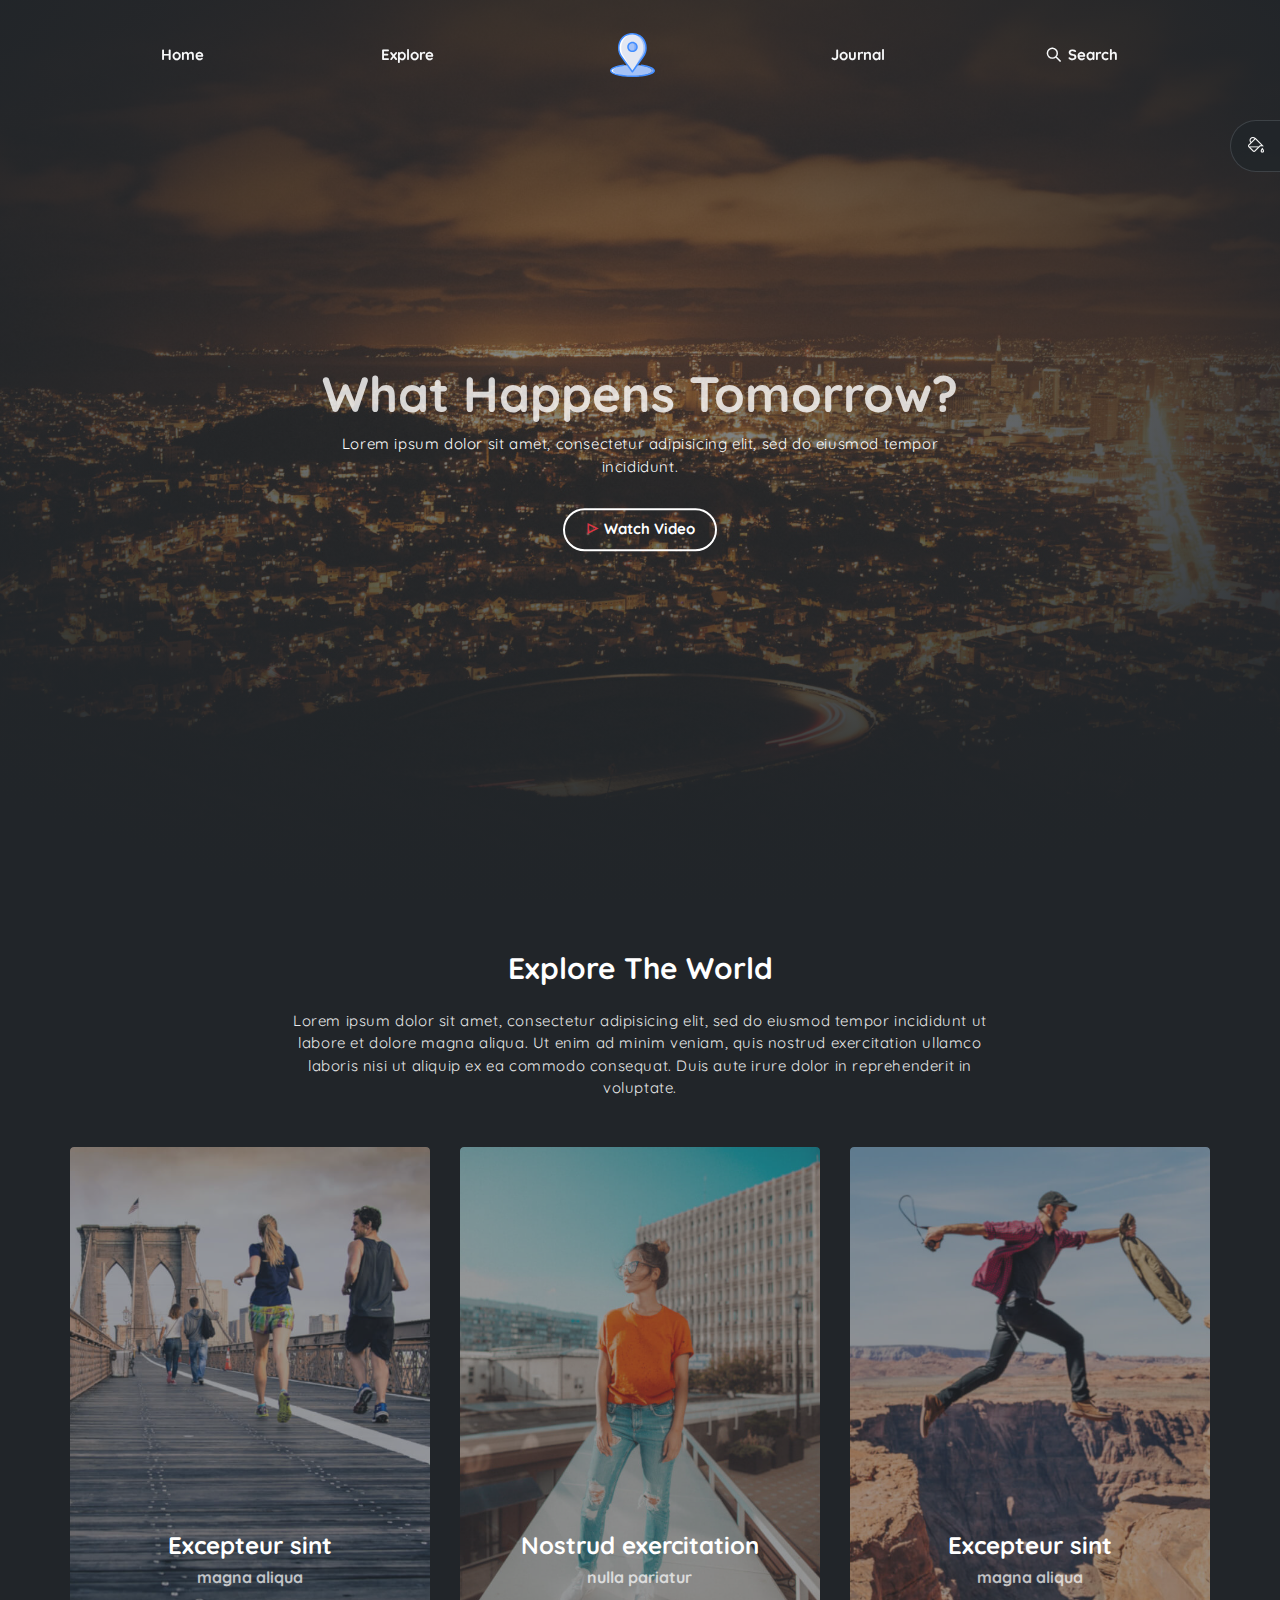
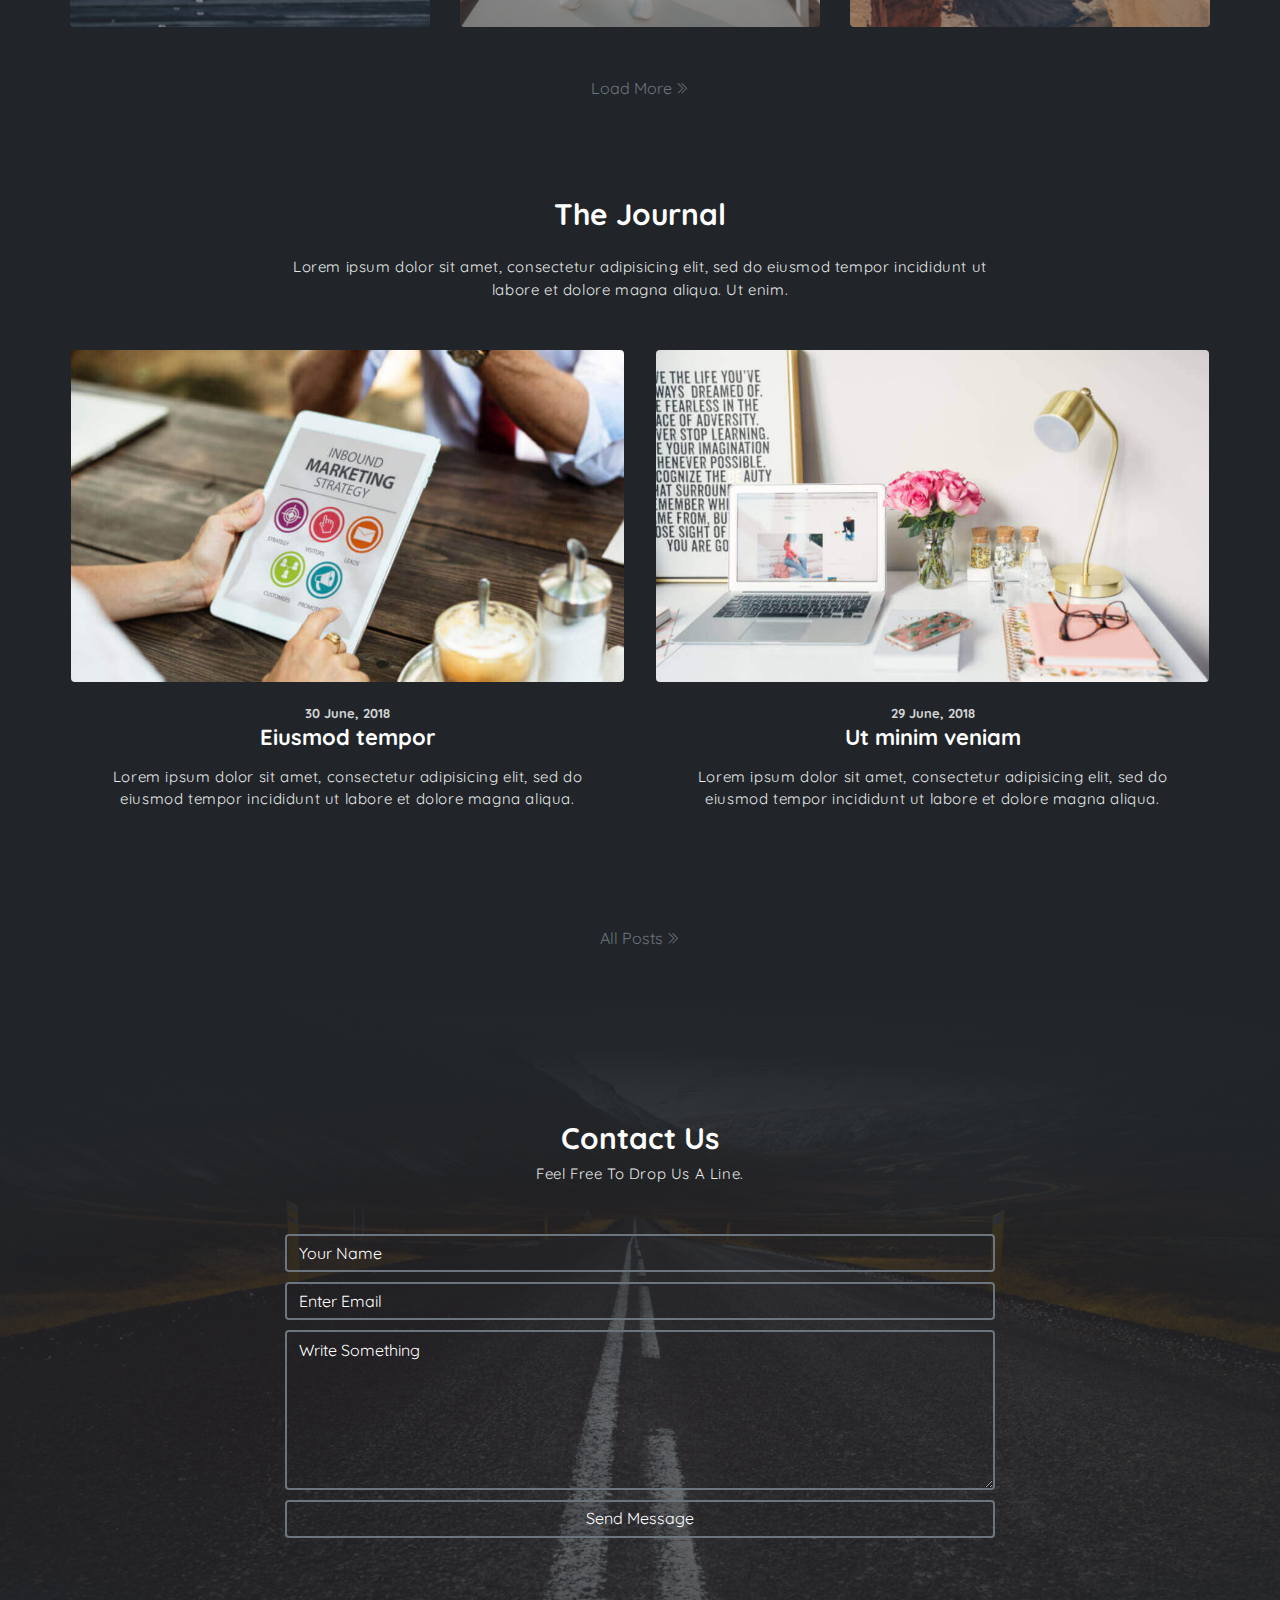
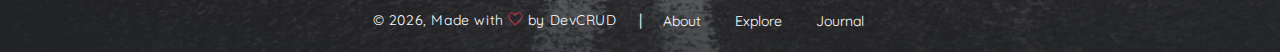
<file: dorang/public_html/index.html>
<!DOCTYPE html>
<html lang="en">
<head>
	<meta charset="utf-8">
    <meta name="viewport" content="width=device-width, initial-scale=1, shrink-to-fit=no">
    <meta name="description" content="Start your development with Dorang landing page.">
    <meta name="author" content="Devcrud">
    <title>Dorang | Free Bootstrap 4.3.x template</title>
    <!-- font icons -->
    <link rel="stylesheet" href="assets/vendors/themify-icons/css/themify-icons.css">

    <!-- Bootstrap + Dorang main styles -->
	<link rel="stylesheet" href="assets/css/dorang.css">

</head>
<body data-spy="scroll" data-target=".navbar" data-offset="40" id="home" class="dark-theme">
    
    <!-- page navbar -->
    <nav class="page-navbar" data-spy="affix" data-offset-top="10">
        <ul class="nav-navbar container">
            <li class="nav-item"><a href="#" class="nav-link">Home</a></li>
            <li class="nav-item"><a href="#" class="nav-link">Explore</a></li>
            <li class="nav-item"><a href="#" class="nav-link"><img src="assets/imgs/placeholder.svg" alt="Download free bootstrap 4 landing page, free boootstrap 4 templates, Download free bootstrap 4.1 landing page, free boootstrap 4.1.1 templates, weber Landing page"></a></li>
            <li class="nav-item"><a href="#" class="nav-link">Journal</a></li>
            <li class="nav-item search">
                <a href="javascript:void(0)" class="nav-link search-toggle"><i class="ti-search"></i> Search</a>
                <div class="search-wrapper">
                    <form>
                        <input type="search" class="form-control" name="" placeholder="hit enter to search">
                    </form>
                </div>
            </li>
        </ul>
    </nav><!-- end of page navbar -->

    <div class="theme-selector">
        <a href="javascript:void(0)" class="spinner">
            <i class="ti-paint-bucket"></i>
        </a>
        <div class="body">
            <a href="javascript:void(0)" class="light"></a>
            <a href="javascript:void(0)" class="dark"></a>
        </div>
    </div>  

    <!-- page header -->
    <header class="header">
        <div class="overlay"></div>
        <div class="header-content">
            <h1 class="header-title">What Happens Tomorrow?</h1>
            <p class="header-subtitle">Lorem ipsum dolor sit amet, consectetur adipisicing elit, sed do eiusmod
            tempor incididunt.</p>

            <button class="btn btn-theme-color modal-toggle"><i class="ti-control-play text-danger"></i> Watch Video</button>

        </div>
    </header><!-- end of page header -->

    <!-- modal -->
    <div class="modalBox">
        <div class="modalBox-body">
            <iframe width="100%" height="450px" class="border-0" 
            src="https://www.youtube.com/embed/tgbNyZ7vqY?controls=0">
            </iframe>
        </div>          
    </div><!-- end of modal -->

    <!-- page container -->
    <div class="container page-container">
        <div class="col-md-10 col-lg-8 m-auto">
            <h6 class="title mb-4">Explore The World</h6>
            <p class="mb-5">Lorem ipsum dolor sit amet, consectetur adipisicing elit, sed do eiusmod
            tempor incididunt ut labore et dolore magna aliqua. Ut enim ad minim veniam,
            quis nostrud exercitation ullamco laboris nisi ut aliquip ex ea commodo
            consequat. Duis aute irure dolor in reprehenderit in voluptate.</p>
        </div>  

        <!-- row -->
        <div class="row mb-4">
            <div class="col-md-4">
                <a href="javascript:void(0)" class="overlay-img">
                    <img src="assets/imgs/img-1.jpg" alt="Download free bootstrap 4 landing page, free boootstrap 4 templates, Download free bootstrap 4.1 landing page, free boootstrap 4.1.1 templates, weber Landing page">  
                    <div class="overlay"></div> 
                    <div class="des">
                        <h1 class="title">Excepteur sint</h1>
                        <h6 class="subtitle">magna aliqua</p>
                        <p>Lorem ipsum dolor sit amet, consectetur adipisicing elit, sed do eiusmod
                        tempor incididunt ut labore et dolore magna aliqua.</p>
                    </div>          
                </a>
            </div>
            <div class="col-md-4">
                <a href="javascript:void(0)" class="overlay-img">
                    <img src="assets/imgs/img-2.jpg" alt="Download free bootstrap 4 landing page, free boootstrap 4 templates, Download free bootstrap 4.1 landing page, free boootstrap 4.1.1 templates, weber Landing page">  
                    <div class="overlay"></div> 
                    <div class="des">
                        <h1 class="title">Nostrud exercitation </h1>
                        <h6 class="subtitle">nulla pariatur</p>
                        <p>Lorem ipsum dolor sit amet, consectetur adipisicing elit, sed do eiusmod
                        tempor incididunt ut labore et dolore magna aliqua.</p>
                    </div>          
                </a>
            </div>
            <div class="col-md-4">
                <a href="javascript:void(0)" class="overlay-img">
                    <img src="assets/imgs/img-3.jpg" alt="Download free bootstrap 4 landing page, free boootstrap 4 templates, Download free bootstrap 4.1 landing page, free boootstrap 4.1.1 templates, weber Landing page">  
                    <div class="overlay"></div> 
                    <div class="des">
                        <h1 class="title">Excepteur sint</h1>
                        <h6 class="subtitle">magna aliqua</p>
                        <p>Lorem ipsum dolor sit amet, consectetur adipisicing elit, sed do eiusmod
                        tempor incididunt ut labore et dolore magna aliqua.</p>
                    </div>          
                </a>
            </div>          
        </div><!-- end of row -->

        <a href="#">Load More <i class="ti-angle-double-right angle"></i></a>


        <div class="col-md-10 col-lg-8 m-auto">
            <h6 class="title mb-4 mt-5 pt-5">The Journal</h6>
            <p class="mb-5">Lorem ipsum dolor sit amet, consectetur adipisicing elit, sed do eiusmod
            tempor incididunt ut labore et dolore magna aliqua. Ut enim.</p>
        </div>

        <!-- row -->
        <div class="row mb-5">
            <div class="col-md-6">
                <a href="javascript:void(0)" class="card">
                    <img src="assets/imgs/blog-1.jpg" class="card-img" alt="Download free bootstrap 4 landing page, free boootstrap 4 templates, Download free bootstrap 4.1 landing page, free boootstrap 4.1.1 templates, weber Landing page">
                    <div class="card-body">
                        <h6 class="card-subtitle">30 June, 2018</h6>
                        <h3 class="card-title">Eiusmod
                        tempor</h3>
                        <p>Lorem ipsum dolor sit amet, consectetur adipisicing elit, sed do eiusmod
                        tempor incididunt ut labore et dolore magna aliqua.</p>
                    </div>                  
                </a>
            </div>  
            <div class="col-md-6">
                <a href="javascript:void(0)" class="card">
                    <img src="assets/imgs/blog-2.jpg" class="card-img" alt="Download free bootstrap 4 landing page, free boootstrap 4 templates, Download free bootstrap 4.1 landing page, free boootstrap 4.1.1 templates, weber Landing page">
                    <div class="card-body">
                        <h6 class="card-subtitle">29 June, 2018</h6>
                        <h3 class="card-title">Ut minim veniam</h3>
                        <p>Lorem ipsum dolor sit amet, consectetur adipisicing elit, sed do eiusmod
                        tempor incididunt ut labore et dolore magna aliqua.</p>
                    </div>                  
                </a>
            </div>  
        </div><!-- end of row -->

        <a href="#">All Posts <i class="ti-angle-double-right angle"></i></a>

    </div> <!-- end of page container -->

    <!--footer & pre footer -->
    <div class="contact-section">
        <div class="overlay"></div>
        <!-- container -->
        <div class="container">
            <div class="col-md-10 col-lg-8 m-auto">
                <h6 class="title mb-2">Contact Us</h6>
                <p class="mb-5">Feel Free To Drop Us A Line.</p>
                <form action="" class="form-group">
                    <input type="text" size="50" class="form-control" placeholder="Your Name" required>
                    <input type="email" class="form-control" placeholder="Enter Email"requried>
                    <textarea name="comment" id="comment" rows="6"   class="form-control" placeholder="Write Something"></textarea>
                    <input type="submit" value="Send Message" class="form-control">
                </form>
            </div>

            <!-- footer -->
            <footer class="footer">
                <p class="infos">&copy; <script>document.write(new Date().getFullYear())</script>, Made with <i class="ti-heart text-danger"></i> by <a href="http://www.devcrud.com">DevCRUD</a></p>       
                <span>|</span>  
                <div class="links">
                    <a href="#">About</a>
                    <a href="#">Explore</a>
                    <a href="#">Journal</a>
                </div>
            </footer><!-- end of footer -->

        </div><!-- end of container -->
    </div><!-- end of pre footer -->

    <!-- core  -->
    <script src="assets/vendors/jquery/jquery-3.4.1.js"></script>
    <script src="assets/vendors/bootstrap/bootstrap.bundle.js"></script>

    <!-- bootstrap affix -->
    <script src="assets/vendors/bootstrap/bootstrap.affix.js"></script>

    <!-- Dorang js -->
    <script src="assets/js/dorang.js"></script>

</body>
</html>
</file>
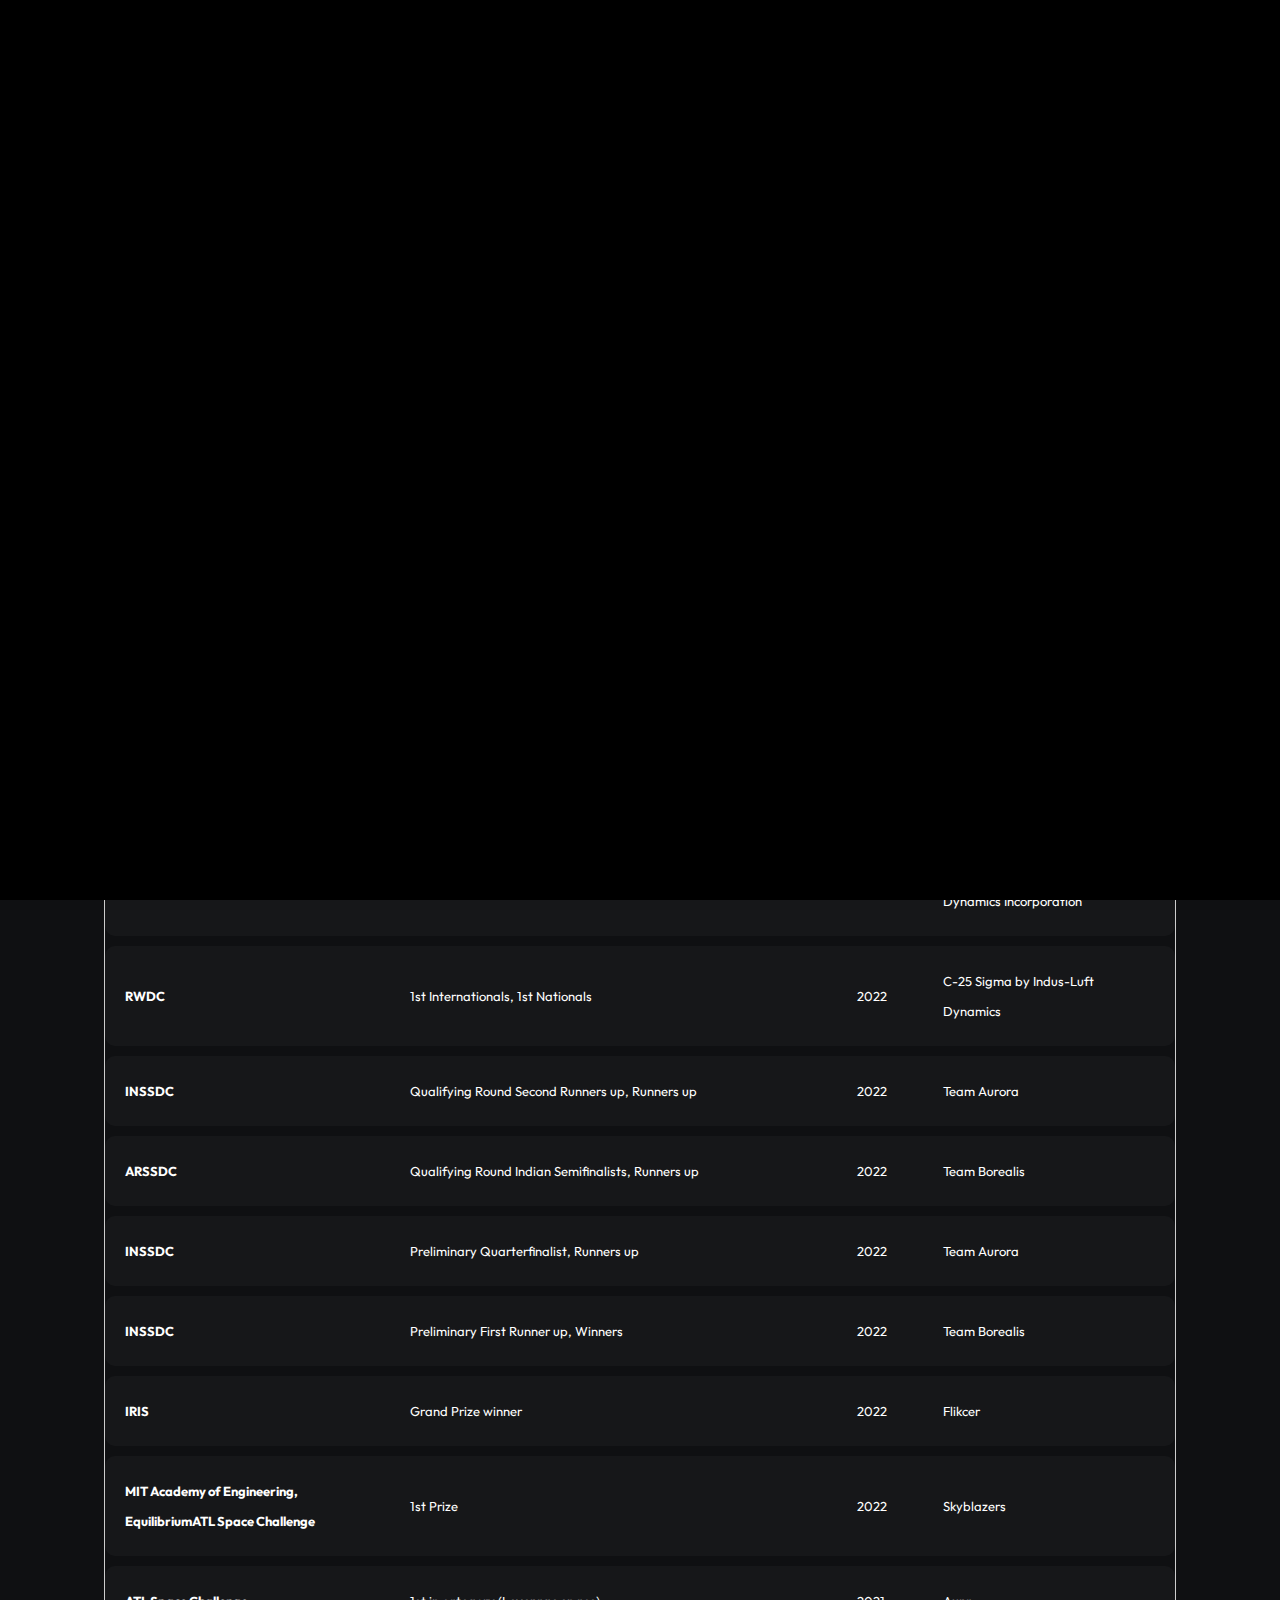
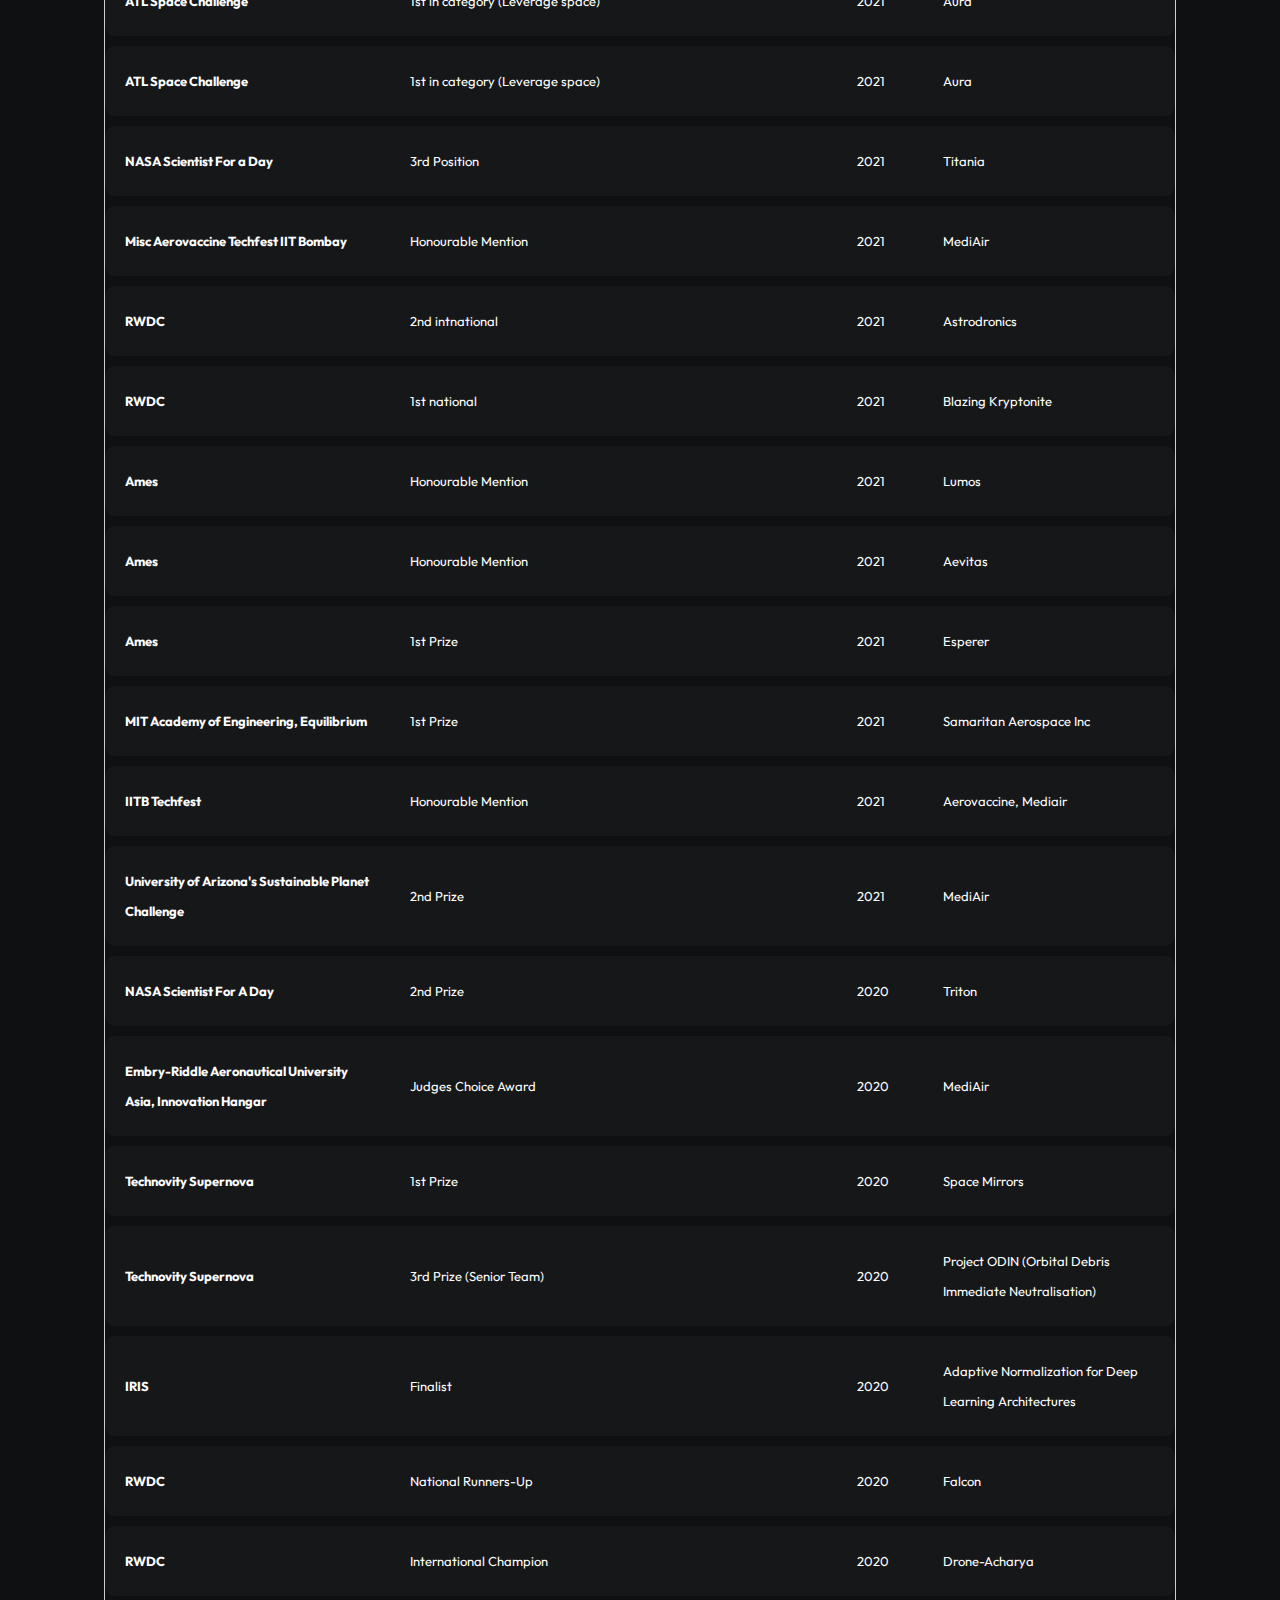
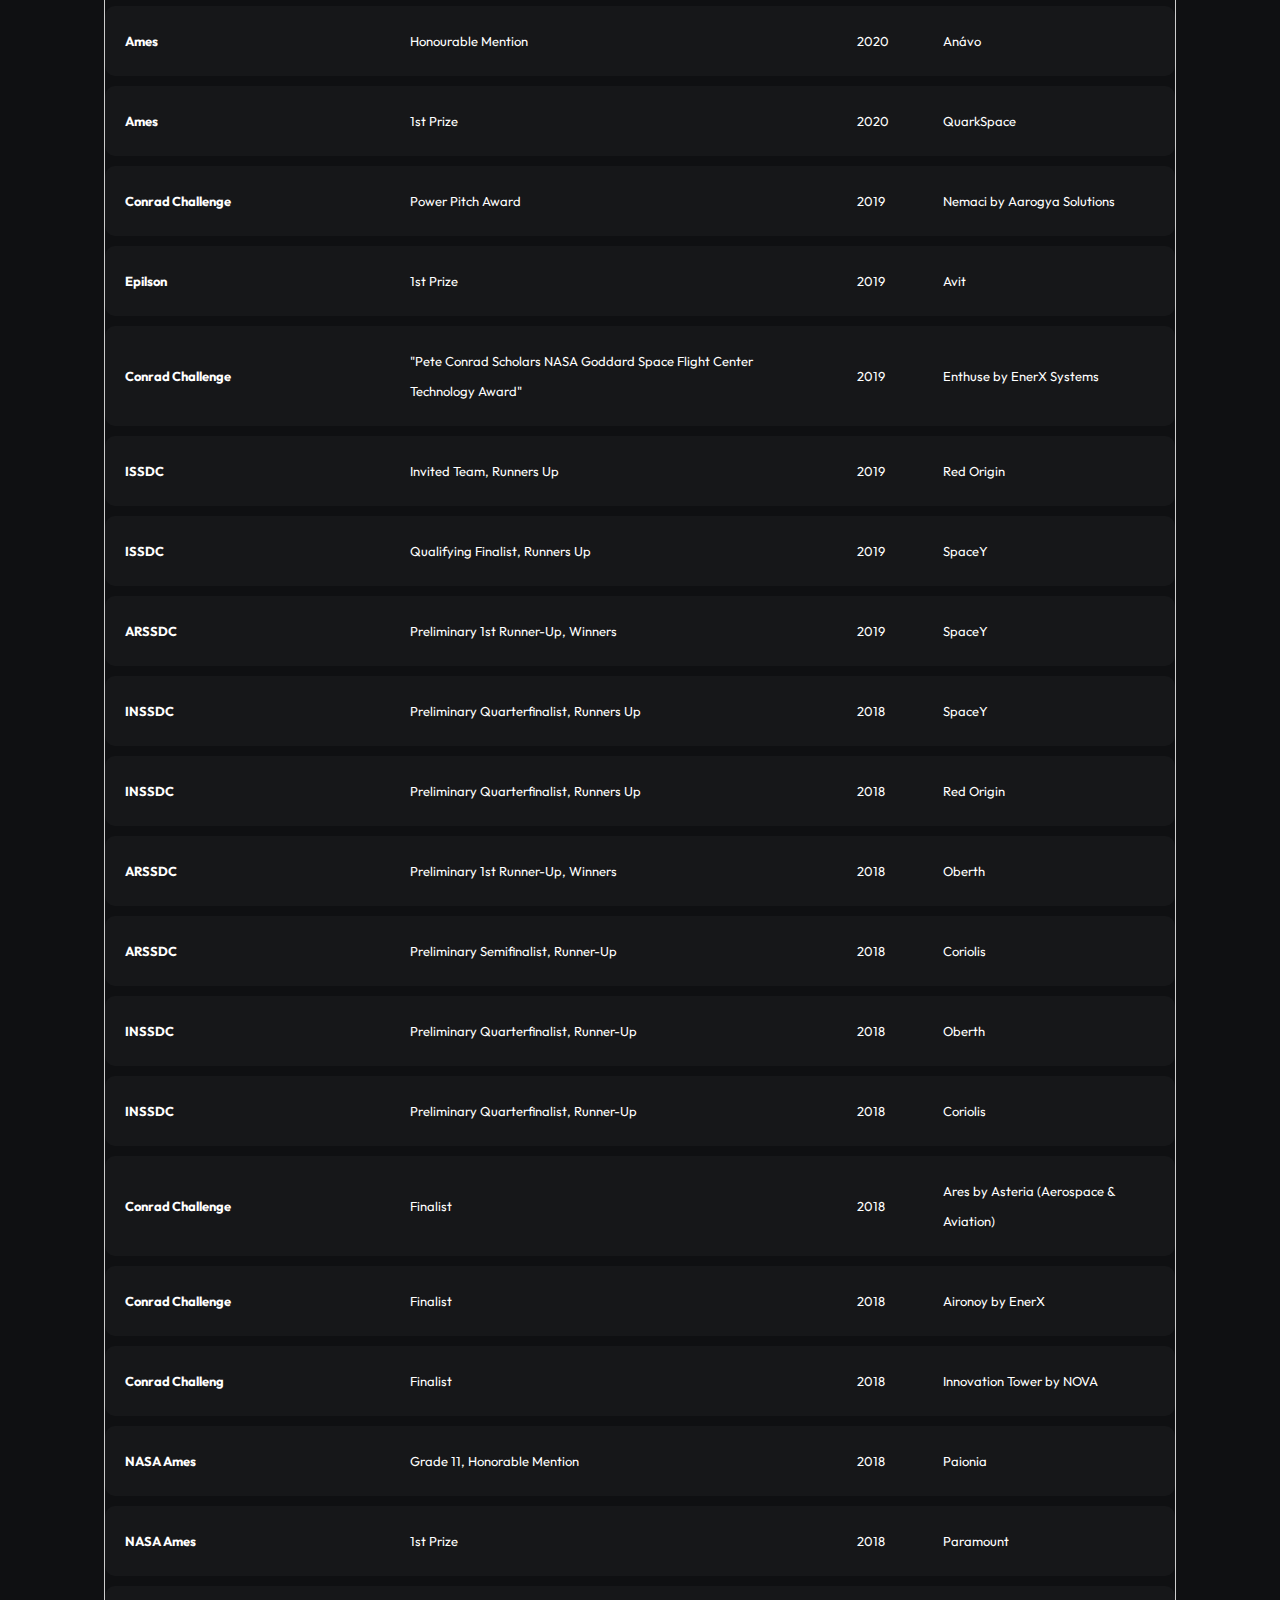
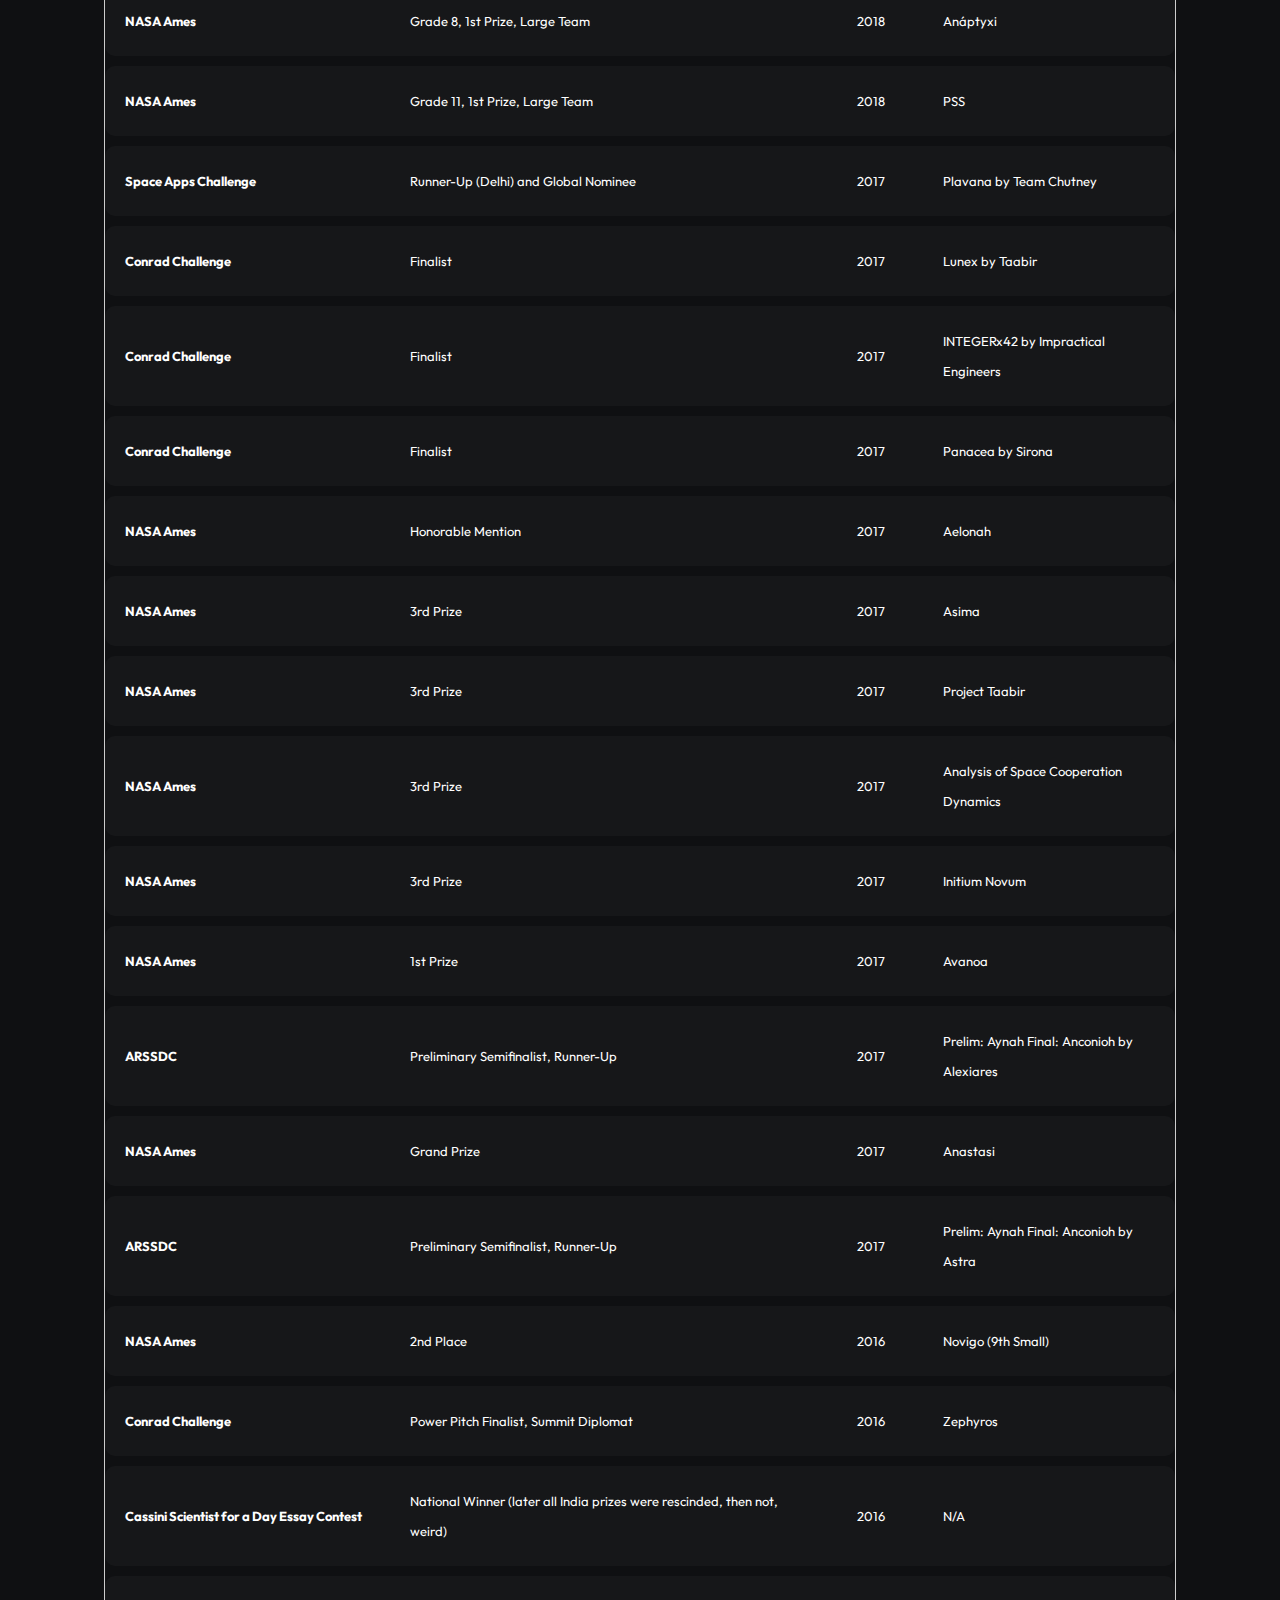
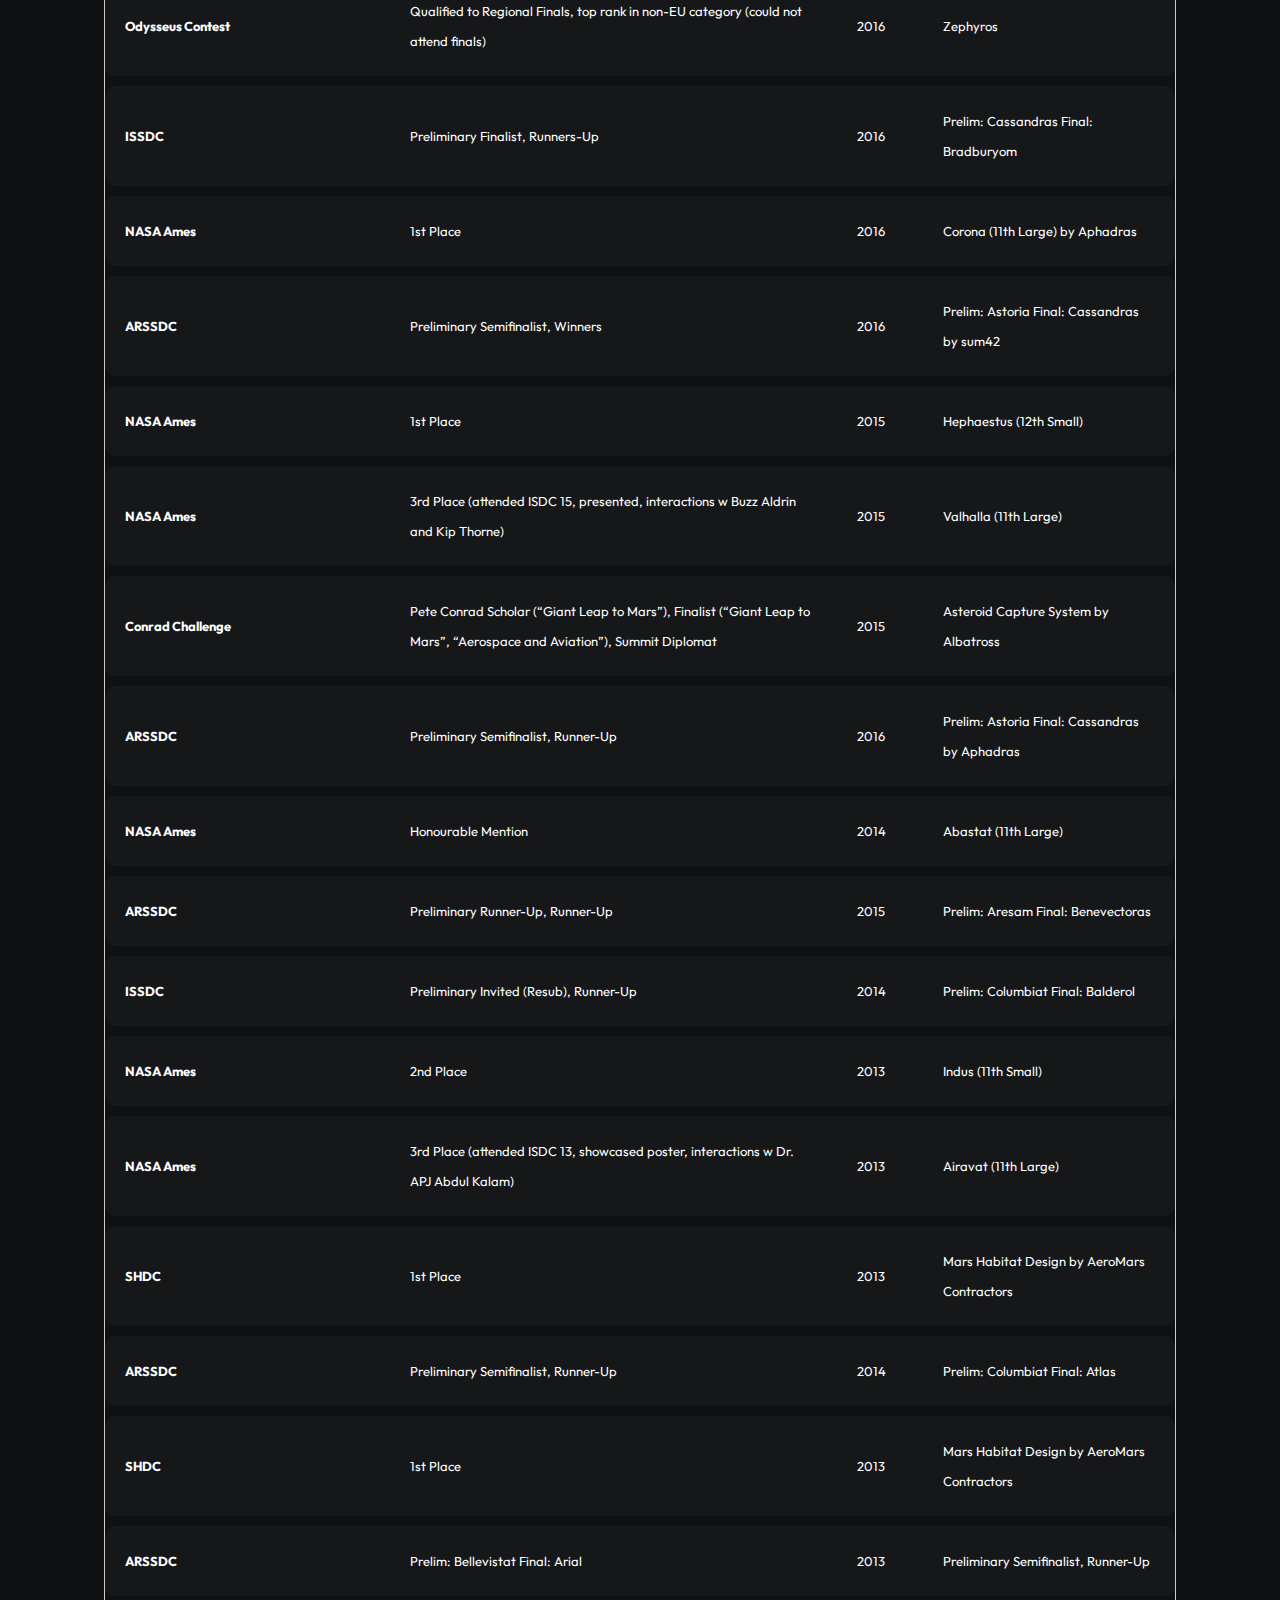
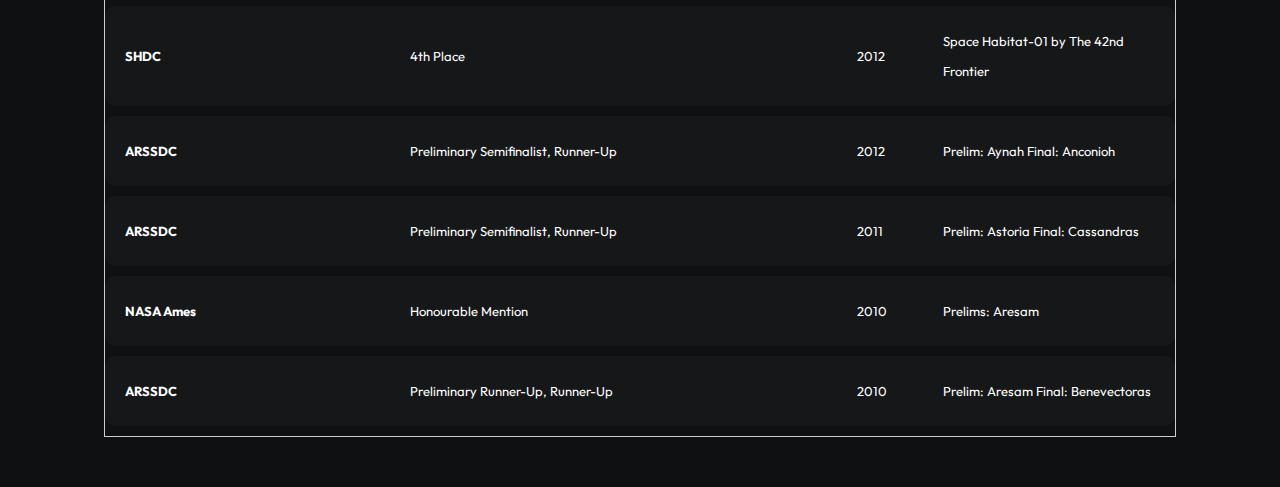
<file: achievements.html>
<!DOCTYPE html>
<html class="no-js" lang="en">

<head>
    <meta charset="utf-8">
    <title>Aeross - Achievements</title>
    <meta name="description" content="">
    <meta name="author" content="">
    <meta name="viewport" content="width=device-width, initial-scale=1, maximum-scale=1">
    <link rel="icon" href="favicon.png">
    <link rel="stylesheet" href="css/default.css">
    <link rel="stylesheet" href="css/layout.css">
    <link rel="stylesheet" href="css/media-queries.css">
    <link rel="stylesheet" href="css/remodel.css"> <!-- New Styles -->
    <link rel="preconnect" href="https://fonts.googleapis.com">
    <link rel="preconnect" href="https://fonts.gstatic.com" crossorigin>
    <link href="https://fonts.googleapis.com/css2?family=Outfit:wght@300;400;700&display=swap" rel="stylesheet">
    <script src="js/modernizr.js"></script>

    <style>
        /* Loading Screen (Kept consistency) */
        #splash {
            background: black;
            position: fixed;
            left: 0;
            top: 0;
            width: 100%;
            height: 100%;
            animation: splash 1s ease-in forwards;
            z-index: 9999;
        }

        @keyframes splash {
            0% {
                opacity: 1;
                visibility: visible;
            }

            99% {
                opacity: 0;
                visibility: visible;
            }

            100% {
                opacity: 0;
                visibility: hidden;
            }
        }

        body {
            background: #0f1012;
            color: #fff;
            font-family: 'Outfit', sans-serif;
        }

        /* Achievement Table Styles */
        table {
            width: 100%;
            border-collapse: collapse;
            margin-top: 20px;
            color: #fff;
        }

        th,
        td {
            padding: 15px;
            text-align: left;
            border-bottom: 1px solid rgba(255, 255, 255, 0.1);
        }

        th {
            background-color: rgba(255, 255, 255, 0.05);
            font-weight: 700;
            color: #ffd700;
        }

        tr:hover {
            background-color: rgba(255, 255, 255, 0.02);
        }
    </style>
</head>

<body>

    <!-- Loading Page -->
    <div id="splash"></div>

    <!-- Header -->
    <header id="home" style="height: auto; min-height: 100px; background: transparent;">
        <nav id="nav-wrap">
            <a class="mobile-btn" href="#nav-wrap" title="Show navigation">Show navigation</a>
            <a class="mobile-btn" href="#" title="Hide navigation">Hide navigation</a>

            <ul id="nav" class="nav">
                <li><a href="index.html#home">Home</a></li>
                <li><a href="index.html#about">About</a></li>
                <li><a href="learn.html">Learn</a></li>
                <li class="current"><a href="achievements.html">Achievements</a></li>
                <li><a href="team.html">Team</a></li>
                <li><a href="index.html#contact">Contact</a></li>
                <li><a href="https://celestecon.aeross.org/home" target="_blank">CelesteCon</a></li>
            </ul>
        </nav>
    </header>

    <!-- Achievements Section -->
    <div class="remodel-container">

        <h1 class="section-title">Achievements</h1>
        <p style="text-align: center; margin-bottom: 50px; font-size: 1.2rem; color: #888;">Celebrating our victories
            and milestones.</p>

        <div style="overflow-x:auto;">
            <table class="achievements-table">
                <!-- end -->
                <tr>
                    <th>Competition</th>
                    <th>Award(s)</th>
                    <th>Year</th>
                    <th>Project Name</th>
                </tr>
                <tr>
                    <td>IEEE YESIST12 - Jr Einstein Challenge, IC</td>
                    <td>Preliminary 2nd, Finalists</td>
                    <td>2022</td>
                    <td>The MedJet by Indus-Luft Dynamics</td>

                </tr>
                <tr>
                    <td>International Science and Engineering Fair</td>
                    <td>2nd Prize</td>
                    <td>2022</td>
                    <td>Flikcer</td>
                </tr>
                <tr>
                    <td>Ames</td>
                    <td>Grade 10 Second Prize</td>
                    <td>2022</td>
                    <td>Swastika 141919</td>
                </tr>
                <tr>
                    <td>Ames</td>
                    <td>Grade 8 First Prize</td>
                    <td>2022</td>
                    <td>Mellontikos</td>
                </tr>
                <tr>
                    <td>Ames</td>
                    <td>Grade 12 First Prize</td>
                    <td>2022</td>
                    <td>Anchises</td>
                </tr>
                <tr>
                    <td>RWDC</td>
                    <td>2nd Nationals</td>
                    <td>2022</td>
                    <td>Asteria by Team Asteria Origin Dynamics Incorporation</td>
                </tr>
                <tr>
                    <td>RWDC</td>
                    <td>1st Internationals, 1st Nationals</td>
                    <td>2022</td>
                    <td>C-25 Sigma by Indus-Luft Dynamics</td>
                </tr>
                <tr>
                    <td>INSSDC</td>
                    <td>Qualifying Round Second Runners up, Runners up</td>
                    <td>2022</td>
                    <td>Team Aurora</td>
                </tr>
                <tr>
                    <td>ARSSDC</td>
                    <td>Qualifying Round Indian Semifinalists, Runners up</td>
                    <td>2022</td>
                    <td>Team Borealis</td>
                </tr>
                <tr>
                    <td>INSSDC</td>
                    <td>Preliminary Quarterfinalist, Runners up</td>
                    <td>2022</td>
                    <td>Team Aurora</td>
                </tr>
                <tr>
                    <td>INSSDC</td>
                    <td>Preliminary First Runner up, Winners</td>
                    <td>2022</td>
                    <td>Team Borealis</td>

                </tr>
                <tr>
                    <td>IRIS</td>
                    <td>Grand Prize winner</td>
                    <td>2022</td>
                    <td>Flikcer</td>
                </tr>
                <tr>
                    <td>MIT Academy of Engineering, EquilibriumATL Space Challenge</td>
                    <td>1st Prize</td>
                    <td>2022</td>
                    <td>Skyblazers</td>
                </tr>
                <tr>
                    <td>ATL Space Challenge</td>
                    <td>1st in category (Leverage space)</td>
                    <td>2021</td>
                    <td>Aura</td>
                </tr>
                <tr>
                    <td>ATL Space Challenge</td>
                    <td>1st in category (Leverage space)</td>
                    <td>2021</td>
                    <td>Aura</td>
                </tr>
                <tr>
                    <td>NASA Scientist For a Day</td>
                    <td>3rd Position</td>
                    <td>2021</td>
                    <td>Titania</td>
                </tr>
                <tr>
                    <td>Misc Aerovaccine Techfest IIT Bombay</td>
                    <td>Honourable Mention</td>
                    <td>2021</td>
                    <td>MediAir</td>
                </tr>
                <tr>
                    <td>RWDC</td>
                    <td>2nd intnational</td>
                    <td>2021</td>
                    <td>Astrodronics</td>
                </tr>
                <tr>
                    <td>RWDC</td>
                    <td>1st national</td>
                    <td>2021</td>
                    <td>Blazing Kryptonite </td>
                </tr>
                <tr>
                    <td>Ames</td>
                    <td>Honourable Mention</td>
                    <td>2021</td>
                    <td>Lumos</td>
                </tr>
                <tr>
                    <td>Ames</td>
                    <td>Honourable Mention</td>
                    <td>2021</td>
                    <td>Aevitas</td>
                </tr>
                <tr>
                    <td>Ames</td>
                    <td>1st Prize</td>
                    <td>2021</td>
                    <td>Esperer</td>
                </tr>
                <tr>
                    <td>MIT Academy of Engineering, Equilibrium</td>
                    <td>1st Prize</td>
                    <td>2021</td>
                    <td>Samaritan Aerospace Inc</td>
                </tr>
                <tr>
                    <td>IITB Techfest</td>
                    <td>Honourable Mention</td>
                    <td>2021</td>
                    <td>Aerovaccine, Mediair</td>
                </tr>
                <tr>
                    <td>University of Arizona's Sustainable Planet Challenge</td>
                    <td>2nd Prize</td>
                    <td>2021</td>
                    <td>MediAir</td>
                </tr>
                <tr>
                    <td>NASA Scientist For A Day</td>
                    <td>2nd Prize</td>
                    <td>2020</td>
                    <td>Triton</td>
                </tr>
                <tr>
                    <td>Embry-Riddle Aeronautical University Asia, Innovation Hangar</td>
                    <td>Judges Choice Award</td>
                    <td>2020</td>
                    <td>MediAir</td>

                </tr>
                <tr>
                    <td>Technovity Supernova</td>
                    <td>1st Prize</td>
                    <td>2020</td>
                    <td>Space Mirrors</td>
                </tr>
                <tr>
                    <td>Technovity Supernova</td>
                    <td>3rd Prize (Senior Team)</td>
                    <td>2020</td>
                    <td>Project ODIN (Orbital Debris Immediate Neutralisation)</td>
                </tr>
                <tr>
                    <td>IRIS</td>
                    <td>Finalist</td>
                    <td>2020</td>
                    <td>Adaptive Normalization for Deep Learning Architectures</td>
                </tr>
                <tr>
                    <td>RWDC</td>
                    <td>National Runners-Up</td>
                    <td>2020</td>
                    <td>Falcon</td>
                </tr>
                <tr>
                    <td>RWDC</td>
                    <td>International Champion</td>
                    <td>2020</td>
                    <td>Drone-Acharya</td>
                </tr>
                <tr>
                    <td>Ames</td>
                    <td>Honourable Mention</td>
                    <td>2020</td>
                    <td>Anávo</td>
                </tr>
                <tr>
                    <td>Ames</td>
                    <td>1st Prize</td>
                    <td>2020</td>
                    <td>QuarkSpace</td>
                </tr>
                <tr>
                    <td>Conrad Challenge</td>
                    <td>Power Pitch Award</td>
                    <td>2019</td>
                    <td>Nemaci by Aarogya Solutions</td>
                </tr>


                <tr>
                    <td>Epilson</td>
                    <td>1st Prize</td>
                    <td>2019</td>
                    <td>Avit</td>
                </tr>
                <tr>
                    <td>Conrad Challenge</td>
                    <td>"Pete Conrad Scholars NASA Goddard Space Flight Center Technology Award"</td>
                    <td>2019</td>
                    <td>Enthuse by EnerX Systems</td>
                </tr>
                <tr>
                    <td>ISSDC</td>
                    <td>Invited Team, Runners Up</td>
                    <td>2019</td>
                    <td>Red Origin</td>
                </tr>
                <tr>
                    <td>ISSDC</td>
                    <td>Qualifying Finalist, Runners Up</td>
                    <td>2019</td>
                    <td>SpaceY</td>
                </tr>
                <tr>
                    <td>ARSSDC</td>
                    <td>Preliminary 1st Runner-Up, Winners</td>
                    <td>2019</td>
                    <td>SpaceY</td>
                </tr>



                <tr>
                    <td>INSSDC</td>
                    <td>Preliminary Quarterfinalist, Runners Up</td>
                    <td>2018</td>
                    <td>SpaceY</td>
                </tr>
                <tr>
                    <td>INSSDC</td>
                    <td>Preliminary Quarterfinalist, Runners Up</td>
                    <td>2018</td>
                    <td>Red Origin</td>
                </tr>
                <tr>
                    <td>ARSSDC</td>
                    <td>Preliminary 1st Runner-Up, Winners</td>
                    <td>2018</td>
                    <td>Oberth</td>
                </tr>
                <tr>
                    <td>ARSSDC</td>
                    <td>Preliminary Semifinalist, Runner-Up</td>
                    <td>2018</td>
                    <td>Coriolis</td>
                </tr>

                <tr>
                    <td>INSSDC</td>
                    <td>Preliminary Quarterfinalist, Runner-Up</td>
                    <td>2018</td>
                    <td>Oberth</td>
                </tr>
                <tr>
                    <td>INSSDC</td>
                    <td>Preliminary Quarterfinalist, Runner-Up</td>
                    <td>2018</td>
                    <td>Coriolis</td>
                </tr>
                <tr>
                    <td>Conrad Challenge</td>
                    <td>Finalist</td>
                    <td>2018</td>
                    <td>Ares by Asteria (Aerospace & Aviation)</td>
                </tr>
                <tr>
                    <td>Conrad Challenge</td>
                    <td>Finalist</td>
                    <td>2018</td>
                    <td>Aironoy by EnerX</td>
                </tr>
                <tr>
                    <td>Conrad Challeng</td>
                    <td>Finalist</td>
                    <td>2018</td>
                    <td>Innovation Tower by NOVA</td>
                </tr>
                <tr>
                    <td>NASA Ames</td>
                    <td>Grade 11, Honorable Mention </td>
                    <td>2018</td>
                    <td>Paionia</td>
                </tr>
                <tr>
                    <td>NASA Ames</td>
                    <td>1st Prize</td>
                    <td>2018</td>
                    <td>Paramount</td>
                </tr>
                <tr>
                    <td>NASA Ames</td>
                    <td>Grade 8, 1st Prize, Large Team</td>
                    <td>2018</td>
                    <td>Anáptyxi</td>
                </tr>

                <tr>
                    <td>NASA Ames</td>
                    <td>Grade 11, 1st Prize, Large Team</td>
                    <td>2018</td>
                    <td>PSS</td>
                </tr>
                <tr>
                    <td>Space Apps Challenge</td>
                    <td>Runner-Up (Delhi) and Global Nominee</td>
                    <td>2017</td>
                    <td>Plavana by Team Chutney</td>
                </tr>
                <tr>
                    <td>Conrad Challenge</td>
                    <td>Finalist</td>
                    <td>2017</td>
                    <td>Lunex by Taabir</td>
                </tr>
                <tr>
                    <td>Conrad Challenge</td>
                    <td>Finalist</td>
                    <td>2017</td>
                    <td>INTEGERx42 by Impractical Engineers</td>
                </tr>
                <tr>
                    <td>Conrad Challenge</td>
                    <td>Finalist</td>
                    <td>2017</td>
                    <td>Panacea by Sirona</td>
                </tr>
                <tr>
                    <td>NASA Ames</td>
                    <td>Honorable Mention</td>
                    <td>2017</td>
                    <td>Aelonah</td>
                </tr>
                <tr>
                    <td>NASA Ames</td>
                    <td>3rd Prize</td>
                    <td>2017</td>
                    <td>Asima</td>
                </tr>
                <tr>
                    <td>NASA Ames</td>
                    <td>3rd Prize</td>
                    <td>2017</td>
                    <td>Project Taabir</td>
                </tr>
                <tr>
                    <td>NASA Ames</td>
                    <td>3rd Prize</td>
                    <td>2017</td>
                    <td>Analysis of Space Cooperation Dynamics</td>
                </tr>
                <tr>
                    <td>NASA Ames</td>
                    <td>3rd Prize</td>
                    <td>2017</td>
                    <td>Initium Novum</td>
                </tr>
                <tr>
                    <td>NASA Ames</td>
                    <td>1st Prize</td>
                    <td>2017</td>
                    <td>Avanoa</td>
                </tr>
                <tr>
                    <td>ARSSDC</td>
                    <td>Preliminary Semifinalist, Runner-Up</td>
                    <td>2017</td>
                    <td>Prelim: Aynah
                        Final: Anconioh
                        by Alexiares</td>
                </tr>
                <tr>
                    <td>NASA Ames</td>
                    <td>Grand Prize</td>
                    <td>2017</td>
                    <td>Anastasi</td>
                </tr>
                <tr>
                    <td>ARSSDC</td>
                    <td>Preliminary Semifinalist, Runner-Up</td>
                    <td>2017</td>
                    <td>Prelim: Aynah
                        Final: Anconioh
                        by Astra</td>
                </tr>
                <tr>
                    <td>NASA Ames</td>
                    <td>2nd Place</td>
                    <td>2016</td>
                    <td>Novigo (9th Small)</td>
                </tr>
                <tr>
                    <td>Conrad Challenge</td>
                    <td>Power Pitch Finalist, Summit Diplomat</td>
                    <td>2016</td>
                    <td>Zephyros</td>
                </tr>
                <tr>
                    <td>Cassini Scientist for a Day Essay Contest</td>
                    <td>National Winner (later all India prizes were rescinded, then not, weird)</td>
                    <td>2016</td>
                    <td>N/A</td>
                </tr>
                <tr>
                    <td>Odysseus Contest</td>
                    <td>Qualified to Regional Finals, top rank in non-EU category (could not attend finals)</td>
                    <td>2016</td>
                    <td>Zephyros</td>
                </tr>
                <tr>
                    <td>ISSDC</td>
                    <td>Preliminary Finalist, Runners-Up</td>
                    <td>2016</td>
                    <td>Prelim: Cassandras
                        Final: Bradburyom</td>
                </tr>
                <tr>
                    <td>NASA Ames</td>
                    <td>1st Place</td>
                    <td>2016</td>
                    <td>Corona (11th Large) by Aphadras</td>
                </tr>

                <tr>
                    <td>ARSSDC</td>
                    <td>Preliminary Semifinalist, Winners</td>
                    <td>2016</td>
                    <td>Prelim: Astoria
                        Final: Cassandras
                        by sum42</td>
                </tr>
                <tr>
                    <td>NASA Ames</td>
                    <td>1st Place</td>
                    <td>2015</td>
                    <td>Hephaestus (12th Small)</td>
                </tr>
                <tr>
                    <td>NASA Ames</td>
                    <td>3rd Place (attended ISDC 15, presented, interactions w Buzz Aldrin and Kip Thorne)</td>
                    <td>2015</td>
                    <td>Valhalla (11th Large)</td>
                </tr>
                <tr>
                    <td>Conrad Challenge</td>
                    <td>Pete Conrad Scholar (“Giant Leap to Mars”), Finalist (“Giant Leap to Mars”, “Aerospace
                        and Aviation”), Summit Diplomat</td>
                    <td>2015</td>
                    <td>Asteroid Capture System by Albatross</td>
                </tr>
                <tr>
                    <td>ARSSDC</td>
                    <td>Preliminary Semifinalist, Runner-Up</td>
                    <td>2016</td>
                    <td>Prelim: Astoria
                        Final: Cassandras
                        by Aphadras</td>
                </tr>
                <tr>
                    <td>NASA Ames</td>
                    <td>Honourable Mention</td>
                    <td>2014</td>
                    <td>Abastat (11th Large)</td>
                </tr>
                <tr>
                    <td>ARSSDC</td>
                    <td>Preliminary Runner-Up, Runner-Up</td>
                    <td>2015</td>
                    <td>Prelim: Aresam
                        Final: Benevectoras</td>
                </tr>
                <tr>
                    <td>ISSDC</td>
                    <td>Preliminary Invited (Resub), Runner-Up</td>
                    <td>2014</td>
                    <td>Prelim: Columbiat
                        Final: Balderol</td>
                </tr>
                <tr>
                    <td>NASA Ames</td>
                    <td>2nd Place</td>
                    <td>2013</td>
                    <td>Indus (11th Small)</td>
                </tr>
                <tr>
                    <td>NASA Ames</td>
                    <td>3rd Place (attended ISDC 13, showcased poster, interactions w Dr. APJ Abdul Kalam)</td>
                    <td>2013</td>
                    <td>Airavat (11th Large)</td>
                </tr>

                <tr>
                    <td>SHDC</td>
                    <td>1st Place</td>
                    <td>2013</td>
                    <td>Mars Habitat Design by AeroMars Contractors</td>
                </tr>
                <tr>
                    <td>ARSSDC</td>
                    <td>Preliminary Semifinalist, Runner-Up</td>
                    <td>2014</td>
                    <td>Prelim: Columbiat
                        Final: Atlas</td>
                </tr>
                <tr>
                    <td>SHDC</td>
                    <td>1st Place</td>
                    <td>2013</td>
                    <td>Mars Habitat Design by AeroMars Contractors</td>
                </tr>
                <tr>
                    <td>ARSSDC</td>
                    <td>Prelim: Bellevistat
                        Final: Arial</td>
                    <td>2013</td>
                    <td>Preliminary Semifinalist, Runner-Up</td>
                </tr>
                <tr>
                    <td>SHDC</td>
                    <td>4th Place</td>
                    <td>2012</td>
                    <td>Space Habitat-01 by The 42nd Frontier</td>
                </tr>
                <tr>
                    <td>ARSSDC</td>
                    <td>Preliminary Semifinalist, Runner-Up</td>
                    <td>2012</td>
                    <td>Prelim: Aynah
                        Final: Anconioh</td>
                </tr>
                <tr>
                    <td>ARSSDC</td>
                    <td>Preliminary Semifinalist, Runner-Up</td>
                    <td>2011</td>
                    <td>Prelim: Astoria
                        Final: Cassandras
                    </td>
                </tr>
                <tr>
                    <td>NASA Ames</td>
                    <td>Honourable Mention</td>
                    <td>2010</td>
                    <td>Prelims: Aresam</td>
                </tr>
                <tr>
                    <td>ARSSDC</td>
                    <td>Preliminary Runner-Up, Runner-Up</td>
                    <td>2010</td>
                    <td>Prelim: Aresam
                        Final: Benevectoras
                    </td>
                </tr>
            </table>
        </div>

    </div>

    <!-- Scripts (if needed) -->
    <script src="js/jquery-1.10.2.min.js"></script>
    <script src="js/jquery-migrate-1.2.1.min.js"></script>
    <script src="js/jquery.flexslider.js"></script>
    <script src="js/waypoints.js"></script>
    <script src="js/jquery.fittext.js"></script>
    <script src="js/magnific-popup.js"></script>
    <script src="js/init.js"></script>

</body>

</html>
</file>
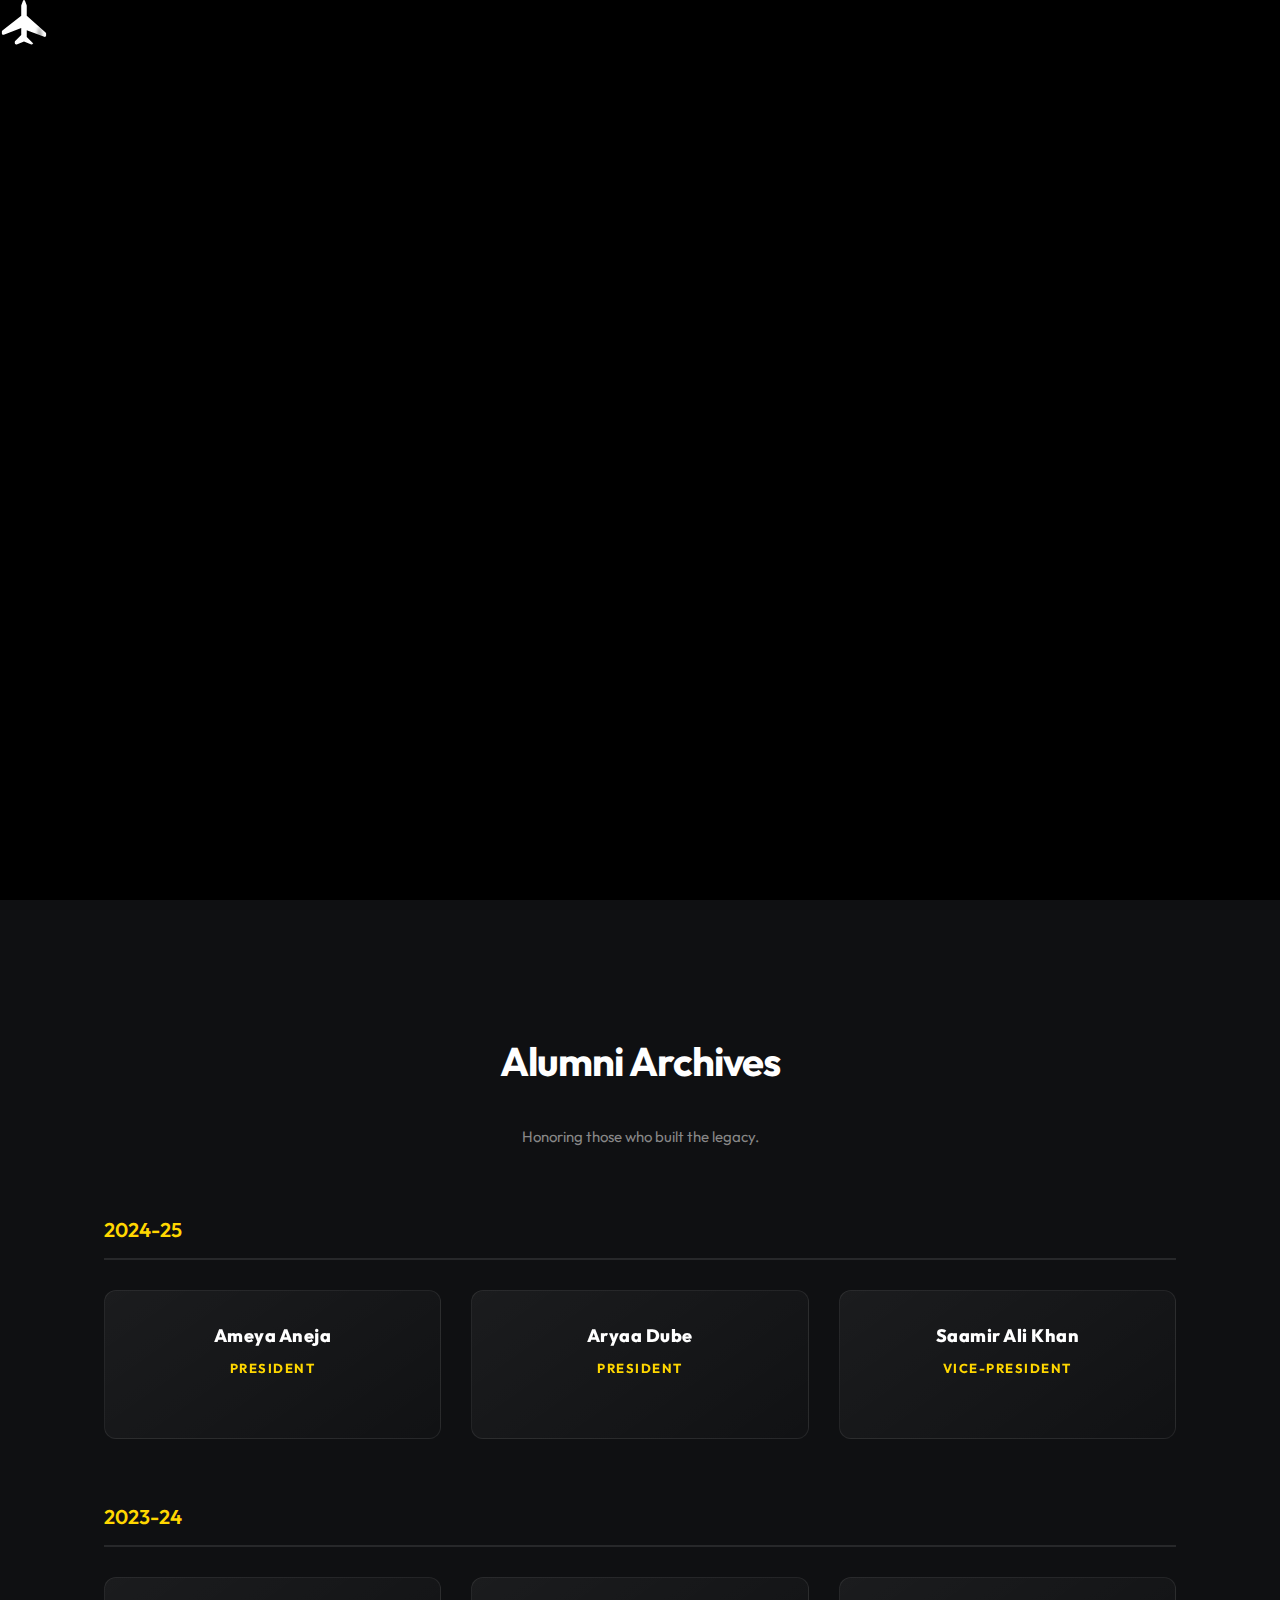
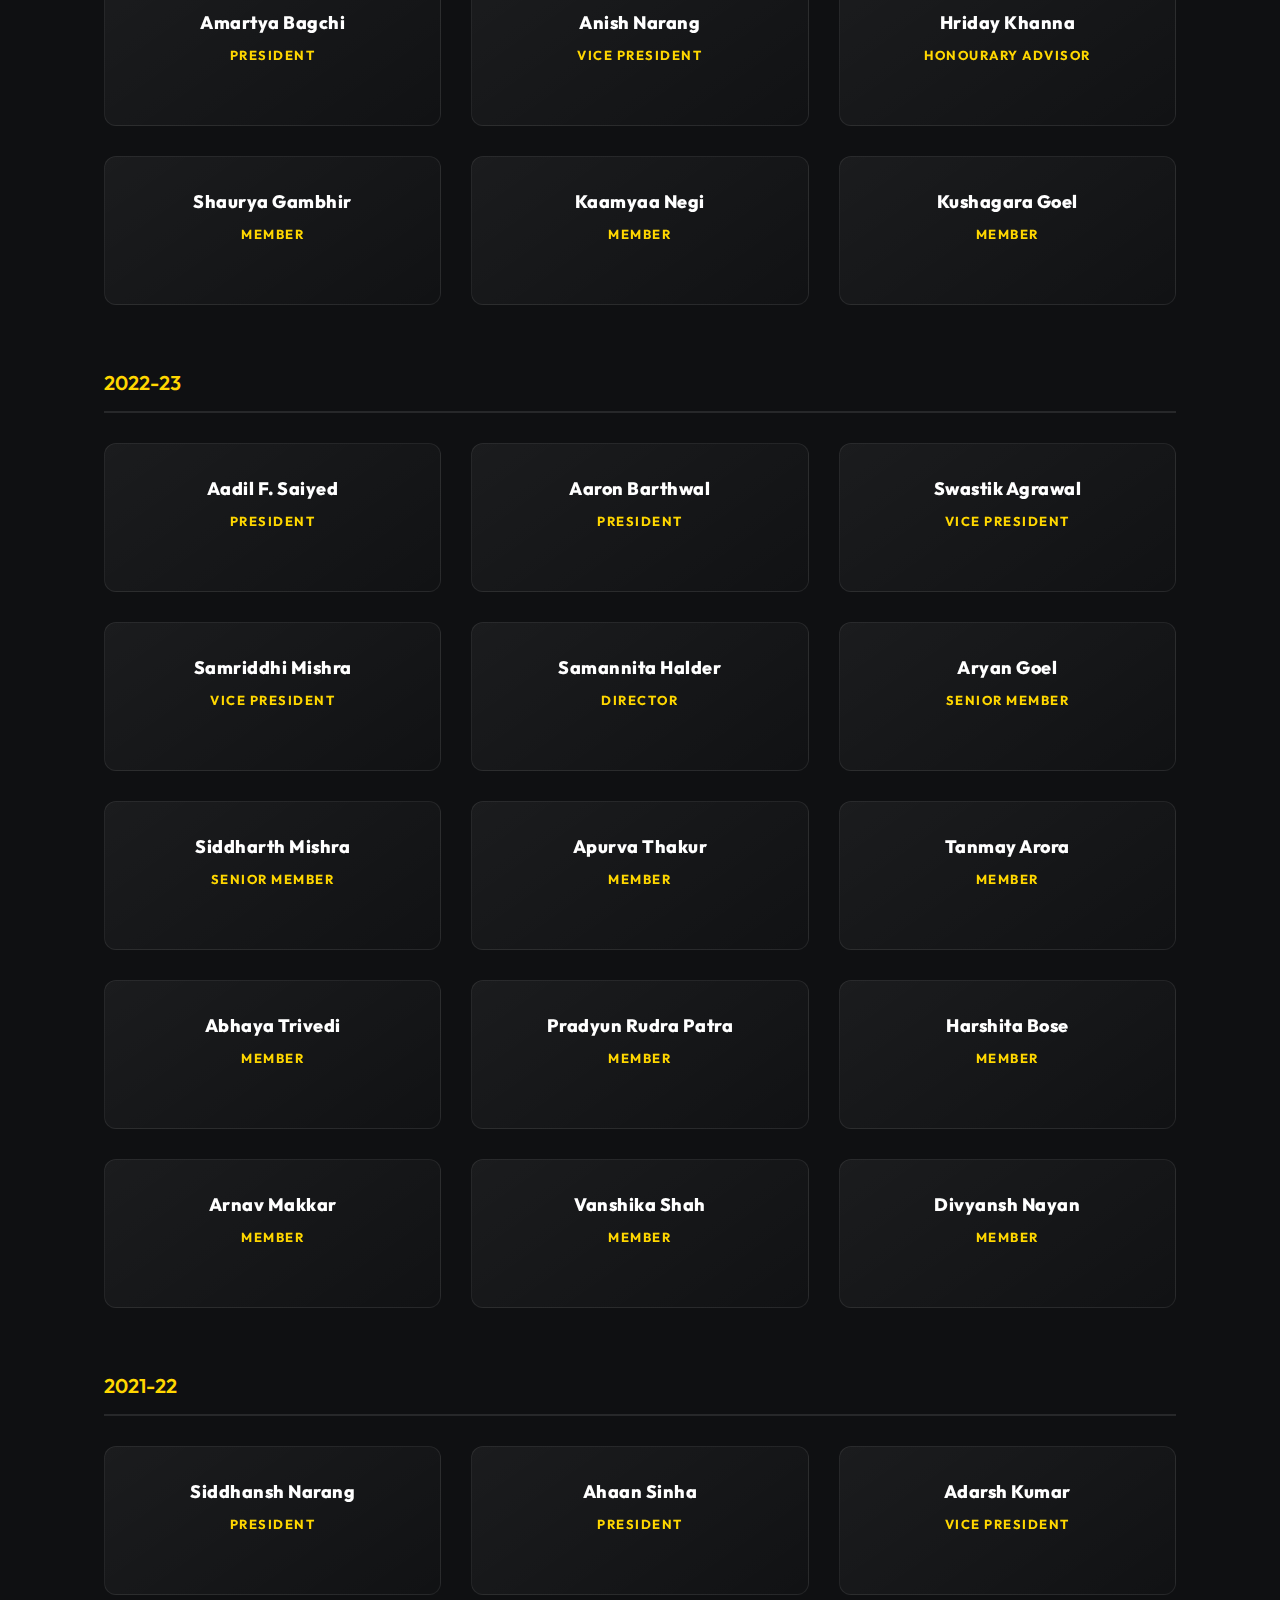
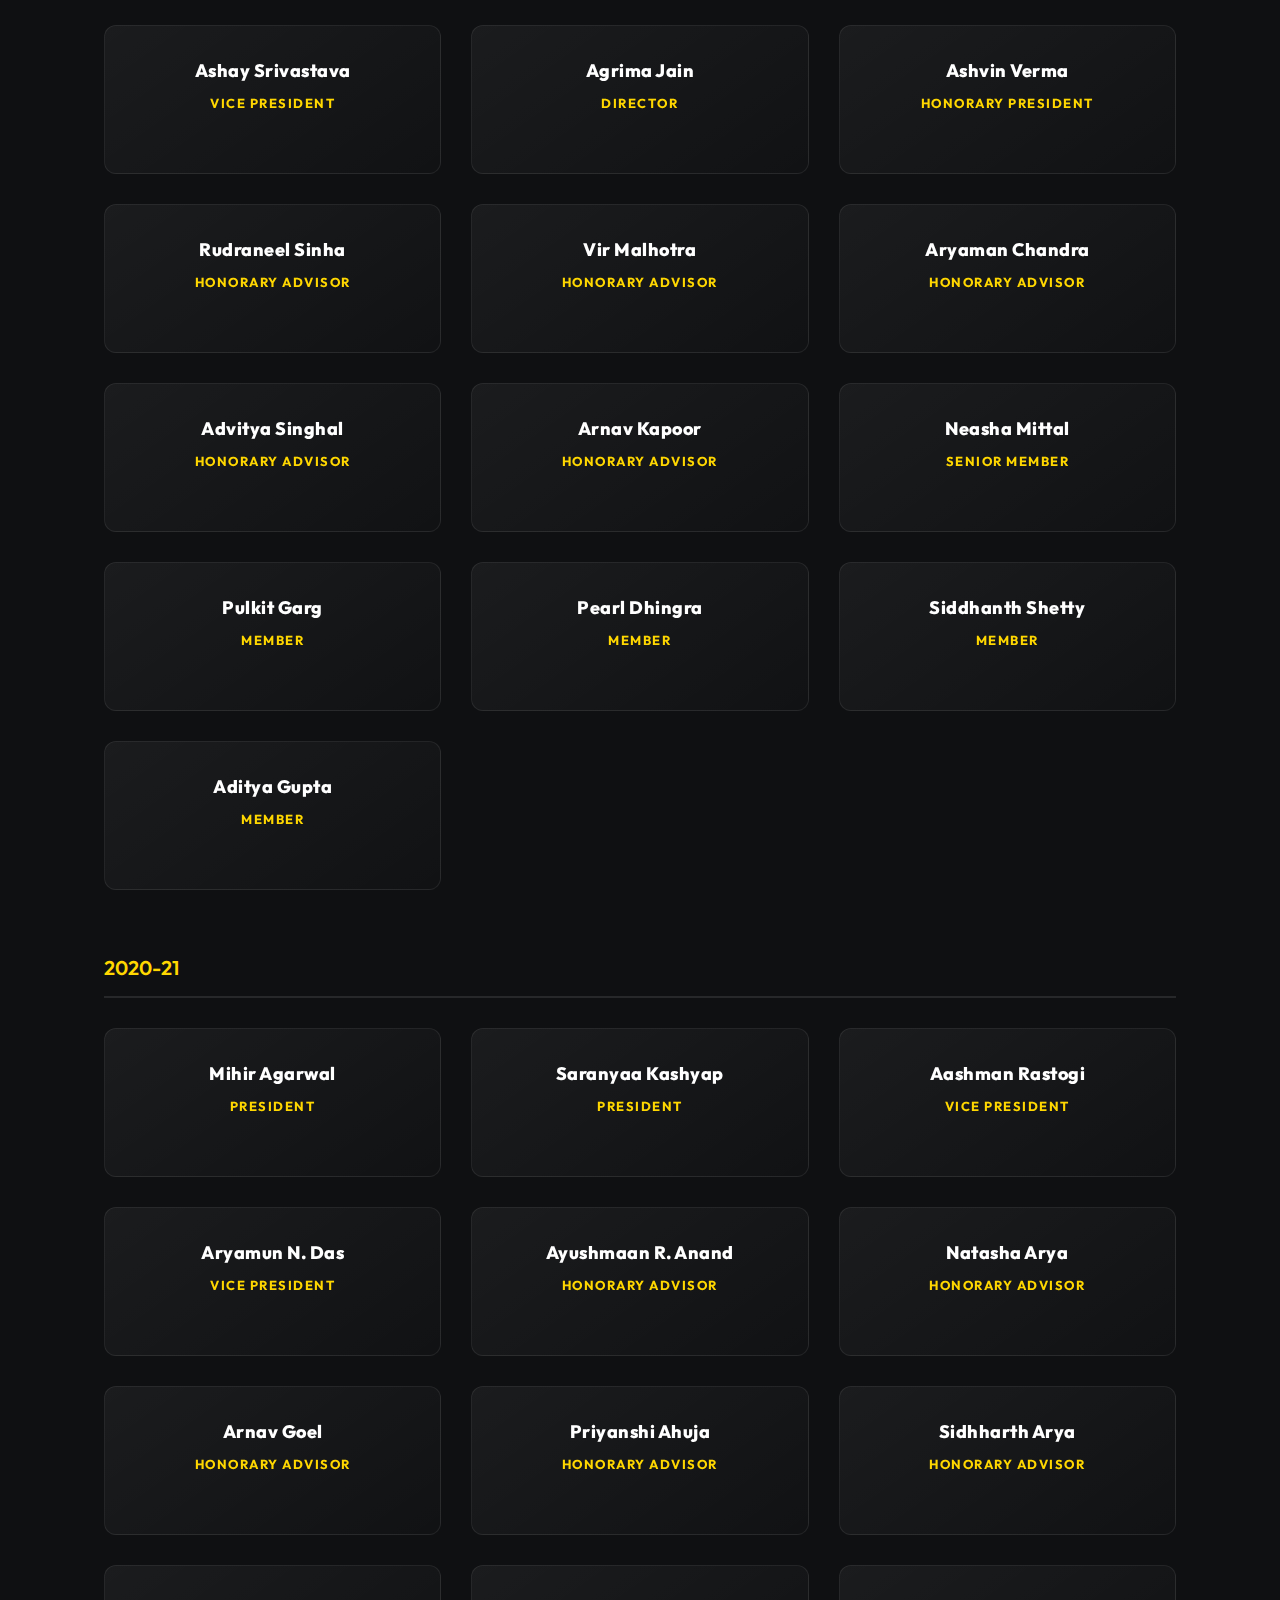
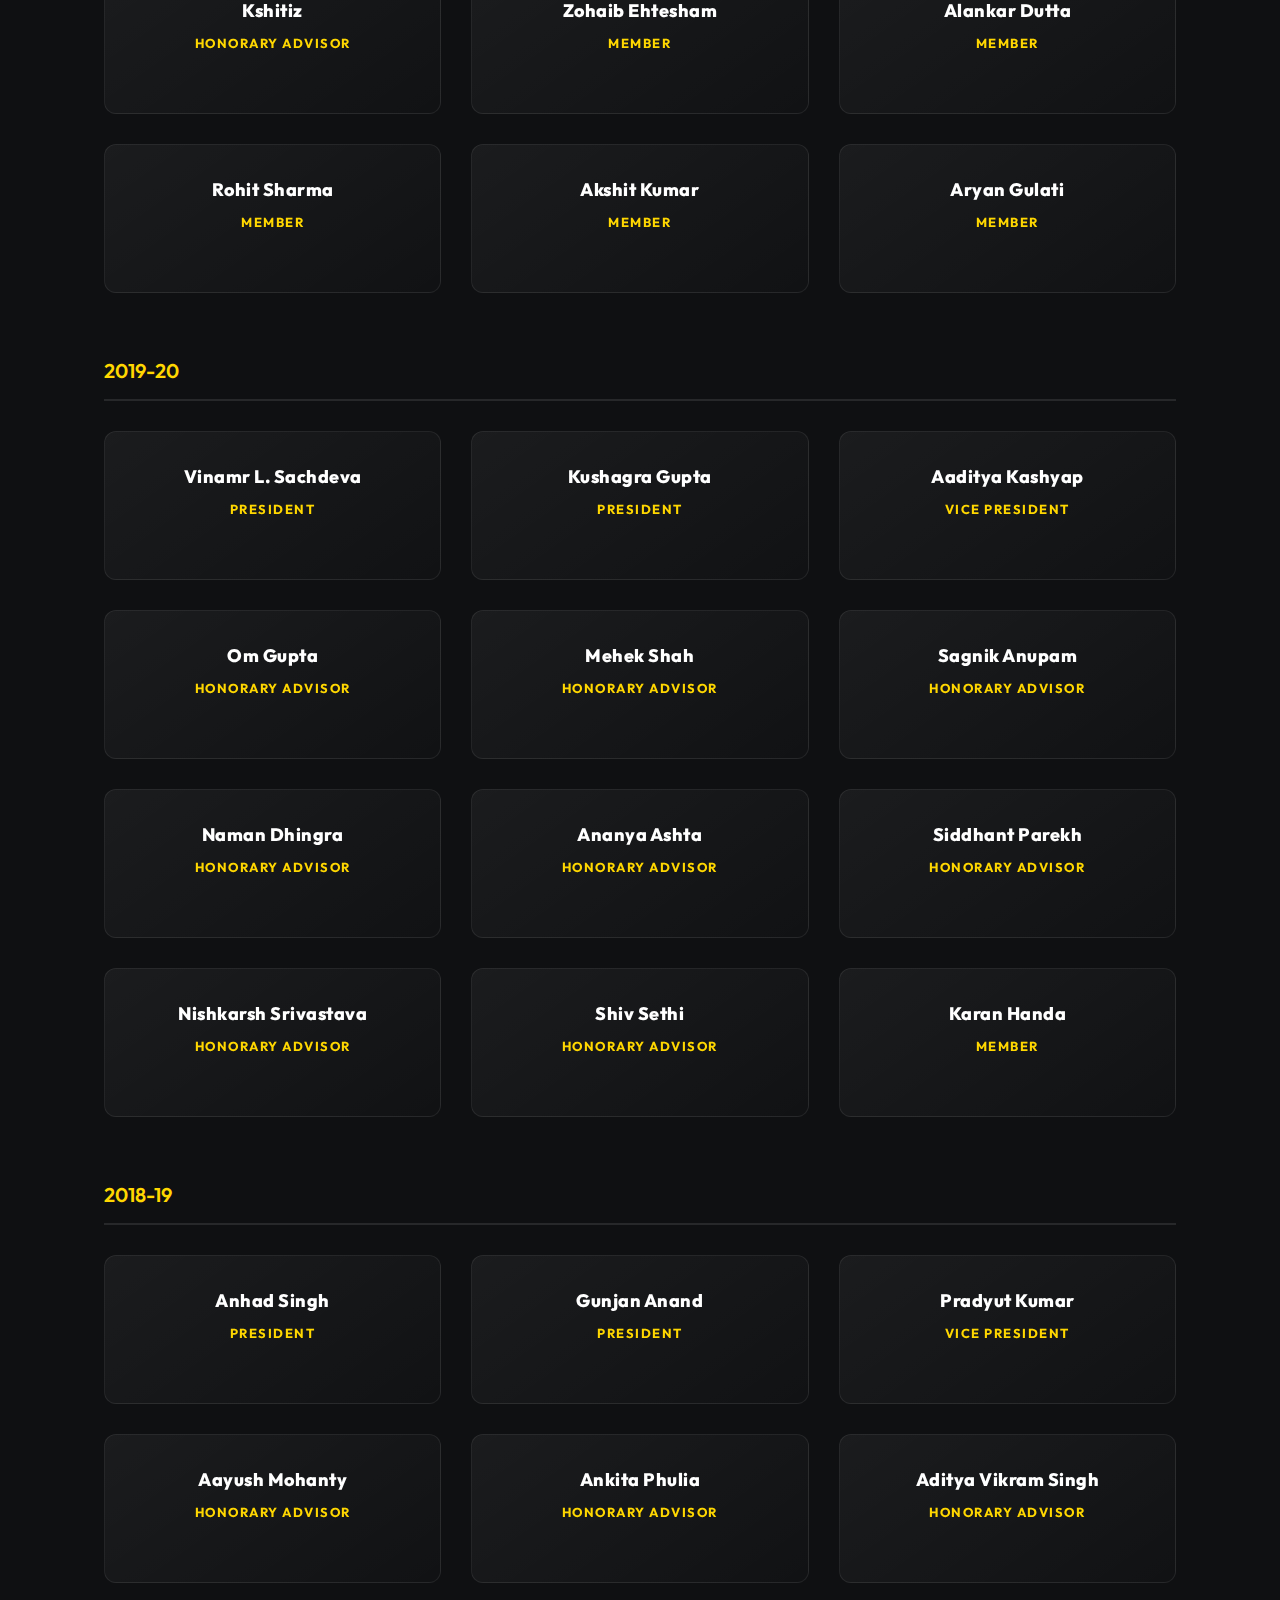
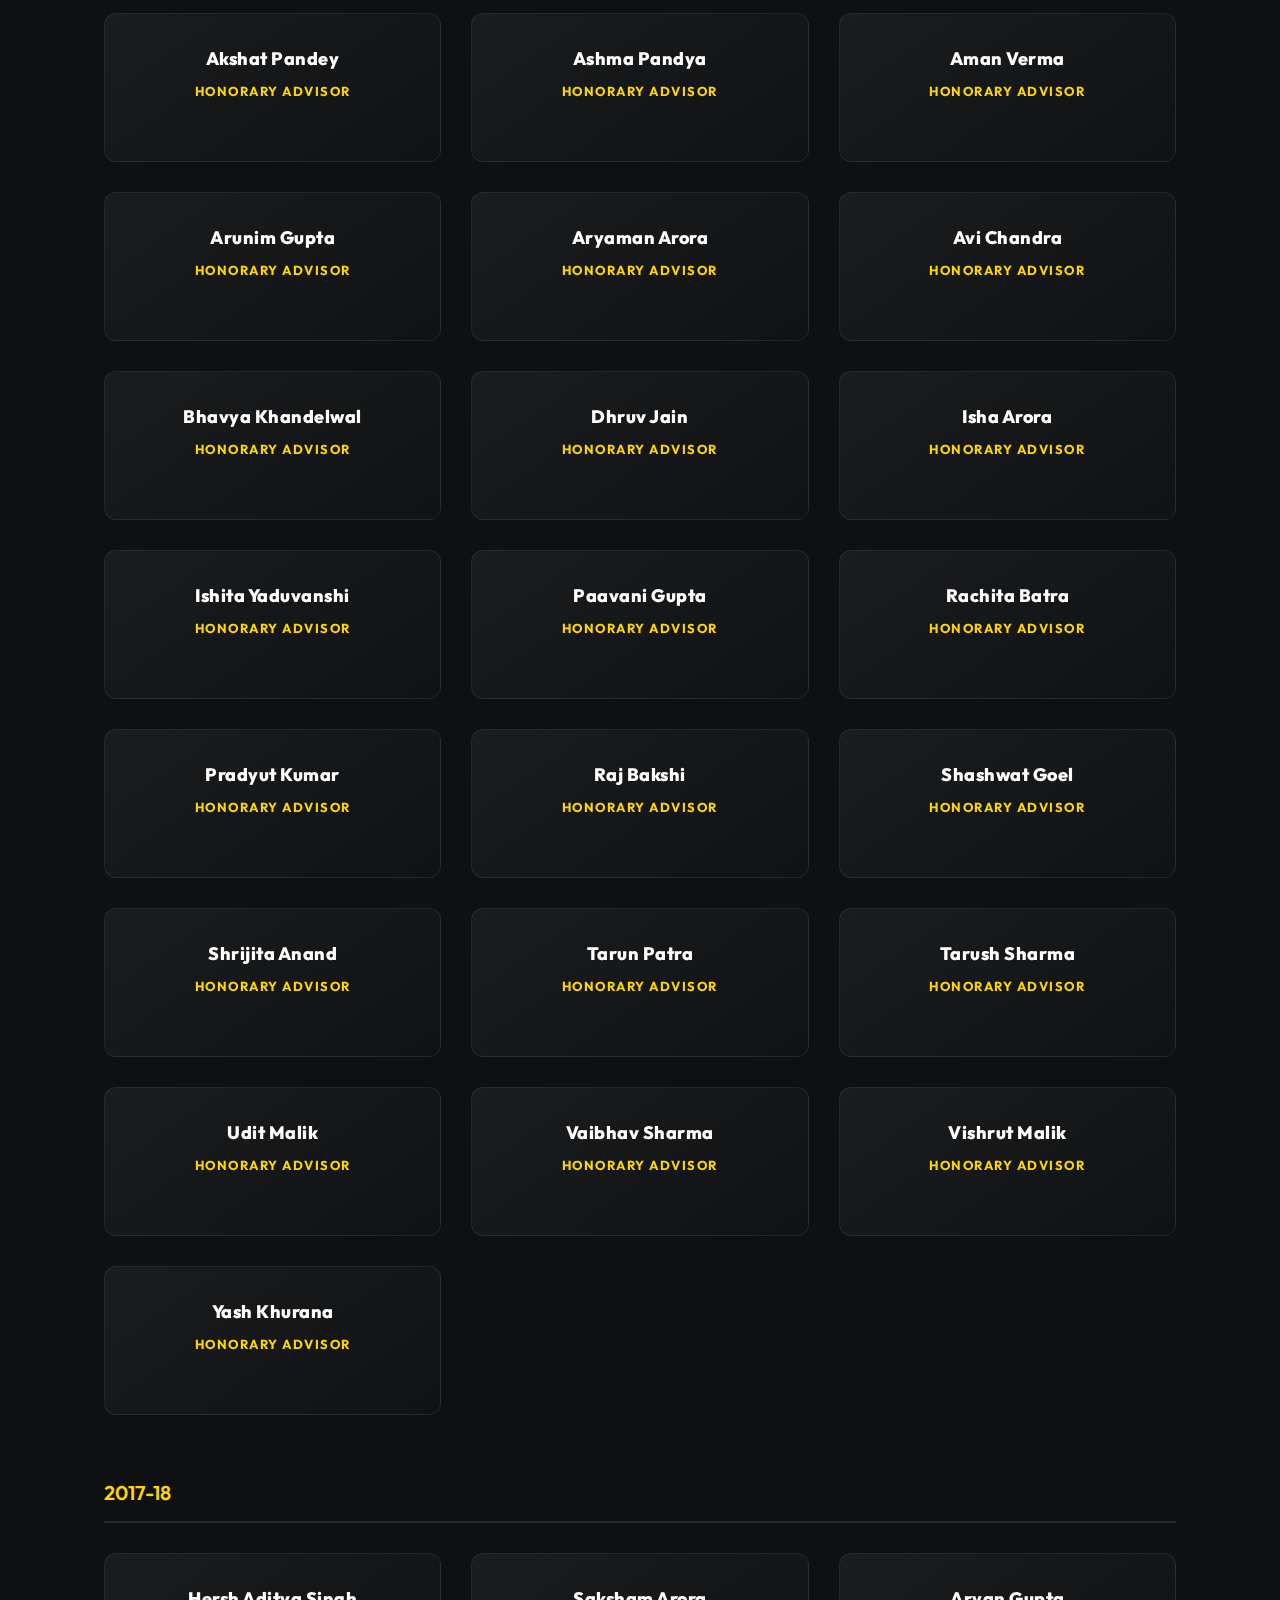
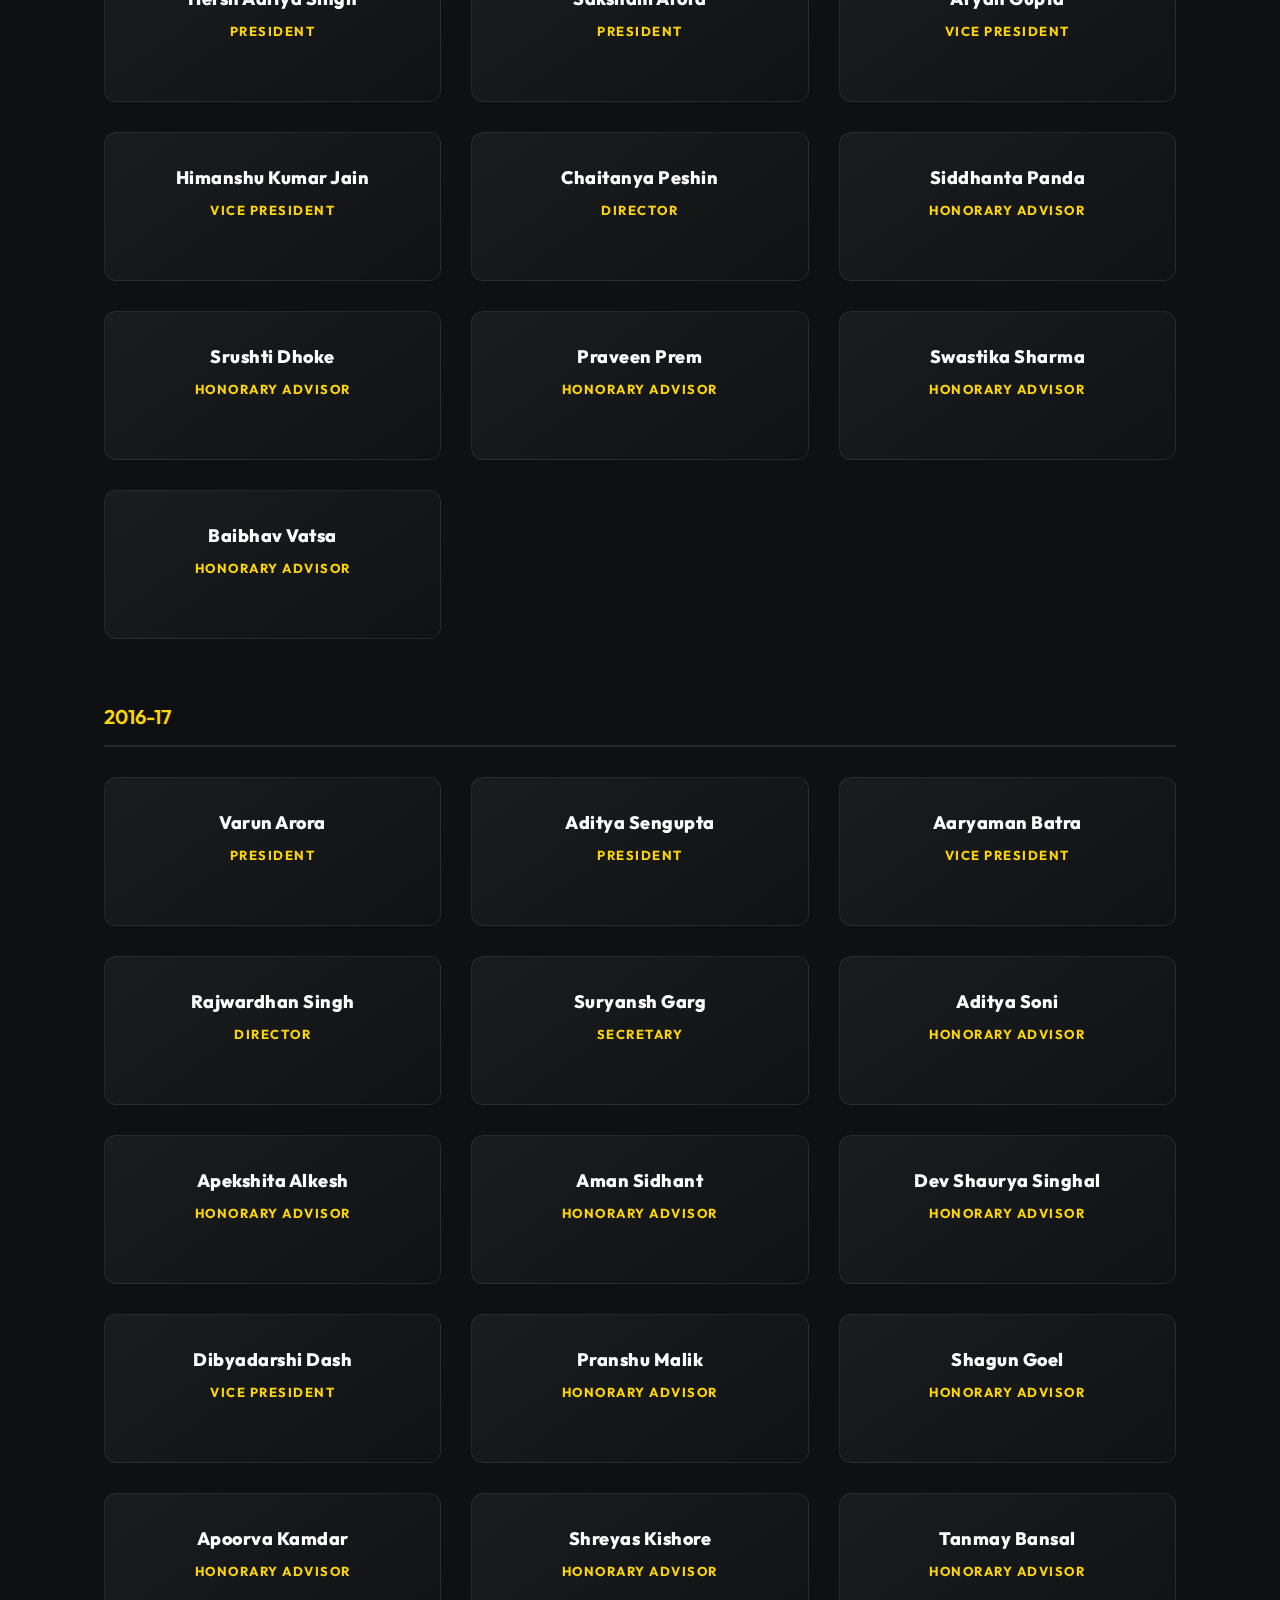
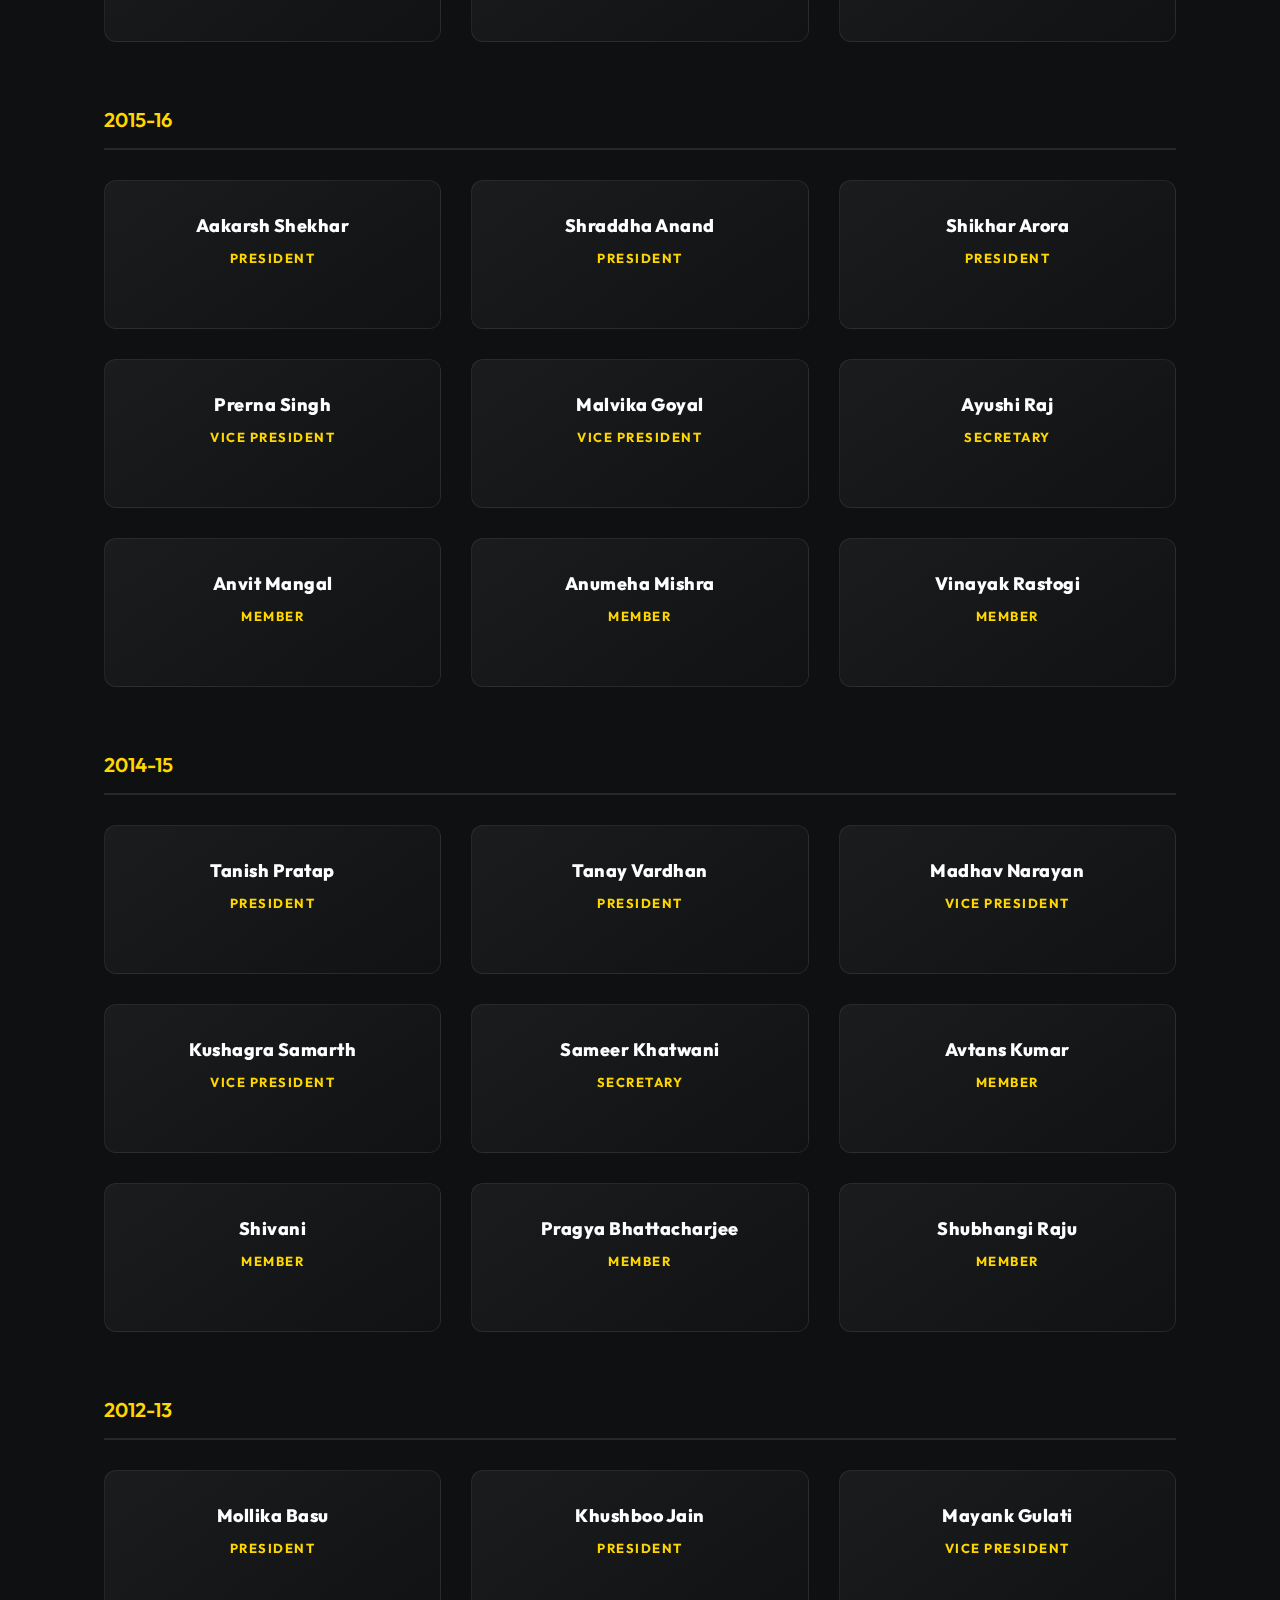
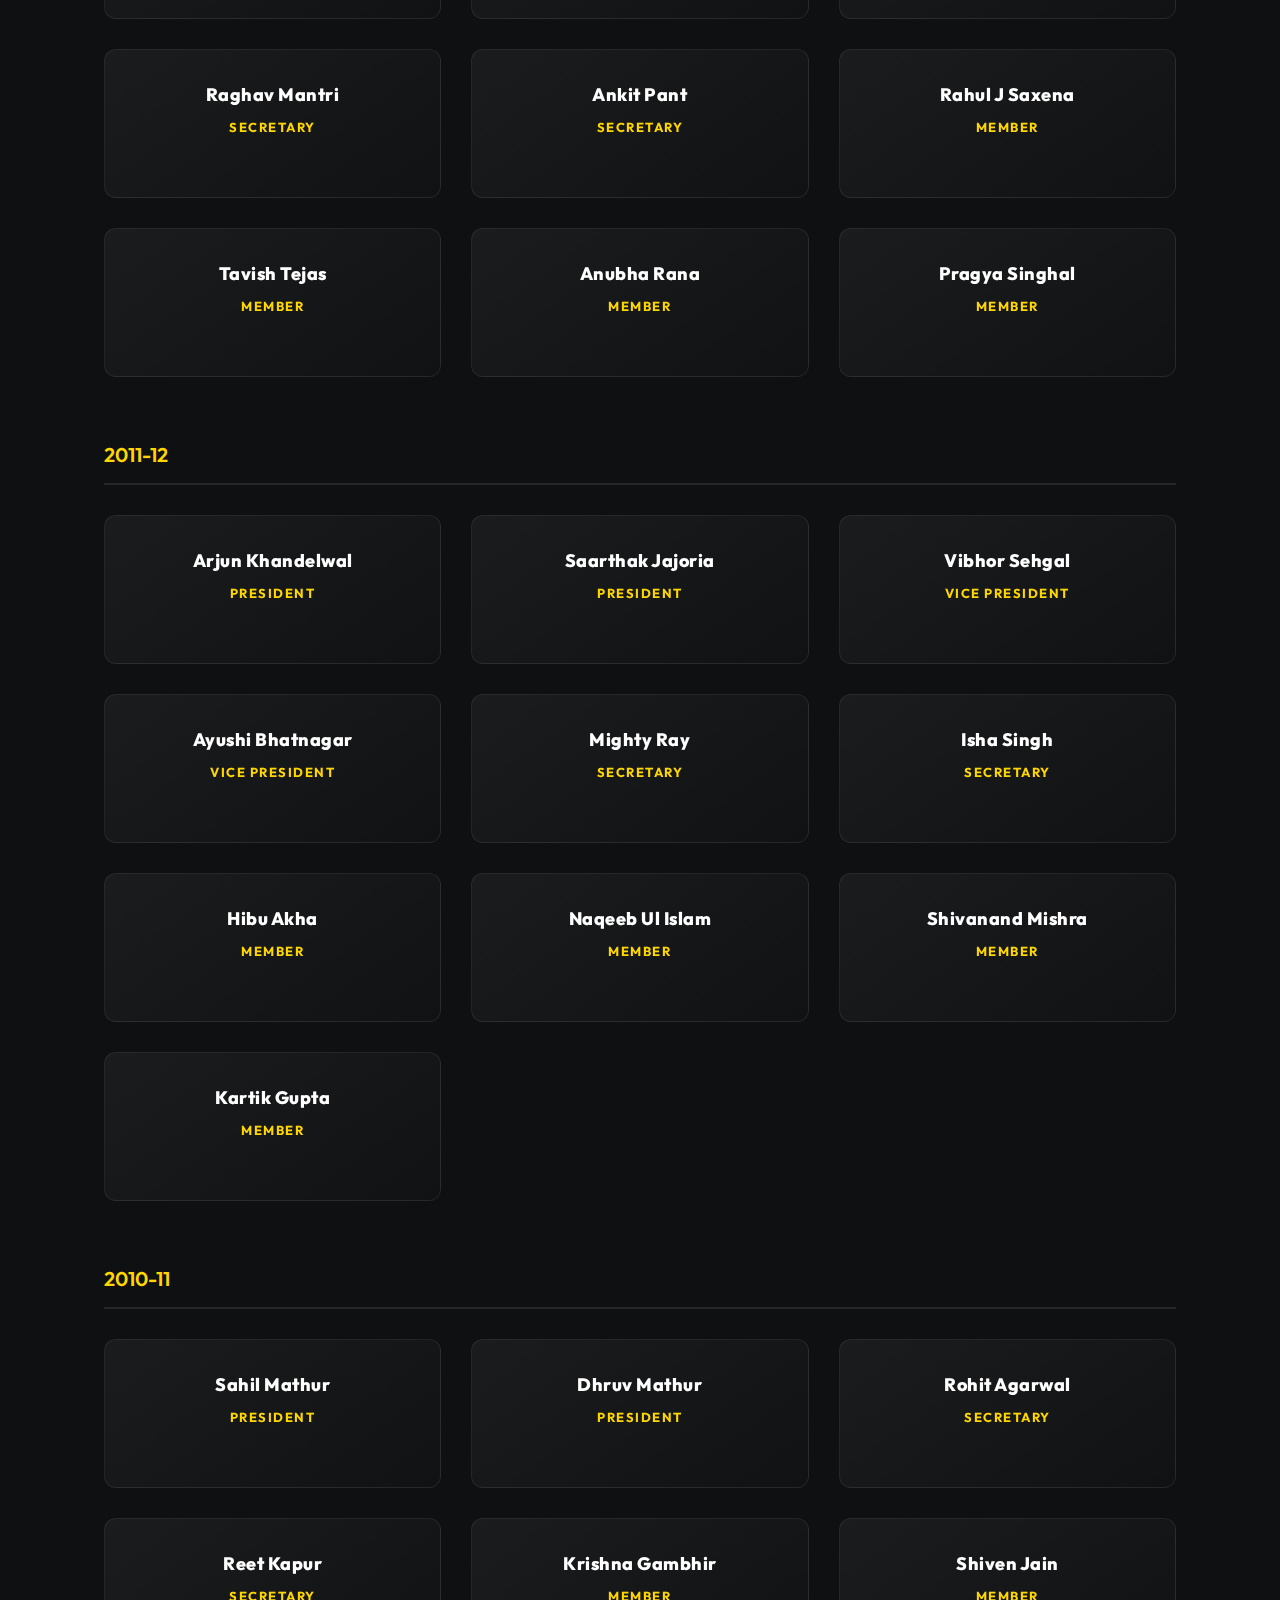
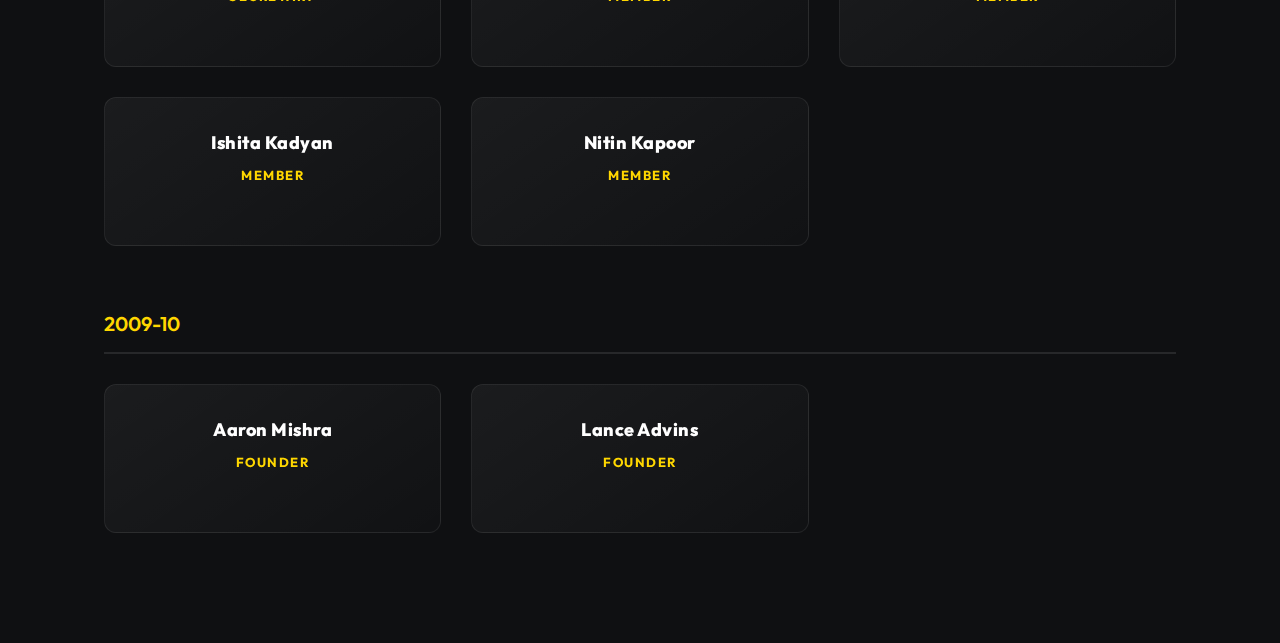
<file: alumni.html>
<!DOCTYPE html>
<html class="no-js" lang="en">

<head>
    <meta charset="utf-8">
    <title>Aeross - Alumni</title>
    <meta name="description" content="">
    <meta name="author" content="">
    <meta name="viewport" content="width=device-width, initial-scale=1, maximum-scale=1">
    <link rel="icon" href="favicon.png">
    <link rel="stylesheet" href="css/default.css">
    <link rel="stylesheet" href="css/layout.css">
    <link rel="stylesheet" href="css/media-queries.css">
    <link rel="stylesheet" href="css/remodel.css"> <!-- New Styles -->
    <link rel="preconnect" href="https://fonts.googleapis.com">
    <link rel="preconnect" href="https://fonts.gstatic.com" crossorigin>
    <link href="https://fonts.googleapis.com/css2?family=Outfit:wght@300;400;700&display=swap" rel="stylesheet">
    <script src="js/modernizr.js"></script>

    <style>
        /* Loading Screen */
        #splash {
            background: black;
            position: fixed;
            left: 0;
            top: 0;
            width: 100%;
            height: 100%;
            animation: splash 1s ease-in forwards;
            z-index: 9999;
        }

        @keyframes splash {
            0% {
                opacity: 1;
                visibility: visible;
            }

            99% {
                opacity: 0;
                visibility: visible;
            }

            100% {
                opacity: 0;
                visibility: hidden;
            }
        }

        body {
            background: #0f1012;
            color: #fff;
            font-family: 'Outfit', sans-serif;
        }
    </style>
</head>

<body>

    <!-- Loading Page -->
    <div id="splash">
        <div class="anim">
            <div id="loader">
                <svg version="1.1" width="60px" height="70px" viewBox="0 0 60 70">
                    <defs>
                        <filter id="f1" x="0" y="0">
                            <feGaussianBlur in="SourceGraphic" stdDeviation="2" />
                        </filter>
                    </defs>
                    <g id="airplane">
                        <path fill="white" d="M0.677,20.977l4.355,1.631c0.281,0.104,0.579,0.162,0.88,0.16l9.76-0.004L30.46,41.58c0.27,0.34,0.679,0.545,1.112,0.541
              h1.87c0.992,0,1.676-0.992,1.322-1.918l-6.643-17.439l6.914,0.002l6.038,6.037c0.265,0.266,0.624,0.412,0.999,0.418l1.013-0.004
              c1.004-0.002,1.684-1.012,1.312-1.938l-2.911-7.277l2.912-7.278c0.372-0.928-0.313-1.941-1.313-1.938h1.017
              c-0.375,0-0.732,0.15-0.996,0.414l-6.039,6.039h-6.915l6.646-17.443c0.354-0.926-0.33-1.916-1.321-1.914l-1.87-0.004
              c-0.439,0.004-0.843,0.203-1.112,0.543L15.677,17.24l-9.765-0.002c-0.3,0.002-0.597,0.055-0.879,0.16L0.678,19.03
              C-0.225,19.36-0.228,20.637,0.677,20.977z" transform="translate(44,0) rotate(90 0 0)" />
                    </g>
                    <g id="shadow" transform="scale(.9)">
                        <path fill="black" fill-opacity="0.3" d="M0.677,20.977l4.355,1.631c0.281,0.104,0.579,0.162,0.88,0.16l9.76-0.004L30.46,41.58c0.27,0.34,0.679,0.545,1.112,0.541
                h1.87c0.992,0,1.676-0.992,1.322-1.918l-6.643-17.439l6.914,0.002l6.038,6.037c0.265,0.266,0.624,0.412,0.999,0.418l1.013-0.004
                c1.004-0.002,1.684-1.012,1.312-1.938l-2.911-7.277l2.912-7.278c0.372-0.928-0.313-1.941-1.313-1.938h1.017
                c-0.375,0-0.732,0.15-0.996,0.414l-6.039,6.039h-6.915l6.646-17.443c0.354-0.926-0.33-1.916-1.321-1.914l-1.87-0.004
                c-0.439,0.004-0.843,0.203-1.112,0.543L15.677,17.24l-9.765-0.002c-0.3,0.002-0.597,0.055-0.879,0.16L0.678,19.03
                C-0.225,19.36-0.228,20.637,0.677,20.977z" transform="translate(64,30) rotate(90 0 0)"
                            filter="url(#f1)" />
                    </g>
                </svg>
            </div>
        </div>
    </div>

    <!-- Header -->
    <header id="home"
        style="height: auto; min-height: 100px; background: #0f1012; background-image: none !important; position: relative !important; top: 0;">
        <nav id="nav-wrap">
            <a class="mobile-btn" href="#nav-wrap" title="Show navigation">Show navigation</a>
            <a class="mobile-btn" href="#" title="Hide navigation">Hide navigation</a>

            <ul id="nav" class="nav">
                <li><a href="index.html#home">Home</a></li>
                <li><a href="index.html#about">About</a></li>
                <li><a href="learn.html">Learn</a></li>
                <li><a href="achievements.html">Achievements</a></li>
                <li><a href="team.html">Team</a></li>
                <li><a href="index.html#contact">Contact</a></li>
                <li><a href="https://celestecon.aeross.org/home" target="_blank">CelesteCon</a></li>
            </ul>
        </nav>
    </header>

    <!-- Alumni Section -->
    <div class="remodel-container">

        <h1 class="section-title">Alumni Archives</h1>
        <p style="text-align: center; color: #888; margin-bottom: 50px;">Honoring those who built the legacy.</p>

        <div id="alumni-dynamic-container">
            <!-- Dynamic Content Loaded Here -->
        </div>

    </div>

    <!-- Scripts -->
    <script src="js/jquery-1.10.2.min.js"></script>
    <script src="js/jquery-migrate-1.2.1.min.js"></script>
    <script src="js/jquery.flexslider.js"></script>
    <script src="js/waypoints.js"></script>
    <script src="js/jquery.fittext.js"></script>
    <script src="js/magnific-popup.js"></script>
    <script src="js/data.js"></script>
    <script src="js/dynamic-loader.js"></script>
    <script src="js/init.js"></script>

</body>

</html>
</file>
<file: dorang/public_html/assets/vendors/themify-icons/css/themify-icons.css>
@font-face {
	font-family: 'themify';
	src:url("../fonts/themify.eot?-fvbane");
	src:url("../fonts/themify.eot?#iefix-fvbane") format("embedded-opentype"),
		url("../fonts/themify.woff?-fvbane") format("woff"),
		url("../fonts/themify.ttf?-fvbane") format("truetype"),
		url("../fonts/themify.svg?-fvbane#themify") format("svg");
	font-weight: normal;
	font-style: normal;
}

[class^="ti-"], [class*=" ti-"] {
	font-family: 'themify';
	speak: none;
	font-style: normal;
	font-weight: normal;
	font-variant: normal;
	text-transform: none;
	line-height: 1;

	/* Better Font Rendering =========== */
	-webkit-font-smoothing: antialiased;
	-moz-osx-font-smoothing: grayscale;
}

.ti-wand:before {
	content: "\e600";
}
.ti-volume:before {
	content: "\e601";
}
.ti-user:before {
	content: "\e602";
}
.ti-unlock:before {
	content: "\e603";
}
.ti-unlink:before {
	content: "\e604";
}
.ti-trash:before {
	content: "\e605";
}
.ti-thought:before {
	content: "\e606";
}
.ti-target:before {
	content: "\e607";
}
.ti-tag:before {
	content: "\e608";
}
.ti-tablet:before {
	content: "\e609";
}
.ti-star:before {
	content: "\e60a";
}
.ti-spray:before {
	content: "\e60b";
}
.ti-signal:before {
	content: "\e60c";
}
.ti-shopping-cart:before {
	content: "\e60d";
}
.ti-shopping-cart-full:before {
	content: "\e60e";
}
.ti-settings:before {
	content: "\e60f";
}
.ti-search:before {
	content: "\e610";
}
.ti-zoom-in:before {
	content: "\e611";
}
.ti-zoom-out:before {
	content: "\e612";
}
.ti-cut:before {
	content: "\e613";
}
.ti-ruler:before {
	content: "\e614";
}
.ti-ruler-pencil:before {
	content: "\e615";
}
.ti-ruler-alt:before {
	content: "\e616";
}
.ti-bookmark:before {
	content: "\e617";
}
.ti-bookmark-alt:before {
	content: "\e618";
}
.ti-reload:before {
	content: "\e619";
}
.ti-plus:before {
	content: "\e61a";
}
.ti-pin:before {
	content: "\e61b";
}
.ti-pencil:before {
	content: "\e61c";
}
.ti-pencil-alt:before {
	content: "\e61d";
}
.ti-paint-roller:before {
	content: "\e61e";
}
.ti-paint-bucket:before {
	content: "\e61f";
}
.ti-na:before {
	content: "\e620";
}
.ti-mobile:before {
	content: "\e621";
}
.ti-minus:before {
	content: "\e622";
}
.ti-medall:before {
	content: "\e623";
}
.ti-medall-alt:before {
	content: "\e624";
}
.ti-marker:before {
	content: "\e625";
}
.ti-marker-alt:before {
	content: "\e626";
}
.ti-arrow-up:before {
	content: "\e627";
}
.ti-arrow-right:before {
	content: "\e628";
}
.ti-arrow-left:before {
	content: "\e629";
}
.ti-arrow-down:before {
	content: "\e62a";
}
.ti-lock:before {
	content: "\e62b";
}
.ti-location-arrow:before {
	content: "\e62c";
}
.ti-link:before {
	content: "\e62d";
}
.ti-layout:before {
	content: "\e62e";
}
.ti-layers:before {
	content: "\e62f";
}
.ti-layers-alt:before {
	content: "\e630";
}
.ti-key:before {
	content: "\e631";
}
.ti-import:before {
	content: "\e632";
}
.ti-image:before {
	content: "\e633";
}
.ti-heart:before {
	content: "\e634";
}
.ti-heart-broken:before {
	content: "\e635";
}
.ti-hand-stop:before {
	content: "\e636";
}
.ti-hand-open:before {
	content: "\e637";
}
.ti-hand-drag:before {
	content: "\e638";
}
.ti-folder:before {
	content: "\e639";
}
.ti-flag:before {
	content: "\e63a";
}
.ti-flag-alt:before {
	content: "\e63b";
}
.ti-flag-alt-2:before {
	content: "\e63c";
}
.ti-eye:before {
	content: "\e63d";
}
.ti-export:before {
	content: "\e63e";
}
.ti-exchange-vertical:before {
	content: "\e63f";
}
.ti-desktop:before {
	content: "\e640";
}
.ti-cup:before {
	content: "\e641";
}
.ti-crown:before {
	content: "\e642";
}
.ti-comments:before {
	content: "\e643";
}
.ti-comment:before {
	content: "\e644";
}
.ti-comment-alt:before {
	content: "\e645";
}
.ti-close:before {
	content: "\e646";
}
.ti-clip:before {
	content: "\e647";
}
.ti-angle-up:before {
	content: "\e648";
}
.ti-angle-right:before {
	content: "\e649";
}
.ti-angle-left:before {
	content: "\e64a";
}
.ti-angle-down:before {
	content: "\e64b";
}
.ti-check:before {
	content: "\e64c";
}
.ti-check-box:before {
	content: "\e64d";
}
.ti-camera:before {
	content: "\e64e";
}
.ti-announcement:before {
	content: "\e64f";
}
.ti-brush:before {
	content: "\e650";
}
.ti-briefcase:before {
	content: "\e651";
}
.ti-bolt:before {
	content: "\e652";
}
.ti-bolt-alt:before {
	content: "\e653";
}
.ti-blackboard:before {
	content: "\e654";
}
.ti-bag:before {
	content: "\e655";
}
.ti-move:before {
	content: "\e656";
}
.ti-arrows-vertical:before {
	content: "\e657";
}
.ti-arrows-horizontal:before {
	content: "\e658";
}
.ti-fullscreen:before {
	content: "\e659";
}
.ti-arrow-top-right:before {
	content: "\e65a";
}
.ti-arrow-top-left:before {
	content: "\e65b";
}
.ti-arrow-circle-up:before {
	content: "\e65c";
}
.ti-arrow-circle-right:before {
	content: "\e65d";
}
.ti-arrow-circle-left:before {
	content: "\e65e";
}
.ti-arrow-circle-down:before {
	content: "\e65f";
}
.ti-angle-double-up:before {
	content: "\e660";
}
.ti-angle-double-right:before {
	content: "\e661";
}
.ti-angle-double-left:before {
	content: "\e662";
}
.ti-angle-double-down:before {
	content: "\e663";
}
.ti-zip:before {
	content: "\e664";
}
.ti-world:before {
	content: "\e665";
}
.ti-wheelchair:before {
	content: "\e666";
}
.ti-view-list:before {
	content: "\e667";
}
.ti-view-list-alt:before {
	content: "\e668";
}
.ti-view-grid:before {
	content: "\e669";
}
.ti-uppercase:before {
	content: "\e66a";
}
.ti-upload:before {
	content: "\e66b";
}
.ti-underline:before {
	content: "\e66c";
}
.ti-truck:before {
	content: "\e66d";
}
.ti-timer:before {
	content: "\e66e";
}
.ti-ticket:before {
	content: "\e66f";
}
.ti-thumb-up:before {
	content: "\e670";
}
.ti-thumb-down:before {
	content: "\e671";
}
.ti-text:before {
	content: "\e672";
}
.ti-stats-up:before {
	content: "\e673";
}
.ti-stats-down:before {
	content: "\e674";
}
.ti-split-v:before {
	content: "\e675";
}
.ti-split-h:before {
	content: "\e676";
}
.ti-smallcap:before {
	content: "\e677";
}
.ti-shine:before {
	content: "\e678";
}
.ti-shift-right:before {
	content: "\e679";
}
.ti-shift-left:before {
	content: "\e67a";
}
.ti-shield:before {
	content: "\e67b";
}
.ti-notepad:before {
	content: "\e67c";
}
.ti-server:before {
	content: "\e67d";
}
.ti-quote-right:before {
	content: "\e67e";
}
.ti-quote-left:before {
	content: "\e67f";
}
.ti-pulse:before {
	content: "\e680";
}
.ti-printer:before {
	content: "\e681";
}
.ti-power-off:before {
	content: "\e682";
}
.ti-plug:before {
	content: "\e683";
}
.ti-pie-chart:before {
	content: "\e684";
}
.ti-paragraph:before {
	content: "\e685";
}
.ti-panel:before {
	content: "\e686";
}
.ti-package:before {
	content: "\e687";
}
.ti-music:before {
	content: "\e688";
}
.ti-music-alt:before {
	content: "\e689";
}
.ti-mouse:before {
	content: "\e68a";
}
.ti-mouse-alt:before {
	content: "\e68b";
}
.ti-money:before {
	content: "\e68c";
}
.ti-microphone:before {
	content: "\e68d";
}
.ti-menu:before {
	content: "\e68e";
}
.ti-menu-alt:before {
	content: "\e68f";
}
.ti-map:before {
	content: "\e690";
}
.ti-map-alt:before {
	content: "\e691";
}
.ti-loop:before {
	content: "\e692";
}
.ti-location-pin:before {
	content: "\e693";
}
.ti-list:before {
	content: "\e694";
}
.ti-light-bulb:before {
	content: "\e695";
}
.ti-Italic:before {
	content: "\e696";
}
.ti-info:before {
	content: "\e697";
}
.ti-infinite:before {
	content: "\e698";
}
.ti-id-badge:before {
	content: "\e699";
}
.ti-hummer:before {
	content: "\e69a";
}
.ti-home:before {
	content: "\e69b";
}
.ti-help:before {
	content: "\e69c";
}
.ti-headphone:before {
	content: "\e69d";
}
.ti-harddrives:before {
	content: "\e69e";
}
.ti-harddrive:before {
	content: "\e69f";
}
.ti-gift:before {
	content: "\e6a0";
}
.ti-game:before {
	content: "\e6a1";
}
.ti-filter:before {
	content: "\e6a2";
}
.ti-files:before {
	content: "\e6a3";
}
.ti-file:before {
	content: "\e6a4";
}
.ti-eraser:before {
	content: "\e6a5";
}
.ti-envelope:before {
	content: "\e6a6";
}
.ti-download:before {
	content: "\e6a7";
}
.ti-direction:before {
	content: "\e6a8";
}
.ti-direction-alt:before {
	content: "\e6a9";
}
.ti-dashboard:before {
	content: "\e6aa";
}
.ti-control-stop:before {
	content: "\e6ab";
}
.ti-control-shuffle:before {
	content: "\e6ac";
}
.ti-control-play:before {
	content: "\e6ad";
}
.ti-control-pause:before {
	content: "\e6ae";
}
.ti-control-forward:before {
	content: "\e6af";
}
.ti-control-backward:before {
	content: "\e6b0";
}
.ti-cloud:before {
	content: "\e6b1";
}
.ti-cloud-up:before {
	content: "\e6b2";
}
.ti-cloud-down:before {
	content: "\e6b3";
}
.ti-clipboard:before {
	content: "\e6b4";
}
.ti-car:before {
	content: "\e6b5";
}
.ti-calendar:before {
	content: "\e6b6";
}
.ti-book:before {
	content: "\e6b7";
}
.ti-bell:before {
	content: "\e6b8";
}
.ti-basketball:before {
	content: "\e6b9";
}
.ti-bar-chart:before {
	content: "\e6ba";
}
.ti-bar-chart-alt:before {
	content: "\e6bb";
}
.ti-back-right:before {
	content: "\e6bc";
}
.ti-back-left:before {
	content: "\e6bd";
}
.ti-arrows-corner:before {
	content: "\e6be";
}
.ti-archive:before {
	content: "\e6bf";
}
.ti-anchor:before {
	content: "\e6c0";
}
.ti-align-right:before {
	content: "\e6c1";
}
.ti-align-left:before {
	content: "\e6c2";
}
.ti-align-justify:before {
	content: "\e6c3";
}
.ti-align-center:before {
	content: "\e6c4";
}
.ti-alert:before {
	content: "\e6c5";
}
.ti-alarm-clock:before {
	content: "\e6c6";
}
.ti-agenda:before {
	content: "\e6c7";
}
.ti-write:before {
	content: "\e6c8";
}
.ti-window:before {
	content: "\e6c9";
}
.ti-widgetized:before {
	content: "\e6ca";
}
.ti-widget:before {
	content: "\e6cb";
}
.ti-widget-alt:before {
	content: "\e6cc";
}
.ti-wallet:before {
	content: "\e6cd";
}
.ti-video-clapper:before {
	content: "\e6ce";
}
.ti-video-camera:before {
	content: "\e6cf";
}
.ti-vector:before {
	content: "\e6d0";
}
.ti-themify-logo:before {
	content: "\e6d1";
}
.ti-themify-favicon:before {
	content: "\e6d2";
}
.ti-themify-favicon-alt:before {
	content: "\e6d3";
}
.ti-support:before {
	content: "\e6d4";
}
.ti-stamp:before {
	content: "\e6d5";
}
.ti-split-v-alt:before {
	content: "\e6d6";
}
.ti-slice:before {
	content: "\e6d7";
}
.ti-shortcode:before {
	content: "\e6d8";
}
.ti-shift-right-alt:before {
	content: "\e6d9";
}
.ti-shift-left-alt:before {
	content: "\e6da";
}
.ti-ruler-alt-2:before {
	content: "\e6db";
}
.ti-receipt:before {
	content: "\e6dc";
}
.ti-pin2:before {
	content: "\e6dd";
}
.ti-pin-alt:before {
	content: "\e6de";
}
.ti-pencil-alt2:before {
	content: "\e6df";
}
.ti-palette:before {
	content: "\e6e0";
}
.ti-more:before {
	content: "\e6e1";
}
.ti-more-alt:before {
	content: "\e6e2";
}
.ti-microphone-alt:before {
	content: "\e6e3";
}
.ti-magnet:before {
	content: "\e6e4";
}
.ti-line-double:before {
	content: "\e6e5";
}
.ti-line-dotted:before {
	content: "\e6e6";
}
.ti-line-dashed:before {
	content: "\e6e7";
}
.ti-layout-width-full:before {
	content: "\e6e8";
}
.ti-layout-width-default:before {
	content: "\e6e9";
}
.ti-layout-width-default-alt:before {
	content: "\e6ea";
}
.ti-layout-tab:before {
	content: "\e6eb";
}
.ti-layout-tab-window:before {
	content: "\e6ec";
}
.ti-layout-tab-v:before {
	content: "\e6ed";
}
.ti-layout-tab-min:before {
	content: "\e6ee";
}
.ti-layout-slider:before {
	content: "\e6ef";
}
.ti-layout-slider-alt:before {
	content: "\e6f0";
}
.ti-layout-sidebar-right:before {
	content: "\e6f1";
}
.ti-layout-sidebar-none:before {
	content: "\e6f2";
}
.ti-layout-sidebar-left:before {
	content: "\e6f3";
}
.ti-layout-placeholder:before {
	content: "\e6f4";
}
.ti-layout-menu:before {
	content: "\e6f5";
}
.ti-layout-menu-v:before {
	content: "\e6f6";
}
.ti-layout-menu-separated:before {
	content: "\e6f7";
}
.ti-layout-menu-full:before {
	content: "\e6f8";
}
.ti-layout-media-right-alt:before {
	content: "\e6f9";
}
.ti-layout-media-right:before {
	content: "\e6fa";
}
.ti-layout-media-overlay:before {
	content: "\e6fb";
}
.ti-layout-media-overlay-alt:before {
	content: "\e6fc";
}
.ti-layout-media-overlay-alt-2:before {
	content: "\e6fd";
}
.ti-layout-media-left-alt:before {
	content: "\e6fe";
}
.ti-layout-media-left:before {
	content: "\e6ff";
}
.ti-layout-media-center-alt:before {
	content: "\e700";
}
.ti-layout-media-center:before {
	content: "\e701";
}
.ti-layout-list-thumb:before {
	content: "\e702";
}
.ti-layout-list-thumb-alt:before {
	content: "\e703";
}
.ti-layout-list-post:before {
	content: "\e704";
}
.ti-layout-list-large-image:before {
	content: "\e705";
}
.ti-layout-line-solid:before {
	content: "\e706";
}
.ti-layout-grid4:before {
	content: "\e707";
}
.ti-layout-grid3:before {
	content: "\e708";
}
.ti-layout-grid2:before {
	content: "\e709";
}
.ti-layout-grid2-thumb:before {
	content: "\e70a";
}
.ti-layout-cta-right:before {
	content: "\e70b";
}
.ti-layout-cta-left:before {
	content: "\e70c";
}
.ti-layout-cta-center:before {
	content: "\e70d";
}
.ti-layout-cta-btn-right:before {
	content: "\e70e";
}
.ti-layout-cta-btn-left:before {
	content: "\e70f";
}
.ti-layout-column4:before {
	content: "\e710";
}
.ti-layout-column3:before {
	content: "\e711";
}
.ti-layout-column2:before {
	content: "\e712";
}
.ti-layout-accordion-separated:before {
	content: "\e713";
}
.ti-layout-accordion-merged:before {
	content: "\e714";
}
.ti-layout-accordion-list:before {
	content: "\e715";
}
.ti-ink-pen:before {
	content: "\e716";
}
.ti-info-alt:before {
	content: "\e717";
}
.ti-help-alt:before {
	content: "\e718";
}
.ti-headphone-alt:before {
	content: "\e719";
}
.ti-hand-point-up:before {
	content: "\e71a";
}
.ti-hand-point-right:before {
	content: "\e71b";
}
.ti-hand-point-left:before {
	content: "\e71c";
}
.ti-hand-point-down:before {
	content: "\e71d";
}
.ti-gallery:before {
	content: "\e71e";
}
.ti-face-smile:before {
	content: "\e71f";
}
.ti-face-sad:before {
	content: "\e720";
}
.ti-credit-card:before {
	content: "\e721";
}
.ti-control-skip-forward:before {
	content: "\e722";
}
.ti-control-skip-backward:before {
	content: "\e723";
}
.ti-control-record:before {
	content: "\e724";
}
.ti-control-eject:before {
	content: "\e725";
}
.ti-comments-smiley:before {
	content: "\e726";
}
.ti-brush-alt:before {
	content: "\e727";
}
.ti-youtube:before {
	content: "\e728";
}
.ti-vimeo:before {
	content: "\e729";
}
.ti-twitter:before {
	content: "\e72a";
}
.ti-time:before {
	content: "\e72b";
}
.ti-tumblr:before {
	content: "\e72c";
}
.ti-skype:before {
	content: "\e72d";
}
.ti-share:before {
	content: "\e72e";
}
.ti-share-alt:before {
	content: "\e72f";
}
.ti-rocket:before {
	content: "\e730";
}
.ti-pinterest:before {
	content: "\e731";
}
.ti-new-window:before {
	content: "\e732";
}
.ti-microsoft:before {
	content: "\e733";
}
.ti-list-ol:before {
	content: "\e734";
}
.ti-linkedin:before {
	content: "\e735";
}
.ti-layout-sidebar-2:before {
	content: "\e736";
}
.ti-layout-grid4-alt:before {
	content: "\e737";
}
.ti-layout-grid3-alt:before {
	content: "\e738";
}
.ti-layout-grid2-alt:before {
	content: "\e739";
}
.ti-layout-column4-alt:before {
	content: "\e73a";
}
.ti-layout-column3-alt:before {
	content: "\e73b";
}
.ti-layout-column2-alt:before {
	content: "\e73c";
}
.ti-instagram:before {
	content: "\e73d";
}
.ti-google:before {
	content: "\e73e";
}
.ti-github:before {
	content: "\e73f";
}
.ti-flickr:before {
	content: "\e740";
}
.ti-facebook:before {
	content: "\e741";
}
.ti-dropbox:before {
	content: "\e742";
}
.ti-dribbble:before {
	content: "\e743";
}
.ti-apple:before {
	content: "\e744";
}
.ti-android:before {
	content: "\e745";
}
.ti-save:before {
	content: "\e746";
}
.ti-save-alt:before {
	content: "\e747";
}
.ti-yahoo:before {
	content: "\e748";
}
.ti-wordpress:before {
	content: "\e749";
}
.ti-vimeo-alt:before {
	content: "\e74a";
}
.ti-twitter-alt:before {
	content: "\e74b";
}
.ti-tumblr-alt:before {
	content: "\e74c";
}
.ti-trello:before {
	content: "\e74d";
}
.ti-stack-overflow:before {
	content: "\e74e";
}
.ti-soundcloud:before {
	content: "\e74f";
}
.ti-sharethis:before {
	content: "\e750";
}
.ti-sharethis-alt:before {
	content: "\e751";
}
.ti-reddit:before {
	content: "\e752";
}
.ti-pinterest-alt:before {
	content: "\e753";
}
.ti-microsoft-alt:before {
	content: "\e754";
}
.ti-linux:before {
	content: "\e755";
}
.ti-jsfiddle:before {
	content: "\e756";
}
.ti-joomla:before {
	content: "\e757";
}
.ti-html5:before {
	content: "\e758";
}
.ti-flickr-alt:before {
	content: "\e759";
}
.ti-email:before {
	content: "\e75a";
}
.ti-drupal:before {
	content: "\e75b";
}
.ti-dropbox-alt:before {
	content: "\e75c";
}
.ti-css3:before {
	content: "\e75d";
}
.ti-rss:before {
	content: "\e75e";
}
.ti-rss-alt:before {
	content: "\e75f";
}
</file>
<file: css/default.css>
/*
=====================================================================
*   Ceevee v1.0 Default Stylesheet
*   url: styleshout.com
*   03-17-2014
=====================================================================

TOC:
a. Webfonts and Icon fonts
b. Reset
c. Default Styles
   1. Basic
   2. Typography
   3. Links
   4. Images
   5. Buttons
   6. Forms
d. Grid
e. Others
   1. Clearing
   2. Misc

=====================================================================  */

/* ------------------------------------------------------------------ */
/* a. Webfonts and Icon fonts
 ------------------------------------------------------------------ */

 @import url("fonts.css");
 @import url("fontello/css/fontello.css");
 @import url("font-awesome/css/font-awesome.min.css");
 
 /* ------------------------------------------------------------------
 /* b. Reset
       Adapted from:
       Normalize.css - https://github.com/necolas/normalize.css/
       HTML5 Doctor Reset - html5doctor.com/html-5-reset-stylesheet/
 /* ------------------------------------------------------------------ */
 
 html, body, div, span, object, iframe,
 h1, h2, h3, h4, h5, h6, p, blockquote, pre,
 abbr, address, cite, code,
 del, dfn, em, img, ins, kbd, q, samp,
 small, strong, sub, sup, var,
 b, i,
 dl, dt, dd, ol, ul, li,
 fieldset, form, label, legend,
 table, caption, tbody, tfoot, thead, tr, th, td,
 article, aside, canvas, details, figcaption, figure,
 footer, header, hgroup, menu, nav, section, summary,
 time, mark, audio, video {
    margin: 0;
    padding: 0;
    border: 0;
    outline: 0;
    font-size: 100%;
    vertical-align: baseline;
    background: transparent;
 }
 
 article,aside,details,figcaption,figure,
 footer,header,hgroup,menu,nav,section {
    display: block;
 }
 
 audio,
 canvas,
 video {
    display: inline-block;
 }
 
 audio:not([controls]) {
    display: none;
    height: 0;
 }
 
 [hidden] { display: none; }
 
 code, kbd, pre, samp {
    font-family: monospace, serif;
    font-size: 1em;
 }
 
 pre {
    white-space: pre;
    white-space: pre-wrap;
    word-wrap: break-word;
 }
 
 /* blockquote, q { quotes: &#8220 &#8220; } */
 
 blockquote:before, blockquote:after,
 q:before, q:after {
    content: '';
    content: none;
 }
 
 ins {
    background-color: #ff9;
    color: #000;
    text-decoration: none;
 }
 
 mark {
    background-color: #A7F4F6;
    color: #555;
 }
 
 del { text-decoration: line-through; }
 
 abbr[title], dfn[title] {
    border-bottom: 1px dotted;
    cursor: help;
 }
 
 table {
    border-collapse: collapse;
    border-spacing: 0;
 }
 
 
 /* ------------------------------------------------------------------ */
 /* c. Default and Basic Styles
       Adapted from:
       Skeleton CSS Framework - http://www.getskeleton.com/
       Typeplate Typographic Starter Kit - http://typeplate.com/
 /* ------------------------------------------------------------------ */
 
 /*  1. Basic  ------------------------------------------------------- */
 
 *,
 *:before,
 *:after {
    -moz-box-sizing: border-box;
    -webkit-box-sizing: border-box;
    box-sizing: border-box;
 }
 
 html {
    font-size: 62.5%;
    -webkit-font-smoothing: antialiased;
 }
 
 body {
    background: #fff;
    font-family: 'Outfit', sans-serif;
    font-weight: normal;
    font-size: 15px;
    line-height: 30px;
    color: #838C95;
 
    -webkit-font-smoothing: antialiased; /* Fix for webkit rendering */
    -webkit-text-size-adjust: 100%;
 }
 
 /*  2. Typography
        Vertical rhythm with leading derived from 6
 --------------------------------------------------------------------- */
 
 h1, h2, h3, h4, h5, h6 {
    color: #313131;
    font-family: 'Outfit', sans-serif;
    font-weight: normal;
 }
 h1 a, h2 a, h3 a, h4 a, h5 a, h6 a { font-weight: inherit; }
 h1 { font-size: 38px; line-height: 42px; margin-bottom: 12px; letter-spacing: -1px; }
 h2 { font-size: 28px; line-height: 36px; margin-bottom: 6px; }
 h3 { font-size: 22px; line-height: 30px; margin-bottom: 12px; }
 h4 { font-size: 20px; line-height: 30px; margin-bottom: 6px; }
 h5 { font-size: 18px; line-height: 30px; }
 h6 { font-size: 14px; line-height: 30px; }
 .subheader { }
 
 p { margin: 0 0 30px 0; }
 p img { margin: 0; }
 p.lead {
    font: 19px/36px 'Outfit', sans-serif;
    margin-bottom: 18px;
 }
 
 /* for 'em' and 'strong' tags, font-size and line-height should be same with
 the body tag due to rendering problems in some browsers */
 em { font: 15px/30px 'Outfit-italic', sans-serif; }
 strong, b { font: 15px/30px 'Outfit-bold', sans-serif; }
 small { font-size: 11px; line-height: inherit; }
 
 /*	Blockquotes */
 blockquote {
    margin: 30px 0px;
    padding-left: 40px;
    position: relative;
 }
 blockquote:before {
    content: "\201C";
    opacity: 0.45;
    font-size: 80px;
    line-height: 0px;
    margin: 0;
    font-family: arial, sans-serif;
 
    position: absolute;
    top:  30px;
    left: 0;
 }
 blockquote p {
    font-family: 'librebaskerville-italic', serif;
    padding: 0;
    font-size: 18px;
    line-height: 36px;
 }
 blockquote cite {
    display: block;
    font-size: 12px;
    font-style: normal;
    line-height: 18px;
 }
 blockquote cite:before { content: "\2014 \0020"; }
 blockquote cite a,
 blockquote cite a:visited { color: #8B9798; border: none }
 
 /* ---------------------------------------------------------------------
 /*  Pull Quotes Markup
 /*
     <aside class="pull-quote">
       <blockquote>
          <p></p>
       </blockquote>
     </aside>
 /*
 /* --------------------------------------------------------------------- */
 .pull-quote {
    position: relative;
    padding: 18px 30px 18px 0px;
 }
 .pull-quote:before,
 .pull-quote:after {
    height: 1em;
    opacity: 0.45;
    position: absolute;
    font-size: 80px;
    font-family: Arial, Sans-Serif;
 }
 .pull-quote:before {
    content: "\201C";
    top:  33px;
    left: 0;
 }
 .pull-quote:after {
    content: '\201D';
    bottom: -33px;
    right: 0;
 }
 .pull-quote blockquote {
    margin: 0;
 }
 .pull-quote blockquote:before {
    content: none;
 }
 
 /* Abbreviations */
 abbr {
   font-family: 'Outfit', sans-serif;
    font-variant: small-caps;
    text-transform: lowercase;
    letter-spacing: .5px;
    color: gray;
 }
 abbr:hover { cursor: help; }
 
 /* drop cap */
 .drop-cap:first-letter {
    float: left;
    margin: 0;
    padding: 14px 6px 0 0;
    font-size: 84px;
    font-family: 'Outfit', sans-serif;
    line-height: 60px;
    text-indent: 0;
    background: transparent;
    color: inherit;
 }
 
 hr { border: solid #E3E3E3; border-width: 1px 0 0; clear: both; margin: 11px 0 30px; height: 0; }
 
 
 /*  3. Links  ------------------------------------------------------- */
 
 a, a:visited {
    text-decoration: none;
    outline: 0;
    color: #DD7840;
 
    -webkit-transition: color .3s ease-in-out;
    -moz-transition: color .3s ease-in-out;
    -o-transition: color .3s ease-in-out;
    transition: color .3s ease-in-out;
 }
 a:hover, a:focus { color: #313131; }
 p a, p a:visited { line-height: inherit; }
 
 
 /*  4. List  --------------------------------------------------------- */
 
 ul, ol { margin-bottom: 24px; margin-top: 12px; }
 ul { list-style: none outside; }
 ol { list-style: decimal; }
 ol, ul.square, ul.circle, ul.disc { margin-left: 30px; }
 ul.square { list-style: square outside; }
 ul.circle { list-style: circle outside; }
 ul.disc { list-style: disc outside; }
 ul ul, ul ol,
 ol ol, ol ul { margin: 6px 0 6px 30px; }
 ul ul li, ul ol li,
 ol ol li, ol ul li { margin-bottom: 6px; }
 li { line-height: 18px; margin-bottom: 12px; }
 ul.large li { }
 li p { }
 
 /* ---------------------------------------------------------------------
 /*  Stats Tab Markup
 
     <ul class="stats-tabs">
       <li><a href="#">[value]<b>[name]</b></a></li>
     </ul>
 
     Extend this object into your markup.
 /*
 /* --------------------------------------------------------------------- */
 .stats-tabs {
    padding: 0;
    margin: 24px 0;
 }
 .stats-tabs li {
    display: inline-block;
    margin: 0 10px 18px 0;
    padding: 0 10px 0 0;
    border-right: 1px solid #ccc;
 }
 .stats-tabs li:last-child {
    margin: 0;
    padding: 0;
    border: none;
 }
 .stats-tabs li a {
    display: inline-block;
    font-size: 22px;
    font-family: 'Outfit-bold', sans-serif;
    border: none;
    color: #313131;
 }
 .stats-tabs li a:hover {
    color:#DD7840;
 }
 .stats-tabs li a b {
    display: block;
    margin: 6px 0 0 0;
    font-size: 13px;
    font-family: 'Outfit-regular', sans-serif;
    color: #8B9798;
 }
 
 /* definition list */
 dl { margin: 12px 0; }
 dt { margin: 0; color:#DD7840; }
 dd { margin: 0 0 0 20px; }
 
 /* Lining Definition Style Markup */
 .lining dt,
 .lining dd {
    display: inline;
    margin: 0;
 }
 .lining dt + dt:before,
 .lining dd + dt:before {
    content: "\A";
    white-space: pre;
 }
 .lining dd + dd:before {
    content: ", ";
 }
 .lining dd:before {
    content: ": ";
    margin-left: -0.2em;
 }
 
 /* Dictionary Definition Style Markup */
 .dictionary-style dt {
    display: inline;
    counter-reset: definitions;
 }
 .dictionary-style dt + dt:before {
    content: ", ";
    margin-left: -0.2em;
 }
 .dictionary-style dd {
    display: block;
    counter-increment: definitions;
 }
 .dictionary-style dd:before {
    content: counter(definitions, decimal) ". ";
 }
 
 /* Pagination */
 .pagination {
    margin: 36px auto;
    text-align: center;
 }
 .pagination ul li {
    display: inline-block;
    margin: 0;
    padding: 0;
 }
 .pagination .page-numbers {
    font: 15px/18px 'Outfit-bold', sans-serif;
    display: inline-block;
    padding: 6px 10px;
    margin-right: 3px;
    margin-bottom: 6px;
    color: #6E757C;
    background-color: #E6E8EB;
 
    -webkit-transition: all 200ms ease-in-out;
    -moz-transition: all 200ms ease-in-out;
    -o-transition: all 200ms ease-in-out;
    -ms-transition: all 200ms ease-in-out;
    transition: all 200ms ease-in-out;
 
    -moz-border-radius: 3px;
    -webkit-border-radius: 3px;
    -khtml-border-radius: 3px;
    border-radius: 3px;
 }
 .pagination .page-numbers:hover {
    background: #838A91;
    color: #fff;
 }
 .pagination .current,
 .pagination .current:hover {
    background-color: #DD7840;
    color: #fff;
 }
 .pagination .inactive,
 .pagination .inactive:hover {
    background-color: #E6E8EB;
    color: #A9ADB2;
 }
 .pagination .prev, .pagination .next {}
 
 /*  5. Images  --------------------------------------------------------- */
 
 img {
    max-width: 100%;
    height: auto;
 }
 img.pull-right { margin: 12px 0px 0px 18px; }
 img.pull-left { margin: 12px 18px 0px 0px; }
 
 /*  6. Buttons  --------------------------------------------------------- */
 
 .button,
 .button:visited,
 button,
 input[type="submit"],
 input[type="reset"],
 input[type="button"] {
    font: 16px/30px 'Outfit-bold', sans-serif;
    background: #DD7840;
    display: inline-block;
    text-decoration: none;
    letter-spacing: 0;
    color: #fff;
    padding: 12px 20px;
    margin-bottom: 18px;
    border: none;
    cursor: pointer;
    height: auto;
 
    -webkit-transition: all .2s ease-in-out;
    -moz-transition: all .2s ease-in-out;
    -o-transition: all .2s ease-in-out;
    -ms-transition: all .2s ease-in-out;
    transition: all .2s ease-in-out;
 
    -moz-border-radius: 3px;
    -webkit-border-radius: 3px;
    -khtml-border-radius: 3px;
    border-radius: 3px;
 }
 
 .button:hover,
 button:hover,
 input[type="submit"]:hover,
 input[type="reset"]:hover,
 input[type="button"]:hover {
    background: #3d4145;
    color: #fff;
 }
 
 .button:active,
 button:active,
 input[type="submit"]:active,
 input[type="reset"]:active,
 input[type="button"]:active {
    background: #3d4145;
    color: #fff;
 }
 
 .button.full-width,
 button.full-width,
 input[type="submit"].full-width,
 input[type="reset"].full-width,
 input[type="button"].full-width {
    width: 100%;
    padding-left: 0 !important;
    padding-right: 0 !important;
    text-align: center;
 }
 
 /* Fix for odd Mozilla border & padding issues */
 button::-moz-focus-inner,
 input::-moz-focus-inner {
     border: 0;
     padding: 0;
 }
 
 
 /*  7. Forms  --------------------------------------------------------- */
 
 form { margin-bottom: 24px; }
 fieldset { margin-bottom: 24px; }
 
 input[type="text"],
 input[type="password"],
 input[type="email"],
 textarea,
 select {
    display: block;
    padding: 18px 15px;
    margin: 0 0 24px 0;
    border: 0;
    outline: none;
    vertical-align: middle;
    min-width: 225px;
    max-width: 100%;
    font-size: 15px;
    line-height: 24px;
    color: #647373;
    background: #D3D9D9;
 
 }
 
 /* select { padding: 0;
    width: 220px;
    } */
 
 input[type="text"]:focus,
 input[type="password"]:focus,
 input[type="email"]:focus,
 textarea:focus {
    color: #B3B7BC;
    background-color: #3d4145;
 }
 
 textarea { min-height: 220px; }
 
 label,
 legend {
    font: 16px/24px 'Outfit-bold', sans-serif;
    margin: 12px 0;
    color: #3d4145;
    display: block;
 }
 label span,
 legend span {
    color: #8B9798;
    font: 14px/24px 'Outfit-regular', sans-serif;
 }
 
 input[type="checkbox"],
 input[type="radio"] {
     font-size: 15px;
     color: #737373;
 }
 
 input[type="checkbox"] { display: inline; }
 
 /* ------------------------------------------------------------------ */
 /* d. Grid
 ---------------------------------------------------------------------
    gutter = 40px.
 /* ------------------------------------------------------------------ */
 
 /* default
 --------------------------------------------------------------- */
 .row {
    width: 96%;
    max-width: 1020px;
    margin: 0 auto;
 }
 /* fixed width for IE8 */
 .ie .row { width: 1000px ; }
 
 .narrow .row { max-width: 980px; }
 
 .row .row { width: auto; max-width: none; margin: 0 -20px; }
 
 /* row clearing */
 .row:before,
 .row:after {
     content: " ";
     display: table;
 }
 .row:after {
     clear: both;
 }
 
 .column, .columns {
    position: relative;
    padding: 0 20px;
    min-height: 1px;
    float: left;
 }
 .column.centered, .columns.centered  {
     float: none;
     margin: 0 auto;
 }
 
 /* removed gutters */
 .row.collapsed > .column,
 .row.collapsed > .columns,
 .column.collapsed, .columns.collapsed  { padding: 0; }
 
 [class*="column"] + [class*="column"]:last-child { float: right; }
 [class*="column"] + [class*="column"].end { float: right; }
 
 /* column widths */
 .row .one         { width: 8.33333%; }
 .row .two         { width: 16.66667%; }
 .row .three       { width: 25%; }
 .row .four        { width: 33.33333%; }
 .row .five        { width: 41.66667%; }
 .row .six         { width: 50%; }
 .row .seven       { width: 58.33333%; }
 .row .eight       { width: 66.66667%; }
 .row .nine        { width:100%; }
 .row .ten         { width: 83.33333%; }
 .row .eleven      { width: 91.66667%; }
 .row .twelve      { width: 100%; }
 
 /* Offsets */
 .row .offset-1    { margin-left: 8.33333%; }
 .row .offset-2    { margin-left: 16.66667%; }
 .row .offset-3    { margin-left: 25%; }
 .row .offset-4    { margin-left: 33.33333%; }
 .row .offset-5    { margin-left: 41.66667%; }
 .row .offset-6    { margin-left: 50%; }
 .row .offset-7    { margin-left: 58.33333%; }
 .row .offset-8    { margin-left: 66.66667%; }
 .row .offset-9    { margin-left: 75%; }
 .row .offset-10   { margin-left: 83.33333%; }
 .row .offset-11   { margin-left: 91.66667%; }
 
 /* Push/Pull */
 .row .push-1      { left: 8.33333%; }
 .row .pull-1      { right: 8.33333%; }
 .row .push-2      { left: 16.66667%; 	}
 .row .pull-2      { right: 16.66667%; }
 .row .push-3      { left: 25%; }
 .row .pull-3      { right: 25%;	}
 .row .push-4      { left: 33.33333%; }
 .row .pull-4      { right: 33.33333%; }
 .row .push-5      { left: 41.66667%; }
 .row .pull-5      { right: 41.66667%; }
 .row .push-6      { left: 50%; }
 .row .pull-6      { right: 50%; }
 .row .push-7      { left: 58.33333%; }
 .row .pull-7      { right: 58.33333%; }
 .row .push-8      { left: 66.66667%; 	}
 .row .pull-8      { right: 66.66667%; }
 .row .push-9      { left: 75%; }
 .row .pull-9      { right: 75%; }
 .row .push-10     { left: 83.33333%; }
 .row .pull-10     { right: 83.33333%; }
 .row .push-11     { left: 91.66667%; }
 .row .pull-11     { right: 91.66667%; }
 
 /* block grids
 --------------------------------------------------------------------- */
 .bgrid-sixths [class*="column"]   { width: 16.66667%; }
 .bgrid-quarters [class*="column"] { width: 25%; }
 .bgrid-thirds [class*="column"]   { width: 33.33333%; }
 .bgrid-halves [class*="column"]   { width: 50%; }
 
 [class*="bgrid"] [class*="column"] + [class*="column"]:last-child { float: left; }
 
 /* Left clearing for block grid columns - columns that changes width in
 different screen sizes. Allows columns with different heights to align
 properly.
 --------------------------------------------------------------------- */
 .first { clear: left; }   /* first column in default screen */
 .s-first { clear: none; } /* first column in smaller screens */
 
 /* smaller screens
 --------------------------------------------------------------- */
 @media only screen and (max-width: 900px) {
 
    /* block grids on small screens */
    .s-bgrid-sixths [class*="column"]   { width: 16.66667%; }
    .s-bgrid-quarters [class*="column"] { width: 25%; }
    .s-bgrid-thirds [class*="column"]   { width: 33.33333%; }
    .s-bgrid-halves [class*="column"]   { width: 50%; }
 
    /* block grids left clearing */
    .first { clear: none; }
    .s-first { clear: left; }
 
 }
 
 /* mobile wide/smaller tablets
 --------------------------------------------------------------- */
 @media only screen and (max-width: 767px) {
 
    .row {
       width: 460px;
       margin: 0 auto;
       padding: 0;
    }
    .column, .columns {
       width: auto !important;
       float: none;
       margin-left: 0;
       margin-right: 0;
       padding: 0 30px;
    }
    .row .row { width: auto; max-width: none; margin: 0 -30px; }
 
    [class*="column"] + [class*="column"]:last-child { float: none; }
    [class*="bgrid"] [class*="column"] + [class*="column"]:last-child { float: none; }
 
    /* Offsets */
    .row .offset-1    { margin-left: 0%; }
    .row .offset-2    { margin-left: 0%; }
    .row .offset-3    { margin-left: 0%; }
    .row .offset-4    { margin-left: 0%; }
    .row .offset-5    { margin-left: 0%; }
    .row .offset-6    { margin-left: 0%; }
    .row .offset-7    { margin-left: 0%; }
    .row .offset-8    { margin-left: 0%; }
    .row .offset-9    { margin-left: 0%; }
    .row .offset-10   { margin-left: 0%; }
    .row .offset-11   { margin-left: 0%; }
 }
 
 /* mobile narrow
 --------------------------------------------------------------- */
 @media only screen and (max-width: 460px) {
 
    .row { width: auto; }
 
 }
 
 /* larger screens
 --------------------------------------------------------------- */
 @media screen and (min-width: 1200px) {
 
    .wide .row { max-width: 1180px; }
 
 }
 
 /* ------------------------------------------------------------------ */
 /* e. Others
 /* ------------------------------------------------------------------ */
 
 /*  1. Clearing
     (http://nicolasgallagher.com/micro-clearfix-hack/
 --------------------------------------------------------------------- */
 
 .cf:before,
 .cf:after {
     content: " ";
     display: table;
 }
 .cf:after {
     clear: both;
 }
 
 /*  2. Misc -------------------------------------------------------- */
 
 .remove-bottom { margin-bottom: 0 !important; }
 .half-bottom { margin-bottom: 12px !important; }
 .add-bottom { margin-bottom: 24px !important; }
 .no-border { border: none; }
 
 .text-center  { text-align: center !important; }
 .text-left    { text-align: left !important; }
 .text-right   { text-align: right !important; }
 .pull-left    { float: left !important; }
 .pull-right   { float: right !important; }
 .align-center {
    margin-left: auto !important;
    margin-right: auto !important;
    text-align: center !important;
 }
</file>
<file: css/layout.css>
/*
=====================================================================
*   Ceevee v1.0 Layout Stylesheet
*   url: styleshout.com
*   03-18-2014
=====================================================================
   TOC:
   a. General Styles
   b. Header Styles
   c. About Section
   d. Courses Section
   e. Members Section
   f. Call To Action Section
   g. Testimonials Section
   h. Contact Section
   i. Footer
===================================================================== */

/* ------------------------------------------------------------------ */
/* a. General Styles
/* ------------------------------------------------------------------ */

body {
   background: rgba(0, 10, 20, 1);
   overflow-x: hidden;
}

/* @font-face {
   font-family: aileron;
   src: url(/css/fonts/Ailerons400.otf);
} */

/* ------------------------------------------------------------------ */
/* b. Header Styles
/* ------------------------------------------------------------------ */

header {
   height: 800px;
   min-height: 500px;
   width: 100%;
   -webkit-background-size: cover !important;
   text-align: center;
   overflow: hidden;
   background-size: cover !important;
   image-rendering: pixelated;
   position: absolute;
   z-index: 9;
   bottom: 0;
   left: 0;
   right: 0;
   margin: 20px auto;
   color: rgba(209, 255, 255, 1);
}


header li{
   font-family: 'Outfit', sans-serif;
  font-size: 18px;
  font-weight: bold;
} 
#space {
   width: 100%;
}


/* Rounded sliders */
.slider.round {
   border-radius: 34px;
}

.slider.round:before {
   border-radius: 50%;
}

/* flashlight toggle */

/* vertically center banner section */
header:before {
   content: '';
   display: inline-block;
   vertical-align: middle;
   height: 100%;
}

header .banner {
   display: inline-block;
   vertical-align: middle;
   margin: 0 auto;
   width: 85%;
   padding-bottom: 30px;
   text-align: center;
}

header .banner-text {
   width: 100%;
}

header .banner-text h1 {
   
   color: #fff;
   letter-spacing: -2px;
   margin: 0 auto 18px auto;
   text-shadow: 0px 1px 3px rgba(0, 0, 0, .8);
}

header .banner-text h3 {
   font: 18px/1.9em 'librebaskerville-regular', serif;
   color: #A8A8A8;
   margin: 0 auto;
   width: 70%;
   text-shadow: 0px 1px 2px rgba(0, 0, 0, .5);
}

header .banner-text h3 span,
header .banner-text h3 a {
   color: #fff;
}

header .banner-text hr {
   width: 60%;
   margin: 18px auto 24px auto;
   border-color: #2F2D2E;
   border-color: rgba(150, 150, 150, .1);
}

.aeross_logo{
   width: 750px;
}
/* header social links */
header .social {
   margin: 24px 0;
   padding: 0;
   font-size: 30px;
   text-shadow: 0px 1px 2px rgba(0, 0, 0, .8);
}

header .social li {
   display: inline-block;
   margin: 0 15px;
   padding: 0;
}

header .social li a {
   color: #fff;
}

header .social li a:hover {
   color: #DD7840;
}

#contact .social {
   margin: 24px 0;
   padding: 0;
   font-size: 30px;
}

#contact .social li {
   display: inline-block;
   margin: 0 15px;
   padding: 0;
}

#contact .social li a {
   color: #313131;
}

#contact .social li a:hover {
   color: #DD7840;
}

#contact:before {
   content: '';
   display: inline-block;
   vertical-align: middle;
   height: 100%;
}

#contact .banner {
   display: inline-block;
   vertical-align: middle;
   margin: 0 auto;
   width: 85%;
   padding-bottom: 30px;
}

/* scrolldown link */
header .scrolldown a {
   position: absolute;
   bottom: 30px;
   left: 50%;
   margin-left: -29px;
   color: #fff;
   display: block;
   height: 42px;
   width: 42px;
   font-size: 42px;
   line-height: 42px;
   color: #fff;
   border-radius: 100%;

   -webkit-transition: all .3s ease-in-out;
   -moz-transition: all .3s ease-in-out;
   -o-transition: all .3s ease-in-out;
   transition: all .3s ease-in-out;
}

header .scrolldown a:hover {
   color: #DD7840;
}

/* primary navigation
--------------------------------------------------------------------- */



.read {
   width: 300px;
}

#moreText {

   /* Display nothing for the element */
   display: none;
}

#nav-wrap ul,
#nav-wrap li,
#nav-wrap a {
   margin: 0;
   padding: 0;
   border: none;
   outline: none;
}

/* nav-wrap */
#nav-wrap {
   font: 16px 'Outfit-bold', sans-serif;
   width: 100%;
   letter-spacing: 2.5px;
   margin: 0 auto;
   z-index: 100;
   position: fixed;
   left: 0;
   padding: 10px;
   top: 0;
   font-weight: bold;
}

.opaque {
   background-color: #333;
}

/* hide toggle button */
#nav-wrap>a.mobile-btn {
   display: none;
}

ul#nav {
   min-height: 48px;
   width: auto;

   /* center align the menu */
   text-align: center;
}

ul#nav li {
   position: relative;
   list-style: none;
   height: 48px;
   display: inline-block;
}

/* Links */
ul#nav li a {

   /* 8px padding top + 8px padding bottom + 32px line-height = 48px */

   display: inline-block;
   padding: 8px 13px;
   line-height: 32px;
   text-decoration: none;
   text-align: left;
   color: #fff;

   -webkit-transition: color .2s ease-in-out;
   -moz-transition: color .2s ease-in-out;
   -o-transition: color .2s ease-in-out;
   -ms-transition: color .2s ease-in-out;
   transition: color .2s ease-in-out;
}

ul#nav li a:active {
   background-color: transparent !important;
}

ul#nav li.current a {
   color: #DD7840;
}


/* ------------------------------------------------------------------ */
/* c. About Section
/* ------------------------------------------------------------------ */

#about {
   background: #2B2B2B;
   padding-top: 96px;
   padding-bottom: 66px;
   overflow: hidden;
   font-family: 'Outfit', sans-serif;
}

#about a,
#about a:visited {
   color: #fff;
}

#about a:hover,
#about a:focus {
   color: #DD7840;
}

#about h2 {
   font-family: 'Outfit', sans-serif;
   color: #fff;
   font-weight: bold;
}

#about p {
   line-height: 30px;

   color: #999999;
}

#about .profile-pic {
   position: relative;
   width: 120px;
   height: 120px;
   border-radius: 100%;
}

#about .contact-details {
   width: 41.66667%;
}

#about .download {
   width: 58.33333%;
   padding-top: 6px;
}

#about .main-col {
   padding-right: 5%;
}

#about .download .button {
   margin-top: 6px;
   background: #444;
}

#about .download .button:hover {
   background: #fff;
   color: #2B2B2B;
}

#about .download .button i {
   margin-right: 15px;
   font-size: 20px;
}


/* ------------------------------------------------------------------ */
/* d. Courses Section
/* ------------------------------------------------------------------ */

#courses {
   background: #fff;
   padding-top: 90px;
   padding-bottom: 72px;
   overflow: hidden;
}

#courses a,
#courses a:visited {
   color: #DD7840;
}

#courses a:hover,
#courses a:focus {
   color: #313131;
}

#courses h1 {
   font-family: 'Outfit', sans-serif;
   letter-spacing: 1px;
}

#courses h1 span {
   border-bottom: 3px solid #DD7840;
   font-family: 'Outfit', sans-serif;
   font-weight:bold;
   padding-bottom: 6px;
}

#courses h3 {
   font-family: 'Outfit', sans-serif;
}

#courses .header-col {
   padding-top: 9px;
}

#courses .main-col {
   padding-right: 10%;
}

.education,
.work {
   margin-bottom: 48px;
   padding-bottom: 24px;
   border-bottom: 1px solid #E8E8E8;
}

#courses .info {
   font: 16px/24px 'librebaskerville-italic', serif;
   color: #6E7881;
   margin-bottom: 18px;
   margin-top: 9px;
}

#courses .info span {
   margin-right: 5px;
   margin-left: 5px;
}

#courses .date {
   font: 15px/24px 'Outfit', sans-serif;
   margin-top: 6px;
}

/* ------------------------------------------------------------------ */
/* e. Members Section
/* ------------------------------------------------------------------ */

#members {
   background: #fff;
   padding-top: 90px;
   padding-bottom: 72px;
   overflow: hidden;
}

#members h1 {
   font-family: 'Outfit', sans-serif;
   letter-spacing: 1px;
}

#members h1 span {
   border-bottom: 3px solid #DD7840;
   padding-bottom: 6px;
}


/* Members Content */
#members-wrapper .columns {
   margin-bottom: 36px;
}

.members-item .item-wrap {
   background: #fff;
   overflow: hidden;
   position: relative;

   -webkit-transition: all 0.3s ease-in-out;
   -moz-transition: all 0.3s ease-in-out;
   -o-transition: all 0.3s ease-in-out;
   -ms-transition: all 0.3s ease-in-out;
   transition: all 0.3s ease-in-out;
}

.members-item .item-wrap a {
   display: block;
   cursor: pointer;
}

/* overlay */
.members-item .item-wrap .overlay {
   position: absolute;
   left: 0;
   top: 0;
   width: 100%;
   height: 100%;
   opacity: 0;
   -moz-opacity: 0;
   filter: alpha(opacity=0);

   -webkit-transition: opacity 0.3s ease-in-out;
   -moz-transition: opacity 0.3s ease-in-out;
   -o-transition: opacity 0.3s ease-in-out;
   transition: opacity 0.3s ease-in-out;

   background: url(../images/overlay-bg.png) repeat;
}

.members-item .item-wrap .link-icon {
   display: block;
   color: #fff;
   height: 30px;
   width: 30px;
   font-size: 18px;
   line-height: 30px;
   text-align: center;

   opacity: 0;
   -moz-opacity: 0;
   filter: alpha(opacity=0);

   -webkit-transition: opacity 0.3s ease-in-out;
   -moz-transition: opacity 0.3s ease-in-out;
   -o-transition: opacity 0.3s ease-in-out;
   transition: opacity 0.3s ease-in-out;

   position: absolute;
   top: 50%;
   left: 50%;
   margin-left: -15px;
   margin-top: -15px;
}

.members-item .item-wrap img {
   vertical-align: bottom;
}

#members img {
   float: left;
   width: 200px;
   height: 200px;
   object-fit: cover;
}

.members-item .members-item-meta {
   padding: 18px
}

.members-item .members-item-meta h5 {
font-family: 'Outfit', sans-serif;
   color: #fff;
}

.members-item .members-item-meta p {
   font: 12px/18px 'Outfit-light', sans-serif;
   color: #c6c7c7;
   margin-bottom: 0;
}

/* on hover */
.members-item:hover .overlay {
   background-color: black;
   opacity: 0.8;
   -moz-opacity: 1;
   filter: alpha(opacity=100);
}

.members-item:hover .link-icon {
   opacity: 1;
   -moz-opacity: 1;
   filter: alpha(opacity=100);
}

/* popup modal */
.popup-modal {
   max-width: 550px;
   background: #fff;
   position: relative;
   margin: 0 auto;
}

.popup-modal .description-box {
   padding: 12px 36px 18px 36px;
}

.popup-modal .description-box h4 {
   font: 15px/24px 'Outfit-bold', sans-serif;
   margin-bottom: 12px;
   color: #111;
}

.popup-modal .description-box p {
   font: 14px/24px 'Outfit-regular', sans-serif;
   color: #A1A1A1;
   margin-bottom: 12px;
}

.popup-modal .description-box .categories {
   font: 11px/21px 'Outfit-light', sans-serif;
   color: #A1A1A1;
   text-transform: uppercase;
   letter-spacing: 2px;
   display: block;
   text-align: left;
}

.popup-modal .description-box .categories i {
   margin-right: 8px;
}

.popup-modal .link-box {
   padding: 18px 36px;
   background: #111;
   text-align: left;
}

.popup-modal .link-box a {
   color: #fff;
   font: 11px/21px 'Outfit-bold', sans-serif;
   text-transform: uppercase;
   letter-spacing: 3px;
   cursor: pointer;
}

.popup-modal a:hover {
   color: #00CCCC;
}

.popup-modal a.popup-modal-dismiss {
   margin-left: 24px;
}


/* fadein/fadeout effect for modal popup
/* ------------------------------------------------------------------ */

/* content at start */
.mfp-fade.mfp-wrap .mfp-content .popup-modal {
   opacity: 0;
   -webkit-transition: all 200ms ease-in-out;
   -moz-transition: all 200ms ease-in-out;
   -o-transition: all 200ms ease-in-out;
   -ms-transition: all 200ms ease-in-out;
   transition: all 200ms ease-in-out;
}

/* content fadein */
.mfp-fade.mfp-wrap.mfp-ready .mfp-content .popup-modal {
   opacity: 1;
}

/* content fadeout */
.mfp-fade.mfp-wrap.mfp-removing .mfp-content .popup-modal {
   opacity: 0;
}

/* ------------------------------------------------------------------ */
/* f. Call To Action Section
/* ------------------------------------------------------------------ */

#call-to-action {
   background: #212121;
   padding-top: 66px;
   padding-bottom: 48px;
}

#call-to-action h1 {
   font: 18px/24px 'Outfit-bold', sans-serif;
   text-transform: uppercase;
   letter-spacing: 3px;
   color: #fff;
}

#call-to-action h1 span {
   display: none;
}

#call-to-action .header-col h1:before {
   font-family: 'FontAwesome';
   content: "\f0ac";
   padding-right: 10px;
   font-size: 72px;
   line-height: 72px;
   text-align: left;
   float: left;
   color: #fff;
}

#call-to-action .action {
   margin-top: 12px;
}

#call-to-action h2 {
   font: 28px/36px 'Outfit-bold', sans-serif;
   color: #EBEEEE;
   margin-bottom: 6px;
}

#call-to-action h2 a {
   color: inherit;
}

#call-to-action p {
   color: #636363;
   font-size: 17px;
}

/*#
call-to-action .button {
	color:#fff;
   background: ;
}
*/
#call-to-action .button:hover,
#call-to-action .button:active {
   background: #FFFFFF;
   color: #0D0D0D;
}

#call-to-action p span {
   font-family: 'Outfit-semibold', sans-serif;
   color: #D8D8D8;
}

/* ------------------------------------------------------------------
/* g. Testimonials
/* ------------------------------------------------------------------ */

#testimonials {
   background: #1F1F1F url(../images/testimonials-bg.jpg) no-repeat center center;
   background-size: cover !important;
   -webkit-background-size: cover !important;
   background-attachment: fixed;

   position: relative;
   min-height: 200px;
   width: 100%;
   overflow: hidden;
}

#testimonials .text-container {
   padding-top: 96px;
   padding-bottom: 66px;
}

#testimonials h1 {
   font: 18px/24px 'Outfit-bold', sans-serif;
   text-transform: uppercase;
   letter-spacing: 3px;
   color: #fff;
}

#testimonials h1 span {
   display: none;
}

#testimonials .header-col {
   padding-top: 9px;
}

#testimonials .header-col h1:before {
   font-family: 'FontAwesome';
   content: "\f10d";
   padding-right: 10px;
   font-size: 72px;
   line-height: 72px;
   text-align: left;
   float: left;
   color: #fff;
}

/*	Blockquotes */
#testimonials blockquote {
   margin: 0 0px 30px 0px;
   padding-left: 0;
   position: relative;
   text-shadow: 0px 1px 3px rgba(0, 0, 0, 1);
}

#testimonials blockquote:before {
   content: none;
}

#testimonials blockquote p {
   font-family: 'librebaskerville-italic', serif;
   padding: 0;
   font-size: 24px;
   line-height: 48px;
   color: #fff
}

#testimonials blockquote cite {
   display: block;
   font-size: 12px;
   font-style: normal;
   line-height: 18px;
   color: #fff;
}

#testimonials blockquote cite:before {
   content: "\2014 \0020";
}

#testimonials blockquote cite a,
#testimonials blockquote cite a:visited {
   color: #8B9798;
   border: none
}

/* Flex Slider
/* ------------------------------------------------------------------ */

/* Reset */
.flexslider a:active,
.flexslider a:focus {
   outline: none;
}

.slides,
.flex-control-nav,
.flex-direction-nav {
   margin: 0;
   padding: 0;
   list-style: none;
}

.slides li {
   margin: 0;
   padding: 0;
}

/* Necessary Styles */
.flexslider {
   position: relative;
   zoom: 1;
   margin: 0;
   padding: 0;
}

.flexslider .slides {
   zoom: 1;
}

.flexslider .slides>li {
   position: relative;
}

/* Hide the slides before the JS is loaded. Avoids image jumping */
.flexslider .slides>li {
   display: none;
   -webkit-backface-visibility: hidden;
}

/* Suggested container for slide animation setups. Can replace this with your own */
.flex-container {
   zoom: 1;
   position: relative;
}

/* Clearfix for .slides */
.slides:before,
.slides:after {
   content: " ";
   display: table;
}

.slides:after {
   clear: both;
}

/* No JavaScript Fallback */
/* If you are not using another script, such as Modernizr, make sure you
 * include js that eliminates this class on page load */
.no-js .slides>li:first-child {
   display: block;
}

/* Slider Styles */
.slides {
   zoom: 1;
}

.slides>li {
   /*margin-right: 5px; */
   overflow: hidden;
}

/* Control Nav */
.flex-control-nav {
   width: 100%;
   position: absolute;
   bottom: -20px;
   text-align: left;
}

.flex-control-nav li {
   margin: 0 6px;
   display: inline-block;
   zoom: 1;
   display: inline;
}

.flex-control-paging li a {
   width: 12px;
   height: 12px;
   display: block;
   background: #ddd;
   background: rgba(255, 255, 255, .3);
   cursor: pointer;
   text-indent: -9999px;
   -webkit-border-radius: 20px;
   -moz-border-radius: 20px;
   -o-border-radius: 20px;
   border-radius: 20px;
   box-shadow: inset 0 0 3px rgba(255, 255, 255, .3);
}

.flex-control-paging li a:hover {
   background: #CCC;
   background: rgba(255, 255, 255, .7);
}

.flex-control-paging li a.flex-active {
   background: #fff;
   background: rgba(255, 255, 255, .9);
   cursor: default;
}

/* ------------------------------------------------------------------ */
/* h. Contact Section
/* ------------------------------------------------------------------ */

#contact h1 {
   font-family: 'Outfit', sans-serif;
   letter-spacing: 1px;
}

#contact h1 span {
   border-bottom: 3px solid #DD7840;
   padding-bottom: 6px;
}

#contact h2 span {
   display: none;
}

#contact h2:before {
   font-family: 'FontAwesome';
   content: "\f0e0";
   padding-right: 10px;
   font-size: 72px;
   line-height: 72px;
   text-align: left;
   float: left;
   color: #313131;
}

#contact .header-col {
   padding-top: 6px;
}

#contact {
   background: #2B2B2B;
   padding-top: 90px;
   padding-bottom: 72px;
   overflow: hidden;

}

#contact h3 {
font-family: 'Outfit', sans-serif;
}

#contact .header-col {
   padding-top: 9px;
}

#contact .main-col {
   padding-right: 10%;
}


/* ------------------------------------------------------------------ */
/* i. Footer
/* ------------------------------------------------------------------ */

footer {
   padding-top: 48px;
   margin-bottom: 48px;
   color: #303030;
   font-size: 14px;
   text-align: center;
   position: relative;
}

footer a,
footer a:visited {
   color: #525252;
}

footer a:hover,
footer a:focus {
   color: #fff;
}

/* copyright */
footer .copyright {
   margin: 0;
   padding: 0;
}

footer .copyright li {
   display: inline-block;
   margin: 0;
   padding: 0;
   line-height: 24px;
}

.ie footer .copyright li {
   display: inline;
}

footer .copyright li:before {
   content: "\2022";
   padding-left: 10px;
   padding-right: 10px;
   color: #095153;
}

footer .copyright li:first-child:before {
   display: none;
}

/* social links */
footer .social-links {
   margin: 18px 0 30px 0;
   padding: 0;
   font-size: 30px;
}

footer .social-links li {
   display: inline-block;
   margin: 0;
   padding: 0;
   margin-left: 42px;
   color: #F06000;
}

footer .social-links li:first-child {
   margin-left: 0;
}

/* Go To Top Button */
#go-top {
   position: absolute;
   top: -24px;
   left: 50%;
   margin-left: -30px;
}

#go-top a {
   text-decoration: none;
   border: 0 none;
   display: block;
   width: 60px;
   height: 60px;
   background-color: #525252;

   -webkit-transition: all 0.2s ease-in-out;
   -moz-transition: all 0.2s ease-in-out;
   -o-transition: all 0.2s ease-in-out;
   -ms-transition: all 0.2s ease-in-out;
   transition: all 0.2s ease-in-out;

   color: #fff;
   font-size: 21px;
   line-height: 60px;
   border-radius: 100%;
}

#go-top a:hover {
   background-color: #0F9095;
}

#more {
   display: none;
}



/* achievements */

table {
   border-collapse: collapse;
   border: 1px solid #cdcdcd;
   width: 100%;
   font-family: 'Outfit', sans-serif;
}

td,
th {
   border: 1px solid #cdcdcd;
   padding: 9px;
   text-align: center;
   color: white;
}

#achievements {
   background: #2B2B2B;
   padding-top: 96px;
   padding-bottom: 66px;
   overflow: hidden;
}

#achievements a,
#achievements a:visited {
   color: #fff;
}

#achievements a:hover,
#achievements a:focus {
   color: #DD7840;
}

#achievements h2 {
   font-family: 'Outfit', sans-serif;
   color: #fff;
   margin-bottom: 12px;
}

#achievements p {
   line-height: 30px;
   color: #7A7A7A;
}

#achievements .profile-pic {
   position: relative;
   width: 120px;
   height: 120px;
   border-radius: 100%;
}

#achievements .contact-details {
   width: 41.66667%;
}

#achievements .download {
   width: 58.33333%;
   padding-top: 6px;
}

#achievements .main-col {
   padding-right: 5%;
}

#achievements .download .button {
   margin-top: 6px;
   background: #444;
}

#achievements .download .button:hover {
   background: #fff;
   color: #2B2B2B;
}

#achievements .download .button i {
   margin-right: 15px;
   font-size: 20px;
}
/* Faculty */

#faculty {
   background:  #fff;
   padding-top: 96px;
   padding-bottom: 66px;
   overflow: hidden;
}

#faculty a,
#faculty a:visited {
   color: #fff;
}

#faculty a:hover,
#faculty a:focus {
   color: #DD7840;
}

#faculty h2 {
   font-family: 'Outfit', sans-serif;
   color: #2B2B2B;
   margin-bottom: 12px;
}

#faculty p {
   line-height: 30px;
   color: #7A7A7A;
}

#faculty .profile-pic {
   position: relative;
   width: 120px;
   height: 120px;
   border-radius: 100%;
}

#faculty .contact-details {
   width: 41.66667%;
}

#faculty .download {
   width: 58.33333%;
   padding-top: 6px;
}

#faculty .main-col {
   padding-right: 5%;
}

#faculty .download .button {
   margin-top: 6px;
   background: #444;
}

#faculty .download .button:hover {
   background:#2B2B2B;
   color: #2B2B2B;
}

#faculty .download .button i {
   margin-right: 15px;
   font-size: 20px;
}


.faculty-item .item-wrap img {
   vertical-align: bottom;
}

#faculty img {
   float: left;
   height: 200px;
   width: 200px;
   object-fit: cover;
}



.groups{
   display: flex;
   flex-direction: row;
   justify-content:space-between;
   align-items: center;
}

.grp{
   text-align: center; display: flex;
   align-items: center;
   justify-content: center;
   flex-direction: column;
}


#memberimg{
   display: flex;
   align-items: center;
   justify-content: center;
   }

   table td{
vertical-align: middle;
   }
   .page {
      padding: 40px;
       
    }
    html, body {
        height: 100%;
        margin: 0;
        padding: 0;
        font-family: Helvetica, Arial, sans-serif;
    }
    


    
/* alumni */

#alumni {
   background: #2B2B2B;
   padding-top: 96px;
   padding-bottom: 66px;
   overflow: hidden;
}

#alumni a,
#alumni a:visited {
   color: #fff;
}

#alumni a:hover,
#alumni a:focus {
   color: #DD7840;
}

#alumni h2 {
   font-family: 'Outfit', sans-serif;
   color: #fff;
   margin-bottom: 12px;
}

#alumni p {
   line-height: 30px;
   color: #7A7A7A;
}

#alumni .profile-pic {
   position: relative;
   width: 120px;
   height: 120px;
   border-radius: 100%;
}

#alumni .contact-details {
   width: 41.66667%;
}

#alumni .download {
   width: 58.33333%;
   padding-top: 6px;
}

#alumni .main-col {
   padding-right: 5%;
}

#alumni .download .button {
   margin-top: 6px;
   background: #444;
}

#alumni .download .button:hover {
   background: #fff;
   color: #2B2B2B;
}

#alumni .download .button i {
   margin-right: 15px;
   font-size: 20px;
}


.alumni-item .item-wrap img {
   vertical-align: bottom;
}

#alumni img {
   float: left;
   height: 200px;
   width: 200px;
   object-fit: cover;
}

/* Notice Poster Pop Out */

.popupalert{
   background-color: #ffffff;
   padding: 20px;
   position: absolute;
   transform: translate(-50%,-50%);
   font:'Outfit-bold', sans-serif;
   left: 50%;
   top: 50%;
   border-radius: 8px;
   display: none; 
   justify-content: center;
   align-items: center;
   text-align: center;
   z-index: 10;
}
.popupalert button{
   display: block;
   margin:  0 0 20px auto;
   background-color: transparent;
   font-size: 30px;
   color: #ffffff;
     background: #03549a;
     border-radius: 100%;
     width: 40px;
     height: 40px;

   border: none;
   outline: none;
   cursor: pointer;
}
.popupalert h3{
  margin-top: -20px;
  font:'Outfit-bold', sans-serif;

}
.popupalert p{
   font-size: 14px;
   font:'Outfit-bold', sans-serif;
   text-align: justify;
   margin: 20px 0;
   line-height: 25px;
}
.popupalert a{
   display: block;
   width: 150px;
   position: relative;
   margin: 10px auto;
   text-align: center;
   background-color: #0f72e5;
     border-radius: 20px;
   color: #ffffff;
   text-decoration: none;
   padding: 8px 0;
}

#close{
display: flex;
align-items: center;
justify-content: center;
}


/* alumni */

#alumni {
   background-color: #2B2B2B;
   padding-top: 96px;
   padding-bottom: 66px;
   overflow: hidden;
}

#alumni a,
#alumni a:visited {
   color: #fff;
}

#alumni a:hover,
#alumni a:focus {
   color: #DD7840;
}

#alumni h2 {
   font-family: 'Outfit', sans-serif;
   color: #fff;
   margin-bottom: 12px;
}

#alumni .main-col {
   padding-right: 5%;
}

#albox {
   background-color:#ededed;
   border-radius: 12px;
   box-sizing: border-box;
   padding: 45px;
   width: 30%;
   color:#1e1e1e;
   margin-right: 30px;

}

#albox h6 {
   transition: 0.25s;
}

#albox:hover {
   box-shadow: 2px 5px 5px 2px #383838;
   border-radius: 12px;
   background-color:#fff;
   cursor: default;
   color: rgb(17, 17, 17)
}
</file>
<file: css/media-queries.css>
/* ==================================================================

*   Ceevee Media Queries
*   url: styleshout.com
*   03-18-2014

/* ================================================================== */


/* screenwidth less than 1024px
--------------------------------------------------------------------- */
@media only screen and (max-width: 1024px) {


   /* header styles
  ------------------------------------------------------------------ */
  header .banner-text h1 {
     font: 80px/1.1em 'Outfit', sans-serif;
     letter-spacing: -1px;
     margin: 0 auto 12px auto;
  }

}

/* screenwidth less than 900px
--------------------------------------------------------------------- */
@media only screen and (max-width: 900px) {
   header li{
      font-weight: bold;

    } 
   /* header styles
  ------------------------------------------------------------------ */
  header .banner { padding-bottom: 12px; }
  header .banner-text h1 {
     font: 78px/1.1em 'Outfit', sans-serif;
     letter-spacing: -1px;      
  }
  header .banner-text h3 {
     font: 17px/1.9em 'librebaskerville-regular', serif;
     width: 80%;
  }
  header .banner-text hr {
     width: 65%;
     margin: 12px auto;
  }
  /* nav-wrap */
  #nav-wrap {
     font: 11px 'Outfit', sans-serif;
     letter-spacing: 1.5px;
  }


  /* About Section
  ------------------------------------------------------------------- */
  #about .profile-pic {
     width: 114px;
     height: 114px;
     margin-left: 12px;
  }
  #about .contact-details { width: 50%; }
  #about .download { width: 50%; }

  /* Resume Section
  ------------------------------------------------------------------- */
  #resume h1 { font: 16px/24px 'Outfit', sans-serif; }
  #resume .main-col { padding-right: 5%; }   

  /* Testimonials Section
  ------------------------------------------------------------------- */
  #testimonials .header-col h1:before {
     font-size: 66px;
     line-height: 66px;
  }
  #testimonials blockquote p {
     font-size: 22px;
     line-height: 46px;      
  }

   /* Call to Action Section
  ------------------------------------------------------------------- */
  #call-to-action .header-col h1:before {
     font-size: 66px;
     line-height: 66px;
  }

  /* Contact Section
  ------------------------------------------------------------------- */
  #contact .section-head { margin-bottom: 30px; }
  #contact .header-col h1:before {
     font-size: 66px;
     line-height: 66px;
  }
  #contact .section-head p.lead { font: 17px/33px Outfit, sans-serif; }


   /* alumni */

#albox{
   padding: 20px;
}


}

/* mobile wide/smaller tablets
---------------------------------------------------------------------- */

@media only screen and (max-width: 767px) {
   iframe{
      width: 220px;
      height: 220px;
      }
  /* mobile navigation
  -------------------------------------------------------------------- */
  #nav-wrap {
     font: 12px 'Outfit', sans-serif;
     background: transparent !important;
     letter-spacing: 1.5px;  
     width: auto;
     position: fixed;
     top: 0;
     right: 0;
  }
  #nav-wrap > a {
     width: 48px;
     height: 48px;
     text-align: left;
     background-color: #DD7840;
     position: relative;
     border: none;
     float: right;

     font: 0/0 a;
     text-shadow: none;
     color: transparent;

     position: relative;
     top: 0px;
     right: 30px;
  }

  #nav-wrap > a:before,
  #nav-wrap > a:after {
     position: absolute;
     border: 2px solid #fff;
     top: 35%;
     left: 25%;
     right: 25%;
     content: '';
  }
  #nav-wrap > a:after { top: 60%; }

  /* toggle buttons */
  #nav-wrap:not( :target ) > a:first-of-type,
  #nav-wrap:target > a:last-of-type  {
     display: block;
  }

  /* hide menu panel */
  #nav-wrap ul#nav {
     height: auto;
     display: none;
     clear: both;
     width: auto; 
     float: right;     

     position: relative;
     top: 12px;
     right: 0;
  }

  /* display menu panels */
  #nav-wrap:target > ul#nav	{
     display: block;
     padding: 30px 20px 48px 20px;
     background: #1f2024;
     margin: 0 30px;
     clear: both;
  }

  ul#nav li {
     display: block;
     height: auto;      
     margin: 0 auto; 
     padding: 0 4%;           
     text-align: left;
     border-bottom: 1px solid #2D2E34;
     border-bottom-style: dotted; 
  }
 
  ul#nav li a {  
     display: block;    
     margin: 0;
     padding: 0;      
     margin: 12px 0; 
     line-height: 16px; /* reset line-height from 48px */
     border: none;
  }  


  /* Header Styles
  -------------------------------------------------------------------- */
  header .banner {
     padding-bottom: 12px;
     padding-top: 6px;
  }
  header .banner-text h1 { font: 68px/1.1em 'Outfit', sans-serif; }
  header .banner-text h3 {
     font: 16px/1.9em 'librebaskerville-regular', serif;
     width: 85%;
  }
  header .banner-text hr {
     width: 80%;
     margin: 18px auto;
  }

  /* header social links */
  header .social {
     margin: 18px 0 24px 0;
     font-size: 24px;
     line-height: 36px;      
  }
  header .social li { margin: 0 10px; }

   /* scrolldown link */
  header .scrolldown { display: none; }


  /* About Section
  -------------------------------------------------------------------- */
  #about .profile-pic { display: none; }
  #about .download .button {
     width: 100%;
     text-align: center;
     padding: 15px 20px;
  }
  #about .main-col { padding-right: 30px; }


  /* Resume Section
  --------------------------------------------------------------------- */
  #resume .header-col {
     padding-top: 0;
     margin-bottom: 48px;
     text-align: center;
  }
  #resume h1 { letter-spacing: 3px; }
  #resume .main-col { padding-right: 30px; }
  #resume h3, #resume .info { text-align: center; }
  .bars { width: 100%; }

.read{
   width:100%;

}
  /* Call To Action Section
  /* ----------------------------------------------------------------- */
  #call-to-action { text-align: center; }
  #call-to-action h1 {
     font: 16px/24px 'Outfit', sans-serif;
     text-align: center;
     margin-bottom: 30px;
     text-shadow: 0px 1px 3px rgba(0, 0, 0, 1);
  }
  #call-to-action h1 span { display: block; }
  #call-to-action .header-col h1:before { content: none; }
  #call-to-action p { font-size: 15px; }


  /* Portfolio Section
  /* ----------------------------------------------------------------- */
  #portfolio-wrapper .columns { margin-bottom: 40px; }
  .popup-modal {	max-width: 85%; }


  /* Testimonials Section
  ----------------------------------------------------------------------- */
  #testimonials .text-container { text-align: center; }
  #testimonials h1 {
     font: 16px/24px 'Outfit', sans-serif;
     text-align: center;
     margin-bottom: 30px;
     text-shadow: 0px 1px 3px rgba(0, 0, 0, 1);
  }
  #testimonials h1 span { display: block; }
  #testimonials .header-col h1:before { content: none; }
  #testimonials blockquote { padding-bottom: 24px; }
  #testimonials blockquote p {
     font-size: 20px;
     line-height: 42px;      
  }

  /* Control Nav */
  .flex-control-nav {
     text-align: center;
     margin-left: -30px;
  }


  /* contact Section
  ----------------------------------------------------------------------- */
  #contact { padding-bottom: 66px; }
  #contact .section-head { margin-bottom: 12px; }
  #contact .section-head h1 {
     font: 16px/24px 'Outfit', sans-serif;            
     text-align: center;   
     margin-bottom: 30px;
     text-shadow: 0px 1px 3px rgba(0, 0, 0, 1);
  }  
  #contact h1 span { display: block; }
  #contact .header-col { padding-top: 0; }
  #contact .header-col h1:before { content: none;	}
  #contact .section-head p.lead { text-align: center;}

  /* form */
  #contact label {
     float: none;
     width: 100%;
  }
  #contact input,
  #contact textarea,
  #contact select {
       margin-bottom: 6px;    	
     width: 100%;
  }
  #contact button.submit { margin: 30px 0 24px 0; }
  #message-warning, #message-success {
     width: 100%;
     margin-left: 0;
  }


  /* footer
  ------------------------------------------------------------------------ */
 
  /* copyright */
  footer .copyright li:before { content: none; }
  footer .copyright li { margin-right: 12px; }

  /* social links */
  footer .social-links { font-size: 22px; }
  footer .social-links li { margin-left: 18px; }

  /* Go To Top Button */
  #go-top { margin-left: -22px; }
  #go-top a {
     width: 54px;
     height: 54px;
     font-size: 18px;
     line-height: 54px;
  }


}

/* mobile narrow
 -------------------------------------------------------------------------- */

@media only screen and (max-width: 480px) {

   .noticepopup{

      height: 200px;

   }

  /* mobile navigation
  -------------------------------------------------------------------- */
  #nav-wrap ul#nav { width: auto; float: none; }

  /* header styles
  -------------------------------------------------------------------- */
  header .banner { padding-top: 24px; }
  header .banner-text h1 {
     font: 40px/1.1em 'Outfit', sans-serif;      
     margin: 0 auto 24px auto;
  }
  header .banner-text h3 {
     font: 14px/1.9em 'librebaskerville-regular', sans-serif;
     width: 90%;
  }
 
  /* header social links */
  header .social { font-size: 20px;}
  header .social li { margin: 0 6px; }

  /* footer
  ------------------------------------------------------------------------ */
/* 
.group2{
   display: flex;
   flex-direction: row;
   justify-content:space-between;
   align-items: center;
} */
  /* social links */
  footer .social-links { font-size: 20px; }
  footer .social-links li { margin-left: 14px; }   

}

  
 /* notice pop up */
@media (max-width: 600px) {
   .popupalert{
      width: 300px;
   }
   .noticepopup{
      height: 400px;
   }
}
</file>
<file: css/remodel.css>
/* Remodel Styles */

/* General Layout */
.remodel-container {
    padding: 100px 5% 50px 5%;
    max-width: 1200px;
    margin: 0 auto;
}

.section-title {
    font-size: 4rem;
    /* Increased */
    font-weight: 700;
    margin-bottom: 40px;
    text-align: center;
    color: #fff;
    font-family: 'Outfit', sans-serif;
}

.subsection-title {
    font-size: 2rem;
    font-weight: 600;
    margin-top: 60px;
    margin-bottom: 30px;
    color: #ffd700;
    /* Gold/Yellow highlight */
    font-family: 'Outfit', sans-serif;
    border-bottom: 2px solid rgba(255, 255, 255, 0.1);
    padding-bottom: 10px;
}

/* Grid Layout */
.remodel-grid {
    display: grid;
    grid-template-columns: repeat(3, 1fr);
    /* Fixed 3 columns */
    gap: 30px;
}

/* Member Card */
.member-card {
    background: rgba(255, 255, 255, 0.05);
    border: 1px solid rgba(255, 255, 255, 0.1);
    border-radius: 12px;
    overflow: hidden;
    transition: transform 0.3s ease, box-shadow 0.3s ease;
    backdrop-filter: blur(5px);
}

.member-card:hover {
    transform: translateY(-5px);
    box-shadow: 0 10px 20px rgba(0, 0, 0, 0.3);
    background: rgba(255, 255, 255, 0.08);
}

.member-image-wrapper {
    width: 100%;
    aspect-ratio: 1 / 1;
    overflow: hidden;
    position: relative;
}

.member-image {
    width: 100%;
    height: 100%;
    object-fit: cover;
    transition: transform 0.5s ease;
}

.member-card:hover .member-image {
    transform: scale(1.05);
}

.member-info {
    padding: 20px;
    text-align: center;
}

.member-name {
    font-size: 1.25rem;
    font-weight: 700;
    color: #fff;
    margin-bottom: 5px;
    font-family: 'Outfit', sans-serif;
}

.member-role {
    font-size: 0.9rem;
    color: #aaa;
    font-weight: 500;
    text-transform: uppercase;
    letter-spacing: 1px;
}

/* Alumni Section Specifics */
.alumni-year-group {
    margin-bottom: 60px;
}

.alumni-card {
    min-height: auto;
    background: rgba(255, 255, 255, 0.03);
}

.alumni-card .member-info {
    padding: 30px 20px;
}


/* Learn Page - Resource Card (TechSyndicate Inspired) */
.resource-card {
    background: rgba(255, 255, 255, 0.03);
    border: 1px solid rgba(255, 255, 255, 0.05);
    border-radius: 15px;
    padding: 25px;
    position: relative;
    overflow: hidden;
    min-height: 250px;
    display: flex;
    flex-direction: column;
    justify-content: space-between;
    transition: all 0.3s ease;
    backdrop-filter: blur(10px);
}

.resource-card::before {
    content: '';
    position: absolute;
    top: 0;
    left: 0;
    width: 100%;
    height: 4px;
    background: linear-gradient(90deg, transparent, rgba(255, 255, 255, 0.5), transparent);
    opacity: 0.5;
}

.resource-card:hover {
    transform: translateY(-5px);
    box-shadow: 0 10px 30px -10px rgba(0, 0, 0, 0.5);
    border-color: rgba(255, 255, 255, 0.2);
}

.resource-title {
    font-size: 2.2rem;
    /* Increased */
    font-weight: 700;
    margin-bottom: 15px;
    color: #fff;
    font-family: 'Outfit', sans-serif;
    z-index: 2;
}

.resource-description {
    font-size: 1.3rem;
    /* Increased */
    color: rgba(255, 255, 255, 0.7);
    margin-bottom: 25px;
    line-height: 1.6;
    z-index: 2;
}

.resource-link {
    display: inline-block;
    padding: 10px 25px;
    background: transparent;
    border: 1px solid rgba(255, 255, 255, 0.2);
    color: #fff;
    text-decoration: none;
    border-radius: 30px;
    font-size: 0.95rem;
    font-weight: 600;
    transition: all 0.3s ease;
    width: fit-content;
    z-index: 2;
    text-transform: uppercase;
    letter-spacing: 1px;
}

.resource-link:hover {
    background: #fff;
    color: #000;
    box-shadow: 0 0 15px rgba(255, 255, 255, 0.3);
}

/* Card Colors - Accents */
/* We will now use these as border-top/glow colors instead of full bg */
.card-color-1 {
    border-top: 3px solid #e63946;
}

.card-color-1:hover {
    box-shadow: 0 10px 30px -10px rgba(230, 57, 70, 0.3);
}

.card-color-2 {
    border-top: 3px solid #457b9d;
}

.card-color-2:hover {
    box-shadow: 0 10px 30px -10px rgba(69, 123, 157, 0.3);
}

.card-color-3 {
    border-top: 3px solid #2a9d8f;
}

.card-color-3:hover {
    box-shadow: 0 10px 30px -10px rgba(42, 157, 143, 0.3);
}

.card-color-4 {
    border-top: 3px solid #f4a261;
}

.card-color-4:hover {
    box-shadow: 0 10px 30px -10px rgba(244, 162, 97, 0.3);
}

.card-color-5 {
    border-top: 3px solid #9b2226;
}

.card-color-5:hover {
    box-shadow: 0 10px 30px -10px rgba(155, 34, 38, 0.3);
}

.card-color-6 {
    border-top: 3px solid #1d3557;
}

.card-color-6:hover {
    box-shadow: 0 10px 30px -10px rgba(29, 53, 87, 0.3);
}

/* Helper for Transparent Subpage Header */
.subpage-header {
    background: transparent !important;
    box-shadow: none !important;
}

/* Achievement Table Polish */
.achievements-table {
    width: 100%;
    border-collapse: separate;
    border-spacing: 0 10px;
}

.achievements-table th {
    font-size: 1.5rem;
    /* Increased */
    color: #ffd700;
    text-transform: uppercase;
    letter-spacing: 1px;
    padding: 20px;
    border-bottom: 2px solid rgba(255, 215, 0, 0.2);
}

.achievements-table td {
    background: rgba(255, 255, 255, 0.03);
    padding: 20px;
    border: none;
    font-size: 1.3rem;
    /* Increased */
}

.achievements-table tr td:first-child {
    border-top-left-radius: 10px;
    border-bottom-left-radius: 10px;
    font-weight: 700;
    color: #fff;
}

.achievements-table tr td:last-child {
    border-top-right-radius: 10px;
    border-bottom-right-radius: 10px;
}

.achievements-table tr:hover td {
    background: rgba(255, 255, 255, 0.08);
}

/* Responsive Adjustments */
@media only screen and (max-width: 900px) {
    .remodel-grid {
        grid-template-columns: repeat(2, 1fr);
    }
}

@media only screen and (max-width: 600px) {
    .remodel-grid {
        grid-template-columns: 1fr;
    }

    .section-title {
        font-size: 2.5rem;
    }
}

/* Alumni Button - Improved */
.alumni-btn {
    display: inline-block;
    padding: 15px 40px;
    background: transparent;
    border: 2px solid #ffd700;
    color: #ffd700;
    font-family: 'Outfit', sans-serif;
    font-weight: 700;
    font-size: 1.2rem;
    text-transform: uppercase;
    letter-spacing: 2px;
    border-radius: 5px;
    transition: all 0.3s ease;
    text-decoration: none;
    position: relative;
    overflow: hidden;
    margin-bottom: 20px;
}

.alumni-btn:hover {
    background: #ffd700;
    color: #000;
    box-shadow: 0 0 20px rgba(255, 215, 0, 0.4);
    transform: translateY(-2px);
}

/* Social Bar (Absolute Positioned on Union) */
.member-card {
    /* Ensure relative positioning for absolute children */
    position: relative;
    /* Ensure there is space at bottom or overflow is handled?
       Actually, if we want it on the "Union", we might overlap the bottom padding 
       or hang slighly off. Let's position it at the bottom inside the padding. 
    */
    padding-bottom: 20px;
}

.member-social {
    display: flex;
    justify-content: center;
    gap: 12px;
    margin-top: 5px;
    /* Minimal margin */
    opacity: 0;
    transform: translateY(10px);
    transition: all 0.3s ease;
    z-index: 5;
}

.member-card:hover .member-social {
    opacity: 1;
    transform: translateY(0);
}

.member-social .social-icon {
    width: 45px;
    /* Increased */
    height: 45px;
    /* Increased */
    font-size: 1.4rem;
    /* Increased */
    background: #0f1012;
    /* Dark background to stand out against card */
    border: 1px solid rgba(255, 255, 255, 0.2);
    color: #ccc;
    display: flex;
    justify-content: center;
    align-items: center;
    border-radius: 50%;
    text-decoration: none;
    transition: all 0.3s ease;
}

.member-social .social-icon:hover {
    background: #ffd700;
    color: #000;
    border-color: #ffd700;
    transform: translateY(-2px);
}

/* Enhanced Typography & Spacing */
.member-name {
    font-size: 1.8rem;
    /* Slightly adjusted */
    font-weight: 800;
    color: #fff;
    margin-bottom: 2px;
    /* Minimal margin */
    font-family: 'Outfit', sans-serif;
    letter-spacing: 0.5px;
}

.member-role {
    font-size: 1.3rem;
    /* Increased from 1.0rem */
    color: #ffd700;
    font-weight: 700;
    /* Increased weight slightly */
    text-transform: uppercase;
    letter-spacing: 1.5px;
    margin-bottom: 5px;
}

/* Tighter Vertical Spacing to reduce height */
.member-info {
    padding: 15px 10px;
    /* Reduced vertical padding */
    text-align: center;
}

/* Card Glow Effect */
.member-card {
    background: linear-gradient(145deg, rgba(255, 255, 255, 0.05) 0%, rgba(255, 255, 255, 0.01) 100%);
    border: 1px solid rgba(255, 255, 255, 0.08);
    overflow: hidden;
    /* Keep social icons inside or let them float? 
                         If "Union" implies partially out, explicit overflow usually cuts it.
                         We'll keep it inside for cleanliness but at the very bottom. */
}

.member-card:hover {
    border-color: rgba(255, 215, 0, 0.3);
}
</file>
